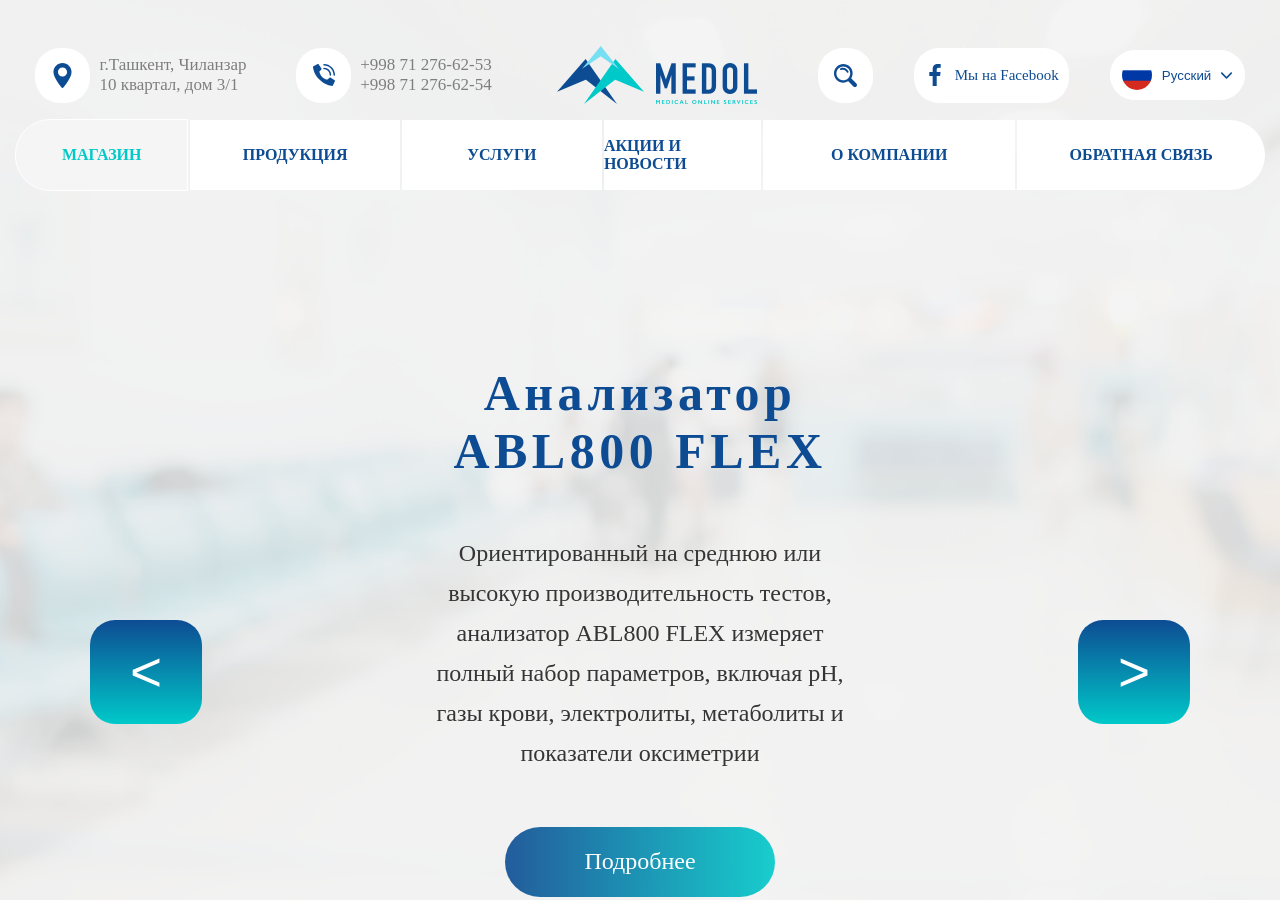
<file: main/index.html>
<!DOCTYPE html>
<html lang="en">
<head>
    <meta charset="UTF-8">
    <meta name="viewport" content="width=device-width, initial-scale=1.0">
    <title>Abdulaziz</title>
    <link rel="stylesheet" href="./index.css">
    <link rel="stylesheet" href="https://cdnjs.cloudflare.com/ajax/libs/animate.css/4.1.1/animate.min.css"/>
    <link rel="stylesheet" href="https://cdn.jsdelivr.net/npm/swiper@11/swiper-bundle.min.css"/>

</head>
<body>
    <div class="container" id="scroll-container">
        <div class="menu-list">
            <article class="menGap">
                <h1>MENU</h1>
                <img class="menImg" src="/img/back.svg" alt="">
            </article>
            <article class="menAr">
                <button><p class="animate__animated animate__fadeIn">МАГАЗИН</p></button>
                <button><p class="animate__animated animate__fadeIn">О КОМПАНИИ</p></button>
                <button><a href="/uslugi/uslugi.html" class="animate__animated animate__fadeIn">ПРОДУКЦИЯ</a></button>
                <button><p class="animate__animated animate__fadeIn">УСЛУГИ</p></button>
                <button><p class="animate__animated animate__fadeIn">АКЦИИ И НОВОСТИ</p></button>
                <button><p class="animate__animated animate__fadeIn">ОБРАТНАЯ СВЯЗЬ</p></button>
            </article>
        </div>
        <div class="parent">
            <div class="child">
                <div class="main">
                    <div class="header">
                        <div class="nav">
                            <button class="menuu dumaloq">`
                                <svg xmlns="http://www.w3.org/2000/svg" width="19" height="18" viewBox="0 0 19 18" fill="none">
                                    <path d="M1.5 0C0.671573 0 0 0.671573 0 1.5C0 2.32843 0.671573 3 1.5 3H17.5C18.3284 3 19 2.32843 19 1.5C19 0.671573 18.3284 0 17.5 0H1.5Z" fill="#0D4C93"/>
                                    <path d="M1.5 5C0.671573 5 0 5.67157 0 6.5C0 7.32843 0.671573 8 1.5 8H11.5C12.3284 8 13 7.32843 13 6.5C13 5.67157 12.3284 5 11.5 5H1.5Z" fill="#0D4C93"/>
                                    <path d="M0 11.5C0 10.6716 0.671573 10 1.5 10H17.5C18.3284 10 19 10.6716 19 11.5C19 12.3284 18.3284 13 17.5 13H1.5C0.671573 13 0 12.3284 0 11.5Z" fill="#0D4C93"/>
                                    <path d="M1.5 15C0.671573 15 0 15.6716 0 16.5C0 17.3284 0.671573 18 1.5 18H11.5C12.3284 18 13 17.3284 13 16.5C13 15.6716 12.3284 15 11.5 15H1.5Z" fill="#0D4C93"/>
                                </svg>
                            </button>
                            <section class="mesto">
                                <article class="dumaloq white-btn-hover">
                                    <svg xmlns="http://www.w3.org/2000/svg" width="25" height="25" viewBox="0 0 25 25" fill="none">
                                        <path d="M12.5 0C7.50757 0 3.44595 4.06162 3.44595 9.054C3.44595 15.2497 11.5484 24.3454 11.8934 24.7295C12.2174 25.0904 12.7832 25.0898 13.1066 24.7295C13.4516 24.3454 21.554 15.2497 21.554 9.054C21.554 4.06162 17.4924 0 12.5 0ZM12.5 13.6093C9.98818 13.6093 7.94472 11.5658 7.94472 9.054C7.94472 6.54219 9.98823 4.49873 12.5 4.49873C15.0118 4.49873 17.0552 6.54224 17.0552 9.05405C17.0552 11.5659 15.0118 13.6093 12.5 13.6093Z" fill="#0D4C93"/>
                                    </svg>
                                </article>
                                <span class="spanb">г.Ташкент, Чиланзар
                                    10 квартал, дом 3/1
                                </span>
                            </section>
                            <section class="call">
                                <article class="dumaloq white-btn-hover">
                                    <svg xmlns="http://www.w3.org/2000/svg" width="22" height="22" viewBox="0 0 22 22" fill="none">
                                        <g clip-path="url(#clip0_502_117)">
                                            <path d="M9.10989 12.8901C7.01002 10.7902 6.53589 8.69037 6.42892 7.84906C6.39903 7.61643 6.47908 7.38315 6.64551 7.21789L8.34482 5.51933C8.59479 5.26952 8.63915 4.88019 8.45178 4.58054L5.74616 0.3793C5.53888 0.0474982 5.11326 -0.0722526 4.76337 0.102783L0.419887 2.1484C0.136944 2.28773 -0.0294791 2.58835 0.00264593 2.90209C0.230232 5.06416 1.17282 10.3791 6.39592 15.6025C11.619 20.826 16.9332 21.7682 19.0964 21.9958C19.4101 22.0279 19.7107 21.8615 19.8501 21.5786L21.8957 17.2351C22.0701 16.886 21.9511 16.4615 21.6207 16.2538L17.4194 13.549C17.12 13.3614 16.7306 13.4054 16.4806 13.6552L14.7821 15.3545C14.6168 15.5209 14.3835 15.6009 14.1509 15.5711C13.3096 15.4641 11.2097 14.99 9.10989 12.8901Z" fill="#0D4C93"/>
                                            <path d="M17.4483 11.7586C17.0293 11.7586 16.6896 11.419 16.6896 11C16.6861 7.85915 14.1408 5.31388 11 5.31033C10.581 5.31033 10.2414 4.97069 10.2414 4.55171C10.2414 4.13274 10.581 3.79309 11 3.79309C14.9784 3.79748 18.2025 7.02155 18.2069 11C18.2069 11.419 17.8672 11.7586 17.4483 11.7586Z" fill="#0D4C93"/>
                                            <path d="M21.2414 11.7586C20.8224 11.7586 20.4827 11.419 20.4827 11C20.4769 5.76524 16.2347 1.52309 11 1.51724C10.581 1.51724 10.2414 1.1776 10.2414 0.758621C10.2414 0.339646 10.581 0 11 0C17.0723 0.00668947 21.9933 4.92764 22 11C22 11.2012 21.9201 11.3942 21.7778 11.5364C21.6355 11.6787 21.4426 11.7586 21.2414 11.7586Z" fill="#0D4C93"/>
                                        </g>
                                        <defs>
                                            <clipPath id="clip0_502_117">
                                                <rect width="22" height="22" fill="white"/>
                                            </clipPath>
                                        </defs>
                                    </svg>
                                </article>
                                <span class="spanb">
                                    +998 71 276-62-53 
                                    +998 71 276-62-54
                                </span>
                            </section>
                            <section class="imgggg">
                                <img src="/img/exam-logo.png" alt="">
                            </section>
                            <div class="search-parent">
                                <section class="search white-btn-hover">
                                    <svg class="searchSvg" xmlns="http://www.w3.org/2000/svg" width="26" height="26" viewBox="0 0 26 26" fill="none">
                                        <path d="M4.72934 17.9273C1.09066 14.2885 1.09074 8.36781 4.72934 4.72906C8.36809 1.09031 14.2887 1.09031 17.9274 4.72906C21.0144 7.81605 21.4819 12.4072 19.3312 15.9924C19.3312 15.9924 19.1768 16.2515 19.3854 16.46C20.5757 17.6503 24.1468 21.2214 24.1468 21.2214C25.0945 22.1691 25.3201 23.4942 24.4797 24.3348L24.335 24.4793C23.4946 25.3199 22.1694 25.0944 21.2217 24.1467C21.2217 24.1467 17.6582 20.5831 16.4703 19.3953C16.2517 19.1766 15.9926 19.3311 15.9926 19.3311C12.4075 21.4817 7.81632 21.0143 4.72934 17.9273ZM16.2045 16.2043C18.8931 13.5156 18.8931 9.14089 16.2044 6.45223C13.5157 3.76364 9.14102 3.76357 6.45243 6.45223C3.76377 9.14082 3.76377 13.5156 6.45243 16.2043C9.1411 18.8928 13.5157 18.8928 16.2045 16.2043Z" fill="#0D4C93"/>
                                        <path d="M15.6087 10.7745C15.7339 10.7745 15.8611 10.7499 15.9837 10.6981C16.4735 10.4908 16.7027 9.92564 16.4954 9.43574C15.1924 6.35654 11.6273 4.91151 8.54816 6.2145C8.05834 6.42181 7.82917 6.98699 8.03648 7.47689C8.24387 7.96679 8.80889 8.19581 9.29894 7.98857C11.3998 7.09961 13.8324 8.08556 14.7212 10.1864C14.8768 10.5538 15.2334 10.7745 15.6087 10.7745Z" fill="#0D4C93"/>
                                    </svg>
                                    <section class="search-pole">
                                        <article class="dumaloq">
                                            <svg xmlns="http://www.w3.org/2000/svg" width="26" height="26" viewBox="0 0 26 26" fill="none">
                                                <path d="M4.72934 17.9273C1.09066 14.2885 1.09074 8.36781 4.72934 4.72906C8.36809 1.09031 14.2887 1.09031 17.9274 4.72906C21.0144 7.81605 21.4819 12.4072 19.3312 15.9924C19.3312 15.9924 19.1768 16.2515 19.3854 16.46C20.5757 17.6503 24.1468 21.2214 24.1468 21.2214C25.0945 22.1691 25.3201 23.4942 24.4797 24.3348L24.335 24.4793C23.4946 25.3199 22.1694 25.0944 21.2217 24.1467C21.2217 24.1467 17.6582 20.5831 16.4703 19.3953C16.2517 19.1766 15.9926 19.3311 15.9926 19.3311C12.4075 21.4817 7.81632 21.0143 4.72934 17.9273ZM16.2045 16.2043C18.8931 13.5156 18.8931 9.14089 16.2044 6.45223C13.5157 3.76364 9.14102 3.76357 6.45243 6.45223C3.76377 9.14082 3.76377 13.5156 6.45243 16.2043C9.1411 18.8928 13.5157 18.8928 16.2045 16.2043Z" fill="white"/>
                                                <path d="M15.6087 10.7745C15.7339 10.7745 15.8611 10.7499 15.9837 10.6981C16.4735 10.4908 16.7027 9.92564 16.4954 9.43574C15.1924 6.35654 11.6273 4.91151 8.54816 6.2145C8.05834 6.42181 7.82917 6.98699 8.03648 7.47689C8.24387 7.96679 8.80889 8.19581 9.29894 7.98857C11.3998 7.09961 13.8324 8.08556 14.7212 10.1864C14.8768 10.5538 15.2334 10.7745 15.6087 10.7745Z" fill="white"/>
                                            </svg>
                                        </article>
                                        <input class="searchinput" type="search" placeholder="Поиск по сайту" id="searchInput">
                                    </section>
                                </section>
                            </div>
                            <section class="facebook white-btn-hover">
                                <svg xmlns="http://www.w3.org/2000/svg" width="22" height="22" viewBox="0 0 22 22" fill="none">
                                    <path d="M12.7037 22V11.9655H16.0706L16.5757 8.05372H12.7037V5.55662C12.7037 4.42442 13.0169 3.65284 14.6423 3.65284L16.712 3.65199V0.153153C16.354 0.10664 15.1254 0 13.6954 0C10.7094 0 8.66505 1.82266 8.66505 5.1692V8.05372H5.28802V11.9655H8.66505V22H12.7037Z" fill="#0D4C93"/>
                                </svg>
                                <span class="spanb">Мы на Facebook</span>
                            </section>
                            <section class="language">
                                <button class="lan-btn" onclick="lanChange()">
                                    <img class="lan-img" src="/img/language-russian.png" alt=""> 
                                    <span class="spanb lanGapp">Русский</span>
                                    <svg class="lan-svg" xmlns="http://www.w3.org/2000/svg" width="11" height="11" viewBox="0 0 11 11" fill="none">
                                        <g clip-path="url(#clip0_607_352)">
                                            <path d="M5.49997 8.63518C5.30283 8.63518 5.10571 8.55991 4.95541 8.40968L0.225655 3.67987C-0.0752185 3.379 -0.0752185 2.89118 0.225655 2.59043C0.526408 2.28968 1.01413 2.28968 1.31502 2.59043L5.49997 6.77562L9.68494 2.59058C9.98581 2.28983 10.4735 2.28983 10.7742 2.59058C11.0752 2.89133 11.0752 3.37915 10.7742 3.68002L6.04453 8.40982C5.89416 8.56008 5.69704 8.63518 5.49997 8.63518Z" fill="#0D4C93"/>
                                        </g>
                                        <defs>
                                            <clipPath id="clip0_607_352">
                                                <rect width="11" height="11" fill="white"/>
                                            </clipPath>
                                        </defs>
                                    </svg> 
                                </button>
                                <div class="menu">
                                    <article class="menuBir">
                                        <img id="menubirImg" src="/img/language-russian.png" alt="">
                                        <span id="menubirGap">Русский</span> 
                                    </article>
                                    <article class="menuIki">
                                        <img id="menuikiImg" src="/img/language-english.png" alt="">
                                        <span id="menuikiGap">English</span> 
                                    </article>
                                    <article class="menuUch">
                                        <img id="menuuchImg" src="/img/language-uzbek.png" alt="">
                                        <span id="menuuchGap">Uzbek</span> 
                                    </article>
                                </div>
                            </section>
                        </div>
                        <div class="nav1">
                            <section class="one" id="main">МАГАЗИН </section>
                            <section class="three" id="products"> <a href="/uslugi/uslugi.html">ПРОДУКЦИЯ</a> </section>
                            <section class="four" id="uslugi">УСЛУГИ </section>
                            <section class="five" id="newsAksiya">АКЦИИ И НОВОСТИ</section>
                            <section class="two" id="about">О КОМПАНИИ</section>
                            <section class="six" id="obrat">ОБРАТНАЯ СВЯЗЬ</section>
                        </div>

                    </div>
                    <div class="main-slider animate__animated animate__fadeIn animate__slower">
                        <button class="slide-preview"> < </button>
                        <div class="slider">
                            <div class="slide carusel">
                                <article class="gap">
                                    <p class="bow">Анализатор ABL800 FLEX </p>
                                    <span class="mayda">
                                        Ориентированный на среднюю или высокую 
                                        производительность тестов, анализатор ABL800 FLEX
                                        измеряет полный набор параметров, включая pH, газы
                                        крови, электролиты, метаболиты и показатели оксиметрии
                                    </span>
                                    <button class="allbutton"><a href="/uslugi/uslugi.html">Подробнее</a></button>
                                </article>
                                <article class="imgbox">
                                    <img src="/img/slide1.png" alt="">
                                    <span class="sircle"> </span>
                                </article>
                            </div>
                            <div class="slide second carusel">
                                <article class="gap">
                                    <p class="bow">Аппарат ИК-лазерный
                                        МАКДЭЛ-09.1 </p>
                                    <span class="mayda">
                                        Ориентированный на среднюю или высокую
                                        производительность тестов, анализатор ABL800 FLEX 
                                        измеряет полный набор параметров, включая pH, газы 
                                        крови, электролиты, метаболиты и показатели оксиметрии
                                    </span>
                                    <button class="allbutton"><a href="/uslugi/uslugi.html">Подробнее</a></button>
                                </article>
                                <article class="imgbox">
                                    <img src="/img/slide2.png" alt="">
                                    <span class="sircle"> </span>
                                </article>
                            </div>
                            <div class="slide third carusel">
                                <article class="gap">
                                    <p class="bow">
                                        Глюкометр для
                                        измерения глюкозы
                                    </p>
                                    <span class="mayda">
                                        Ориентированный на среднюю или высокую
                                        производительность тестов, анализатор ABL800 FLEX 
                                        измеряет полный набор параметров, включая pH, газы 
                                        крови, электролиты, метаболиты и показатели оксиметрии
                                    </span>
                                    <button class="allbutton"><a href="/uslugi/uslugi.html">Подробнее</a></button>
                                </article>
                                <article class="imgbox">
                                    <img src="/img/slide3.png" alt="">
                                    <span class="sircle"> </span>
                                </article>
                            </div>
                            <div class="slide thouds carusel">
                                <article class="gap">
                                    <p class="bow">
                                        Система для аутогемотрансфузии
                                    </p>
                                    <span class="mayda">
                                        Ориентированный на среднюю или высокую
                                        производительность тестов, анализатор ABL800 FLEX 
                                        измеряет полный набор параметров, включая pH, газы 
                                        крови, электролиты, метаболиты и показатели оксиметрии
                                    </span>
                                    <button class="allbutton"><a href="/uslugi/uslugi.html">Подробнее</a></button>
                                </article>
                                <article class="imgbox">
                                    <img src="/img/slide4.png" alt="">
                                    <span class="sircle"> </span>
                                </article>
                            </div>
                        </div>
                        <button class="slide-next"> > </button>
                    </div>
                </div>
            </div>
            <div class="second-child">
                <div class="first-main">
                    <h1>ПРОДУКЦИЯ</h1>
                    <div class="products">
                        <article class="product animate__animated animate__fadeIn animate__slower">
                            <img src="/img/product1.png" alt="">
                            <span>Эндоваскулярная хирургия</span>
                            <button class="allbutton"><a href="/uslugi/uslugi.html">Посмотреть все</a></button>
                        </article>
                        <article class="product two animate__animated animate__fadeIn animate__slower">
                            <img src="/img/product2.png" alt="">
                            <span>Лабораторная
                                диагностика</span>
                            <button class="allbutton"><a href="/uslugi/uslugi.html">Посмотреть все</a></button>
                        </article>
                        <article class="product six  animate__animated animate__fadeIn animate__slower">
                            <img src="/img/product3.png" alt="">
                            <span>Кардиохирургия</span>
                            <button class="allbutton"><a href="/uslugi/uslugi.html">Посмотреть все</a></button>
                        </article>
                        <article class="product four animate__animated animate__fadeIn animate__slower">
                            <img src="/img/product4.png" alt="">
                            <span>ДИАБЕТ</span>
                            <button class="allbutton"><a href="/uslugi/uslugi.html">Посмотреть все</a></button>
                        </article>
                        <article class="product five animate__animated animate__fadeIn animate__slower">
                            <img src="/img/product5.png" alt="">
                            <span>ЭНДОУРОЛОГИЯ</span>
                            <button class="allbutton"><a href="/uslugi/uslugi.html">Посмотреть все</a></button>
                        </article>
                        <article class="product three animate__animated animate__fadeIn animate__slower">
                            <img src="/img/product6.png" alt="">
                            <span>АРИТМОЛОГИЯ</span>
                            <button class="allbutton"><a href="/uslugi/uslugi.html">Посмотреть все</a></button>
                        </article>
                    </div>
                    <a href="/uslugi/uslugi.html" class="ssilka">
                        Перейти в каталог нашей продукции 
                        <svg xmlns="http://www.w3.org/2000/svg" width="30" height="30" viewBox="0 0 30 30" fill="none">
                            <g clip-path="url(#clip0_502_67)">
                                <path d="M30 15C30 6.7285 23.2715 -2.94112e-07 15 -6.55671e-07C6.7285 -1.01723e-06 -2.94112e-07 6.72849 -6.55671e-07 15C-1.01723e-06 23.2715 6.72967 30 15 30C23.2703 30 30 23.2715 30 15ZM2.32377 15C2.32377 8.01123 8.01006 2.32377 15 2.32377C21.9899 2.32377 27.6762 8.01123 27.6762 15C27.6762 21.9899 21.9899 27.6762 15 27.6762C8.01006 27.6762 2.32377 21.9888 2.32377 15Z" fill="#0D4C93"/>
                                <path d="M13.3966 21.6344L19.2061 15.825C19.6569 15.3718 19.6569 14.6399 19.2061 14.1867L13.3966 8.37725C12.9621 8.0043 12.3196 8.0043 11.885 8.37725C11.3982 8.79438 11.3413 9.52867 11.7584 10.0155L16.7429 15L11.7583 19.9962C11.3075 20.4493 11.3075 21.1813 11.7583 21.6344C12.2115 22.0853 12.9435 22.0853 13.3966 21.6344Z" fill="#0D4C93"/>
                            </g>
                            <defs>
                                <clipPath id="clip0_502_67">
                                    <rect width="30" height="30" fill="white" transform="translate(30) rotate(90)"/>
                                </clipPath>
                            </defs>
                        </svg>
                    </a>
                </div>
            </div>
            <div class="third-child">
                <h1>УСЛУГИ</h1>
                <div class="second-main-parent">
                    <div class="second-main">
                        <section id="uslugOne" class="animate__animated animate__fadeInUp animate__slow">
                            <article><img src="/img/servic1.png" alt=""></article>
                            <article class="gapca">
                                <p>СЕРВИС ОБОРУДОВАНИЯ</p>
                                <span>
                                    Компания предоставляет сервисное обслуживание по всем предоставляемым продуктам. У наших инженеров имеется опыт и сертификаты фирм производителей......
                                </span>
                            </article>
                            <button class="allbutton">Подробнее</button>
                            
                        </section>
                        <section class="animate__animated animate__fadeInUp animate__slow">
                            <article><img src="/img/servic2.png" alt=""></article>
                            <article class="gapca">
                                <p>РЕГИСТРАЦИИ</p>
                                <span>
                                    Обеспечение получения разрешительных документов, регистрационного удостоверения на изделия медицинского назначения Подготовка объектов к проведению ....
                                </span>
                            </article>
                            <button class="allbutton">Подробнее</button>
                        </section>
                        <section class="threee animate__animated animate__fadeInUp animate__slow">
                            <article><img src="/img/servic3.png" alt=""></article>
                            <article class="gapca">
                                <p>УСЛУГИ ЛОГИСТИКИ</p>
                                <span>
                                    Компания предоставляет сервисное обслуживание по всем предоставляемым продуктам. У наших инженеров имеется опыт и сертификаты фирм производителей.....    
                                </span>
                            </article>
                            <button class="allbutton">Подробнее</button>
                        </section>
                    </div>
                </div>
                <div class="third-main">
                    <h1>О КОМПАНИИ</h1>
                    <div class="lg-div">
                        <div class="big-sircle">
                            <article class="sm-sircle1">
                                <article class="sm-sircle2">
                                    <article class="sm-sircle3">
                                        <img src="/img/insirclelogo.png" alt=""> 
                                    </article>
                                </article>
                            </article>
                        </div>
                        <div class="rightBlock">
                            <article class="gap-bor animate__animated animate__fadeIn animate__slow">
                                <span>
                                    Группа компаний MEDOL создавалась высококвалифицированными специалистами в сфере медицины, инженерии и экономики, за плечами которых значительный опыт на рынке высоких медицинских технологий, которая имеет свои представительства в разных уголках Земли. В 2011 году MEDOL зарегистрировал в Узбекистане ИП ООО “Medical Online Services". Цель компании построить прозрачный долгосрочный бизнес, принести пользу обществу путем развития и внедрения передовых технологий в систему здравоохранения Республики Узбекистан. 
                                </span>
                                <button class="allbutton">Узнать больше</button>
                            </article>
                        </div>
                    </div>
                </div>
                <div class="thound-main slider-container">
                    <!-- <div class="first arrow" id="prevBtn">
                        <svg width="19" height="19" viewBox="0 0 19 19" fill="none" xmlns="http://www.w3.org/2000/svg">
                            <g id="arrow-down-sign-to-navigate (3) 1" clip-path="url(#clip0_502_211)">
                            <g id="Group">
                            <path id="Vector" d="M4.08481 9.49995C4.08481 9.15943 4.21482 8.81895 4.47431 8.55934L12.644 0.389768C13.1637 -0.129923 14.0063 -0.129923 14.5257 0.389769C15.0452 0.90925 15.0452 1.75167 14.5257 2.27141L7.29677 9.49995L14.5255 16.7285C15.045 17.2482 15.045 18.0906 14.5255 18.61C14.006 19.1299 13.1634 19.1299 12.6437 18.61L4.47406 10.4406C4.21453 10.1808 4.08481 9.84034 4.08481 9.49995Z" fill="white"/>
                            </g>
                            </g>
                            <defs>
                            <clipPath id="clip0_502_211">
                            <rect width="19" height="19" fill="white" transform="translate(19) rotate(90)"/>
                            </clipPath>
                            </defs>
                        </svg>
                            
                    </div>
                    <div class="last arrow"id="nextBtn" >
                        <svg xmlns="http://www.w3.org/2000/svg" width="19" height="19" viewBox="0 0 19 19" fill="none">
                                <g clip-path="url(#clip0_502_216)">
                                    <path d="M14.9151 9.49995C14.9151 9.15943 14.7851 8.81895 14.5256 8.55934L6.35597 0.389768C5.83628 -0.129923 4.99369 -0.129923 4.47421 0.389769C3.95472 0.90925 3.95472 1.75167 4.47421 2.27141L11.7032 9.49995L4.47446 16.7285C3.95498 17.2482 3.95498 18.0906 4.47446 18.61C4.99394 19.1299 5.83653 19.1299 6.35622 18.61L14.5259 10.4406C14.7854 10.1808 14.9151 9.84034 14.9151 9.49995Z" fill="white"/>
                                </g>
                            <defs>
                                <clipPath id="clip0_502_216">
                                    <rect width="19" height="19" fill="white" transform="matrix(4.37114e-08 1 1 -4.37114e-08 0 0)"/>
                                </clipPath>
                            </defs>
                        </svg>
                    </div> -->
                    <h1>НОВОСТИ</h1>
                    <div class="Parebt">
                        <div class="glav carousel-container">
                            <section class="carousel-slide animate__animated animate__fadeIn animate__slower">      
                                <img src="/img/news.png" alt="">
                                <article class="sectonn">
                                    <p>
                                        Mастер-класс в исполнении Галлямова Эдуарда Абдулхаевича
                                    </p>
                                    <p class="son">26.07.2021</p>
                                    <span>
                                        С 19 по 21 апреля в АО «РСНПМЦУ» (Республиканский Специализированный Научно-Практический Медицинский Центр Урологии) при поддержке компаний Ethicon Endo Surgery (Johnson&Johnson) и ИП ООО «Medical Online Services» был проведен мастер-класс в исполнении...
                                    </span>
                                </article>
                                <button class="allbutton">Подробнее</button>
                            </section>
                            <section class="carousel-slide eath animate__animated animate__fadeIn animate__slower">
                                <img src="/img/news.png" alt="">
                                <article class="sectonn">
                                    <p>
                                        Mастер-класс в исполнении Галлямова Эдуарда Абдулхаевича
                                    </p>
                                    <p class="son">26.07.2021</p>
                                    <span>
                                        С 19 по 21 апреля в АО «РСНПМЦУ» (Республиканский Специализированный Научно-Практический Медицинский Центр Урологии) при поддержке компаний Ethicon Endo Surgery (Johnson&Johnson) и ИП ООО «Medical Online Services» был проведен мастер-класс в исполнении...
                                    </span>
                                </article>
                                <button class="allbutton">Подробнее</button>
                            </section>
                            <!-- <section class="carousel-slide animate__animated animate__fadeIn animate__slower">
                                <img src="/img/news.png" alt="">
                                <article class="sectonn">
                                    <p>
                                        Mастер-класс в исполнении Галлямова Эдуарда Абдулхаевича
                                    </p>
                                    <p class="son">26.07.2021</p>
                                    <span>
                                        С 19 по 21 апреля в АО «РСНПМЦУ» (Республиканский Специализированный Научно-Практический Медицинский Центр Урологии) при поддержке компаний Ethicon Endo Surgery (Johnson&Johnson) и ИП ООО «Medical Online Services» был проведен мастер-класс в исполнении...
                                    </span>
                                </article>
                                <button class="allbutton">Подробнее</button>
                            </section>
                            <section class="carousel-slide animate__animated animate__fadeIn animate__slower">
                                <img src="/img/news.png" alt="">
                                <article class="sectonn">
                                    <p>
                                        Mастер-класс в исполнении Галлямова Эдуарда Абдулхаевича
                                    </p>
                                    <p class="son">26.07.2021</p>
                                    <span>
                                        С 19 по 21 апреля в АО «РСНПМЦУ» (Республиканский Специализированный Научно-Практический Медицинский Центр Урологии) при поддержке компаний Ethicon Endo Surgery (Johnson&Johnson) и ИП ООО «Medical Online Services» был проведен мастер-класс в исполнении...
                                    </span>
                                </article>
                                <button class="allbutton">Подробнее</button>
                            </section>
                            <section class="carousel-slide animate__animated animate__fadeIn animate__slower">
                                <img src="/img/news.png" alt="">
                                <article class="sectonn">
                                    <p>
                                        Mастер-класс в исполнении Галлямова Эдуарда Абдулхаевича
                                    </p>
                                    <p class="son">26.07.2021</p>
                                    <span>
                                        С 19 по 21 апреля в АО «РСНПМЦУ» (Республиканский Специализированный Научно-Практический Медицинский Центр Урологии) при поддержке компаний Ethicon Endo Surgery (Johnson&Johnson) и ИП ООО «Medical Online Services» был проведен мастер-класс в исполнении...
                                    </span>
                                </article>
                                <button class="allbutton">Подробнее</button>
                            </section>
                            <section class="carousel-slide animate__animated animate__fadeIn animate__slower">
                                <img src="/img/news.png" alt="">
                                <article class="sectonn">
                                    <p>
                                        Mастер-класс в исполнении Галлямова Эдуарда Абдулхаевича
                                    </p>
                                    <p class="son">26.07.2021</p>
                                    <span>
                                        С 19 по 21 апреля в АО «РСНПМЦУ» (Республиканский Специализированный Научно-Практический Медицинский Центр Урологии) при поддержке компаний Ethicon Endo Surgery (Johnson&Johnson) и ИП ООО «Medical Online Services» был проведен мастер-класс в исполнении...
                                    </span>
                                </article>
                                <button class="allbutton">Подробнее</button>
                            </section>
                            <section class="carousel-slide animate__animated animate__fadeIn animate__slower">
                                <img src="/img/news.png" alt="">
                                <article class="sectonn">
                                    <p>
                                        Mастер-класс в исполнении Галлямова Эдуарда Абдулхаевича
                                    </p>
                                    <p class="son">26.07.2021</p>
                                    <span>
                                        С 19 по 21 апреля в АО «РСНПМЦУ» (Республиканский Специализированный Научно-Практический Медицинский Центр Урологии) при поддержке компаний Ethicon Endo Surgery (Johnson&Johnson) и ИП ООО «Medical Online Services» был проведен мастер-класс в исполнении...
                                    </span>
                                </article>
                                <button class="allbutton">Подробнее</button>
                            </section> -->
                        </div>
                    </div>
                    <div class="yozuv">
                        <span class="spannnm">Посмотреть все новости 
                            <svg xmlns="http://www.w3.org/2000/svg" width="30" height="30" viewBox="0 0 30 30" fill="none">
                                <g clip-path="url(#clip0_502_221)">
                                    <path d="M30 14.7546C30 6.76329 23.2715 0.262695 15 0.262695C6.7285 0.262694 1.6232e-06 6.76329 1.27389e-06 14.7546C9.24573e-07 22.746 6.72967 29.2466 15 29.2466C23.2703 29.2466 30 22.746 30 14.7546ZM2.32377 14.7546C2.32377 8.00258 8.01006 2.50776 15 2.50776C21.9899 2.50776 27.6762 8.00258 27.6762 14.7546C27.6762 21.5078 21.9899 27.0015 15 27.0015C8.01006 27.0015 2.32377 21.5067 2.32377 14.7546Z" fill="#00C9C9"/>
                                    <path d="M13.3966 21.1643L19.2061 15.5517C19.6569 15.1138 19.6569 14.4067 19.2061 13.9689L13.3966 8.35618C12.9621 7.99586 12.3196 7.99586 11.885 8.35618C11.3982 8.75918 11.3413 9.4686 11.7584 9.93897L16.7429 14.7547L11.7583 19.5816C11.3075 20.0194 11.3075 20.7265 11.7583 21.1643C12.2115 21.5999 12.9435 21.5999 13.3966 21.1643Z" fill="#00C9C9"/>
                                </g>
                                <defs>
                                    <clipPath id="clip0_502_221">
                                        <rect width="28.9839" height="30" fill="white" transform="translate(30 0.262695) rotate(90)"/>
                                    </clipPath>
                                </defs>
                            </svg>
                        </span>
                        <span class="removb">Подписаться на новости
                            <svg xmlns="http://www.w3.org/2000/svg" width="30" height="30" viewBox="0 0 30 30" fill="none">
                                <g clip-path="url(#clip0_502_221)">
                                    <path d="M30 14.7546C30 6.76329 23.2715 0.262695 15 0.262695C6.7285 0.262694 1.6232e-06 6.76329 1.27389e-06 14.7546C9.24573e-07 22.746 6.72967 29.2466 15 29.2466C23.2703 29.2466 30 22.746 30 14.7546ZM2.32377 14.7546C2.32377 8.00258 8.01006 2.50776 15 2.50776C21.9899 2.50776 27.6762 8.00258 27.6762 14.7546C27.6762 21.5078 21.9899 27.0015 15 27.0015C8.01006 27.0015 2.32377 21.5067 2.32377 14.7546Z" fill="#00C9C9"/>
                                    <path d="M13.3966 21.1643L19.2061 15.5517C19.6569 15.1138 19.6569 14.4067 19.2061 13.9689L13.3966 8.35618C12.9621 7.99586 12.3196 7.99586 11.885 8.35618C11.3982 8.75918 11.3413 9.4686 11.7584 9.93897L16.7429 14.7547L11.7583 19.5816C11.3075 20.0194 11.3075 20.7265 11.7583 21.1643C12.2115 21.5999 12.9435 21.5999 13.3966 21.1643Z" fill="#00C9C9"/>
                                </g>
                                <defs>
                                    <clipPath id="clip0_502_221">
                                        <rect width="28.9839" height="30" fill="white" transform="translate(30 0.262695) rotate(90)"/>
                                    </clipPath>
                                </defs>
                            </svg>
                        </span>
                    </div>
                </div>
                <div class="five-main">
                    <h1>ПАРТНЕРЫ</h1>
                    <div class="partner">
                        <div class="slide-track">
                            <article class="part-slide animate__animated animate__fadeIn animate__slower"><img src="/img/partner1.png" alt=""></article>
                            <article class="part-slide animate__animated animate__fadeIn animate__slower"><img src="/img/partner2.png" alt=""></article>
                            <article class="part-slide animate__animated animate__fadeIn animate__slower"><img src="/img/partner3.png" alt=""></article>
                            <article class="part-slide animate__animated animate__fadeIn animate__slower"><img src="/img/partner4.png" alt=""></article>
                            <article class="part-slide animate__animated animate__fadeIn animate__slower"><img src="/img/partner5.png" alt=""></article>
                            <article class="part-slide animate__animated animate__fadeIn animate__slower"><img src="/img/partner6.png" alt=""></article>
                            <article class="part-slide animate__animated animate__fadeIn animate__slower"><img src="/img/partner7.png" alt=""></article>
                            <article class="part-slide animate__animated animate__fadeIn animate__slower"><img src="/img/partner8.png" alt=""></article>
                            <article class="part-slide animate__animated animate__fadeIn animate__slower"><img src="/img/logo-kar.png" alt=""></article>
                            <article class="part-slide animate__animated animate__fadeIn animate__slower"><img src="/img/logo-kar0.png" alt=""></article>
                            <article class="part-slide animate__animated animate__fadeIn animate__slower"><img src="/img/logo-kar1.png" alt=""></article>
                            <article class="part-slide animate__animated animate__fadeIn animate__slower"><img src="/img/logo-kar3.png" alt=""></article>
                            <article class="part-slide animate__animated animate__fadeIn animate__slower"><img src="/img/logo-kar4.png" alt=""></article>
                            <article class="part-slide animate__animated animate__fadeIn animate__slower"><img src="/img/logo-kar5.png" alt=""></article>
                            <article class="part-slide animate__animated animate__fadeIn animate__slower"><img src="/img/logo-kar6.png" alt=""></article>
                            <article class="part-slide animate__animated animate__fadeIn animate__slower"><img src="/img/logo-kar7.png" alt=""></article>
                            <article class="part-slide animate__animated animate__fadeIn animate__slower"><img src="/img/logo-kar8.png" alt=""></article>
                            <article class="part-slide animate__animated animate__fadeIn animate__slower"><img src="/img/logo-kar9.png" alt=""></article>
                            <article class="part-slide animate__animated animate__fadeIn animate__slower"><img src="/img/logo-kar10.png" alt=""></article>
                            <article class="part-slide animate__animated animate__fadeIn animate__slower"><img src="/img/logo-kar11.png" alt=""></article>
                        </div>
                    </div>
                </div>
                <div class="footer">
                    <div class="footer-main">
                        <div class="first-futer">
                            <div class="contacs">
                                <span class="kon">Контакты</span>
                                <section>
                                    <article class="asos">
                                        <article class="dumaloq white-btn-hover">
                                            <svg xmlns="http://www.w3.org/2000/svg" width="25" height="25" viewBox="0 0 25 25" fill="none">
                                                <path d="M12.5 0C7.50757 0 3.44595 4.06162 3.44595 9.054C3.44595 15.2497 11.5484 24.3454 11.8934 24.7295C12.2174 25.0904 12.7832 25.0898 13.1066 24.7295C13.4516 24.3454 21.554 15.2497 21.554 9.054C21.554 4.06162 17.4924 0 12.5 0ZM12.5 13.6093C9.98818 13.6093 7.94472 11.5658 7.94472 9.054C7.94472 6.54219 9.98823 4.49873 12.5 4.49873C15.0118 4.49873 17.0552 6.54224 17.0552 9.05405C17.0552 11.5659 15.0118 13.6093 12.5 13.6093Z" fill="#0D4C93"/>
                                            </svg>
                                        </article>
                                        <span>
                                            г.Ташкент, Чиланзар <br>
                                            10 квартал, дом 3/1
                                        </span>
                                    </article>
                                    <article class="asos">
                                        <article class="dumaloq white-btn-hover">
                                            <svg xmlns="http://www.w3.org/2000/svg" width="23" height="23" viewBox="0 0 23 23" fill="none">
                                                <g clip-path="url(#clip0_502_285)">
                                                    <path d="M20.9785 2.74023H2.02149C1.71031 2.74023 1.41899 2.81674 1.15544 2.94283L11.4551 13.2425L13.7636 11.0239C13.7636 11.0239 13.7637 11.0237 13.7638 11.0236C13.7638 11.0235 13.764 11.0234 13.764 11.0234L21.8449 2.94301C21.5813 2.81683 21.2898 2.74023 20.9785 2.74023Z" fill="#0D4C93"/>
                                                    <path d="M22.7977 3.896L15.1932 11.5001L22.7974 19.1043C22.9235 18.8408 23 18.5495 23 18.2383V4.76173C23 4.45074 22.9237 4.15946 22.7977 3.896Z" fill="#0D4C93"/>
                                                    <path d="M0.202598 3.89551C0.076502 4.15906 0 4.45038 0 4.76156V18.2381C0 18.5491 0.0764121 18.8405 0.202418 19.1039L7.80693 11.4998L0.202598 3.89551Z" fill="#0D4C93"/>
                                                    <path d="M14.2403 12.4532L11.9315 14.672C11.7999 14.8037 11.6275 14.8695 11.4551 14.8695C11.2828 14.8695 11.1103 14.8037 10.9787 14.672L8.75977 12.4531L1.15512 20.0573C1.41873 20.1835 1.71022 20.2601 2.02149 20.2601H20.9785C21.2897 20.2601 21.581 20.1836 21.8446 20.0575L14.2403 12.4532Z" fill="#0D4C93"/>
                                                </g>
                                                <defs>
                                                    <clipPath id="clip0_502_285">
                                                        <rect width="23" height="23" fill="white"/>
                                                    </clipPath>
                                                </defs>
                                            </svg>
                                        </article>
                                        <span>
                                            info@medol.uz  
                                        </span>
                                    </article>
                                </section>
                                <section>
                                    <article class="asos">
                                        <article class="dumaloq white-btn-hover">
                                            <svg xmlns="http://www.w3.org/2000/svg" width="22" height="22" viewBox="0 0 22 22" fill="none">
                                                <g clip-path="url(#clip0_502_301)">
                                                    <path d="M9.1099 12.89C7.01004 10.7902 6.5359 8.69031 6.42894 7.849C6.39905 7.61637 6.4791 7.38309 6.64552 7.21782L8.34483 5.51927C8.5948 5.26946 8.63916 4.88013 8.4518 4.58048L5.74618 0.379239C5.53889 0.0474371 5.11327 -0.0723136 4.76338 0.102722L0.419903 2.14834C0.136959 2.28767 -0.0294639 2.58829 0.00266119 2.90203C0.230247 5.0641 1.17283 10.379 6.39594 15.6025C11.619 20.826 16.9332 21.7682 19.0964 21.9958C19.4101 22.0279 19.7107 21.8615 19.8501 21.5785L21.8957 17.235C22.0701 16.8859 21.9511 16.4614 21.6207 16.2538L17.4195 13.5489C17.12 13.3613 16.7307 13.4054 16.4807 13.6551L14.7821 15.3544C14.6168 15.5208 14.3836 15.6009 14.1509 15.571C13.3096 15.464 11.2098 14.9899 9.1099 12.89Z" fill="#0D4C93"/>
                                                    <path d="M17.4483 11.7585C17.0293 11.7585 16.6897 11.4188 16.6897 10.9999C16.6861 7.85903 14.1409 5.31376 11 5.31021C10.581 5.31021 10.2414 4.97056 10.2414 4.55159C10.2414 4.13261 10.581 3.79297 11 3.79297C14.9785 3.79736 18.2025 7.02142 18.2069 10.9999C18.2069 11.4188 17.8673 11.7585 17.4483 11.7585Z" fill="#0D4C93"/>
                                                    <path d="M21.2414 11.7586C20.8224 11.7586 20.4828 11.419 20.4828 11C20.4769 5.76524 16.2348 1.52309 11 1.51724C10.581 1.51724 10.2414 1.1776 10.2414 0.758621C10.2414 0.339646 10.581 0 11 0C17.0724 0.00668947 21.9933 4.92764 22 11C22 11.2012 21.9201 11.3942 21.7778 11.5364C21.6356 11.6787 21.4426 11.7586 21.2414 11.7586Z" fill="#0D4C93"/>
                                                </g>
                                                <defs>
                                                    <clipPath id="clip0_502_301">
                                                        <rect width="22" height="22" fill="white"/>
                                                    </clipPath>
                                                </defs>
                                            </svg>

                                        </article>
                                        <span>
                                            +998 71 276-62-53 <br>
                                            +998 71 276-62-54
                                        </span>
                                    </article>
                                    <button class="allbutton">Оставить заявку</button>
                                </section>
                            </div>
                            <div class="about">
                                <p class="kon">О компании</p>
                                <span>История</span>
                                <span> Партнеры</span>
                                <span> Вакансии</span>
                            </div>
                            <div class="footer-product">
                                <p class="kon">Продукция </p>
                                <span>Эндоваскулярная хирургия</span>
                                <span>Аритмология</span>
                                <span>Кардиохирургия</span>
                                <span>Лабораторная диагностика</span>
                                <span>Хирургия</span>
                                <span>Эндоурология</span>
                                <span>Нейрохирургия</span>
                                <span>Анестезиология и реанимация</span>
                                <span> Диабет</span>
                            </div>
                            <div class="uslug">
                                <p class="kon">Услуги</p>
                                <span>Сервис</span>
                                <span>Регистрации</span>
                                <span>Услуги логистики</span>
                            </div>
                        </div>
                        <div class="second-futer">
                            <article><img src="/img/futer-logo.png" alt=""></article>
                            <article id="futGap">Наша цель – построить прозрачный, долгосрочный бизнес, приносить огромную пользу населению, путем решения глобальных вопросов. Внедряя инновационные технологии на рынок Узбекистана.</article>
                        </div>
                        <div class="third-futer">
                            <span>© 2021 ООО «Medical Online Services»</span>
                            <span>Сайт разработан компанией www<a>.uz</a></span>
                        </div>
                    </div>
                </div>
            </div>
        </div>
    </div>





    <script src="./index.js"></script>
    <script src="https://cdn.jsdelivr.net/npm/swiper@11/swiper-bundle.min.js"></script>
</body>
</html>
</file>
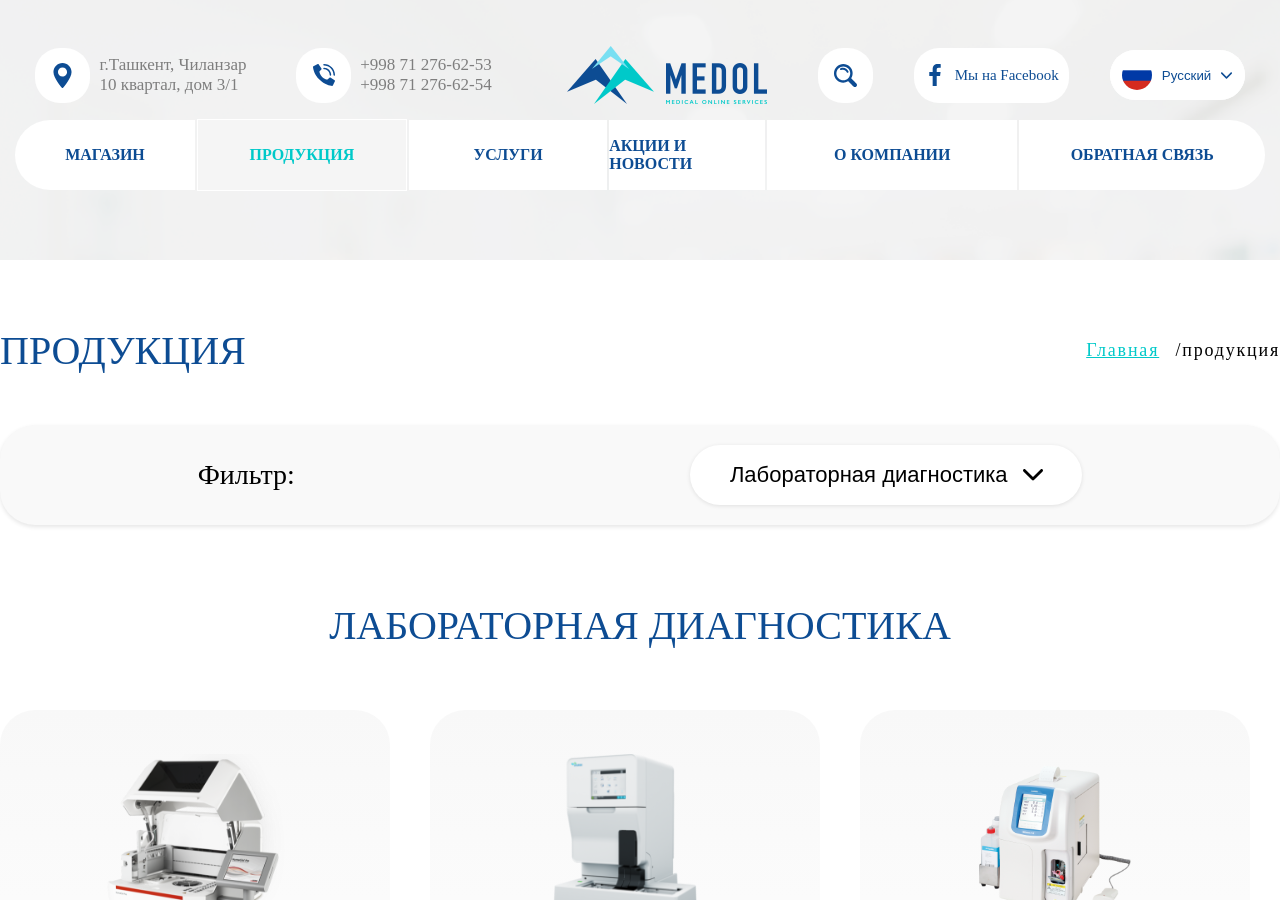
<file: uslugi/uslugi.html>
<!DOCTYPE html>
<html lang="en">
<head>
    <meta charset="UTF-8">
    <meta name="viewport" content="width=device-width, initial-scale=1.0">
    <title>Abdulaziz</title>
    <link rel="stylesheet" href="./uslugi.css">
    <link rel="stylesheet" href="https://cdnjs.cloudflare.com/ajax/libs/animate.css/4.1.1/animate.min.css"/>
</head>
<body>
    <div class="container" id="scroll-container">
        <div class="menu-list">
            <article class="menGap">
                <h1>MENU</h1>
                <img class="menImg" src="/img/back.svg" alt="">
            </article>
            <article class="menAr">
                <button><a href="/main/index.html" class="animate__animated animate__fadeIn"> МАГАЗИН</a></button>
                <button><p class="animate__animated animate__fadeIn">О КОМПАНИИ</p></button>
                <button><p id="ppp" class="menProduct animate__animated animate__fadeIn">ПРОДУКЦИЯ</p></button>
                <button><p class="menUslug animate__animated animate__fadeIn">УСЛУГИ</p></button>
                <button><p class="menNews animate__animated animate__fadeIn">АКЦИИ И НОВОСТИ</p></button>
                <button><p class="menObrat animate__animated animate__fadeIn">ОБРАТНАЯ СВЯЗЬ</p></button>
            </article>
        </div>
        <div class="parent">
            <div class="child">
                <div class="main">
                    <div class="header">
                        <div class="nav">
                            <button class="menuu dumaloq">`
                                <svg xmlns="http://www.w3.org/2000/svg" width="19" height="18" viewBox="0 0 19 18" fill="none">
                                    <path d="M1.5 0C0.671573 0 0 0.671573 0 1.5C0 2.32843 0.671573 3 1.5 3H17.5C18.3284 3 19 2.32843 19 1.5C19 0.671573 18.3284 0 17.5 0H1.5Z" fill="#0D4C93"/>
                                    <path d="M1.5 5C0.671573 5 0 5.67157 0 6.5C0 7.32843 0.671573 8 1.5 8H11.5C12.3284 8 13 7.32843 13 6.5C13 5.67157 12.3284 5 11.5 5H1.5Z" fill="#0D4C93"/>
                                    <path d="M0 11.5C0 10.6716 0.671573 10 1.5 10H17.5C18.3284 10 19 10.6716 19 11.5C19 12.3284 18.3284 13 17.5 13H1.5C0.671573 13 0 12.3284 0 11.5Z" fill="#0D4C93"/>
                                    <path d="M1.5 15C0.671573 15 0 15.6716 0 16.5C0 17.3284 0.671573 18 1.5 18H11.5C12.3284 18 13 17.3284 13 16.5C13 15.6716 12.3284 15 11.5 15H1.5Z" fill="#0D4C93"/>
                                </svg>
                            </button>
                            <section class="mesto">
                                <article class="dumaloq white-btn-hover">
                                    <svg xmlns="http://www.w3.org/2000/svg" width="25" height="25" viewBox="0 0 25 25" fill="none">
                                        <path d="M12.5 0C7.50757 0 3.44595 4.06162 3.44595 9.054C3.44595 15.2497 11.5484 24.3454 11.8934 24.7295C12.2174 25.0904 12.7832 25.0898 13.1066 24.7295C13.4516 24.3454 21.554 15.2497 21.554 9.054C21.554 4.06162 17.4924 0 12.5 0ZM12.5 13.6093C9.98818 13.6093 7.94472 11.5658 7.94472 9.054C7.94472 6.54219 9.98823 4.49873 12.5 4.49873C15.0118 4.49873 17.0552 6.54224 17.0552 9.05405C17.0552 11.5659 15.0118 13.6093 12.5 13.6093Z" fill="#0D4C93"/>
                                    </svg>
                                </article>
                                <span class="spanb">г.Ташкент, Чиланзар
                                    10 квартал, дом 3/1
                                </span>
                            </section>
                            <section class="call">
                                <article class="dumaloq white-btn-hover">
                                    <svg xmlns="http://www.w3.org/2000/svg" width="22" height="22" viewBox="0 0 22 22" fill="none">
                                        <g clip-path="url(#clip0_502_117)">
                                            <path d="M9.10989 12.8901C7.01002 10.7902 6.53589 8.69037 6.42892 7.84906C6.39903 7.61643 6.47908 7.38315 6.64551 7.21789L8.34482 5.51933C8.59479 5.26952 8.63915 4.88019 8.45178 4.58054L5.74616 0.3793C5.53888 0.0474982 5.11326 -0.0722526 4.76337 0.102783L0.419887 2.1484C0.136944 2.28773 -0.0294791 2.58835 0.00264593 2.90209C0.230232 5.06416 1.17282 10.3791 6.39592 15.6025C11.619 20.826 16.9332 21.7682 19.0964 21.9958C19.4101 22.0279 19.7107 21.8615 19.8501 21.5786L21.8957 17.2351C22.0701 16.886 21.9511 16.4615 21.6207 16.2538L17.4194 13.549C17.12 13.3614 16.7306 13.4054 16.4806 13.6552L14.7821 15.3545C14.6168 15.5209 14.3835 15.6009 14.1509 15.5711C13.3096 15.4641 11.2097 14.99 9.10989 12.8901Z" fill="#0D4C93"/>
                                            <path d="M17.4483 11.7586C17.0293 11.7586 16.6896 11.419 16.6896 11C16.6861 7.85915 14.1408 5.31388 11 5.31033C10.581 5.31033 10.2414 4.97069 10.2414 4.55171C10.2414 4.13274 10.581 3.79309 11 3.79309C14.9784 3.79748 18.2025 7.02155 18.2069 11C18.2069 11.419 17.8672 11.7586 17.4483 11.7586Z" fill="#0D4C93"/>
                                            <path d="M21.2414 11.7586C20.8224 11.7586 20.4827 11.419 20.4827 11C20.4769 5.76524 16.2347 1.52309 11 1.51724C10.581 1.51724 10.2414 1.1776 10.2414 0.758621C10.2414 0.339646 10.581 0 11 0C17.0723 0.00668947 21.9933 4.92764 22 11C22 11.2012 21.9201 11.3942 21.7778 11.5364C21.6355 11.6787 21.4426 11.7586 21.2414 11.7586Z" fill="#0D4C93"/>
                                        </g>
                                        <defs>
                                            <clipPath id="clip0_502_117">
                                                <rect width="22" height="22" fill="white"/>
                                            </clipPath>
                                        </defs>
                                    </svg>
                                </article>
                                <span class="spanb">
                                    +998 71 276-62-53 
                                    +998 71 276-62-54
                                </span>
                            </section>
                            <section class="imgggg">
                                <a href="/main/index.html"><img src="/img/exam-logo.png" alt=""></a>
                            </section>
                            <div class="search-parent">
                                <section class="search white-btn-hover" onclick="searchClick()">
                                    <svg xmlns="http://www.w3.org/2000/svg" width="26" height="26" viewBox="0 0 26 26" fill="none">
                                        <path d="M4.72934 17.9273C1.09066 14.2885 1.09074 8.36781 4.72934 4.72906C8.36809 1.09031 14.2887 1.09031 17.9274 4.72906C21.0144 7.81605 21.4819 12.4072 19.3312 15.9924C19.3312 15.9924 19.1768 16.2515 19.3854 16.46C20.5757 17.6503 24.1468 21.2214 24.1468 21.2214C25.0945 22.1691 25.3201 23.4942 24.4797 24.3348L24.335 24.4793C23.4946 25.3199 22.1694 25.0944 21.2217 24.1467C21.2217 24.1467 17.6582 20.5831 16.4703 19.3953C16.2517 19.1766 15.9926 19.3311 15.9926 19.3311C12.4075 21.4817 7.81632 21.0143 4.72934 17.9273ZM16.2045 16.2043C18.8931 13.5156 18.8931 9.14089 16.2044 6.45223C13.5157 3.76364 9.14102 3.76357 6.45243 6.45223C3.76377 9.14082 3.76377 13.5156 6.45243 16.2043C9.1411 18.8928 13.5157 18.8928 16.2045 16.2043Z" fill="#0D4C93"/>
                                        <path d="M15.6087 10.7745C15.7339 10.7745 15.8611 10.7499 15.9837 10.6981C16.4735 10.4908 16.7027 9.92564 16.4954 9.43574C15.1924 6.35654 11.6273 4.91151 8.54816 6.2145C8.05834 6.42181 7.82917 6.98699 8.03648 7.47689C8.24387 7.96679 8.80889 8.19581 9.29894 7.98857C11.3998 7.09961 13.8324 8.08556 14.7212 10.1864C14.8768 10.5538 15.2334 10.7745 15.6087 10.7745Z" fill="#0D4C93"/>
                                    </svg>
                                    <section class="search-pole">
                                        <article class="dumaloq ">
                                            <svg xmlns="http://www.w3.org/2000/svg" width="26" height="26" viewBox="0 0 26 26" fill="none">
                                                <path d="M4.72934 17.9273C1.09066 14.2885 1.09074 8.36781 4.72934 4.72906C8.36809 1.09031 14.2887 1.09031 17.9274 4.72906C21.0144 7.81605 21.4819 12.4072 19.3312 15.9924C19.3312 15.9924 19.1768 16.2515 19.3854 16.46C20.5757 17.6503 24.1468 21.2214 24.1468 21.2214C25.0945 22.1691 25.3201 23.4942 24.4797 24.3348L24.335 24.4793C23.4946 25.3199 22.1694 25.0944 21.2217 24.1467C21.2217 24.1467 17.6582 20.5831 16.4703 19.3953C16.2517 19.1766 15.9926 19.3311 15.9926 19.3311C12.4075 21.4817 7.81632 21.0143 4.72934 17.9273ZM16.2045 16.2043C18.8931 13.5156 18.8931 9.14089 16.2044 6.45223C13.5157 3.76364 9.14102 3.76357 6.45243 6.45223C3.76377 9.14082 3.76377 13.5156 6.45243 16.2043C9.1411 18.8928 13.5157 18.8928 16.2045 16.2043Z" fill="white"/>
                                                <path d="M15.6087 10.7745C15.7339 10.7745 15.8611 10.7499 15.9837 10.6981C16.4735 10.4908 16.7027 9.92564 16.4954 9.43574C15.1924 6.35654 11.6273 4.91151 8.54816 6.2145C8.05834 6.42181 7.82917 6.98699 8.03648 7.47689C8.24387 7.96679 8.80889 8.19581 9.29894 7.98857C11.3998 7.09961 13.8324 8.08556 14.7212 10.1864C14.8768 10.5538 15.2334 10.7745 15.6087 10.7745Z" fill="white"/>
                                            </svg>
                                        </article>
                                        <input class="searchinput" type="search" placeholder="Поиск по сайту" id="searchInput">
                                    </section>
                                </section>
                            </div>
                            <section class="facebook white-btn-hover">
                                <svg xmlns="http://www.w3.org/2000/svg" width="22" height="22" viewBox="0 0 22 22" fill="none">
                                    <path d="M12.7037 22V11.9655H16.0706L16.5757 8.05372H12.7037V5.55662C12.7037 4.42442 13.0169 3.65284 14.6423 3.65284L16.712 3.65199V0.153153C16.354 0.10664 15.1254 0 13.6954 0C10.7094 0 8.66505 1.82266 8.66505 5.1692V8.05372H5.28802V11.9655H8.66505V22H12.7037Z" fill="#0D4C93"/>
                                </svg>
                                <span class="spanb">Мы на Facebook</span>
                            </section>
                            <section class="language">
                                <button class="lan-btn" onclick="lanChange()">
                                    <img class="lan-img" src="/img/language-russian.png" alt=""> 
                                    <span class="spanb lanGapp">Русский</span>
                                    <svg class="lan-svg" xmlns="http://www.w3.org/2000/svg" width="11" height="11" viewBox="0 0 11 11" fill="none">
                                        <g clip-path="url(#clip0_607_352)">
                                            <path d="M5.49997 8.63518C5.30283 8.63518 5.10571 8.55991 4.95541 8.40968L0.225655 3.67987C-0.0752185 3.379 -0.0752185 2.89118 0.225655 2.59043C0.526408 2.28968 1.01413 2.28968 1.31502 2.59043L5.49997 6.77562L9.68494 2.59058C9.98581 2.28983 10.4735 2.28983 10.7742 2.59058C11.0752 2.89133 11.0752 3.37915 10.7742 3.68002L6.04453 8.40982C5.89416 8.56008 5.69704 8.63518 5.49997 8.63518Z" fill="#0D4C93"/>
                                        </g>
                                        <defs>
                                            <clipPath id="clip0_607_352">
                                                <rect width="11" height="11" fill="white"/>
                                            </clipPath>
                                        </defs>
                                    </svg> 
                                </button>
                                <div class="menu">
                                    <article class="menuBir">
                                        <img id="menubirImg" src="/img/language-russian.png" alt="">
                                        <span id="menubirGap">Русский</span> 
                                    </article>
                                    <article class="menuIki">
                                        <img id="menuikiImg" src="/img/language-english.png" alt="">
                                        <span id="menuikiGap">English</span> 
                                    </article>
                                    <article class="menuUch">
                                        <img id="menuuchImg" src="/img/language-uzbek.png" alt="">
                                        <span id="menuuchGap">Uzbek</span> 
                                    </article>
                                </div>
                            </section>
                        </div>
                        <div class="nav1">
                            <section id="mainPagee"  class="one"> <a href="/main/index.html">МАГАЗИН</a>  </section>
                            <section id="product" class="three">ПРОДУКЦИЯ</section>
                            <section id="uslugaBtn" class="four">УСЛУГИ </section>
                            <section id="newaAksiya" class="five">АКЦИИ И НОВОСТИ</section>
                            <section id="aboutt" class="two">О КОМПАНИИ</section>
                            <section id="obrat" class="six">ОБРАТНАЯ СВЯЗЬ</section>
                        </div>
                    </div>
                </div>
            </div>
            <div class="second-child">
                <div class="second-main">
                    <div class="nav">
                        <article class="navArt">
                            <h1>Наши услуги</h1>
                            <article class="navPunkt">
                                <a href="/main/index.html">Главная</a>
                                <span>/</span>
                                <span>Наши услуги</span>
                            </article>
                        </article>
                    </div>
                    <div class="navProduct">
                        <div>
                            <article class="animate__animated animate__fadeIn animate__slower">
                                <img src="/img/navProduct.svg" alt="">
                                <span>Гарантийное и пост-гарантийное
                                    сервисное обслуживание
                                    медицинского оборудования</span>
                            </article>

                            <article class="animate__animated animate__fadeIn animate__slower">
                                <img src="/img/navProduct4.svg" alt="">
                                <span>Инсталляция и пуско-наладочные
                                    работы медицинского
                                    оборудования</span>
                            </article>
                        </div>
                        <div>
                            <article class="animate__animated animate__fadeIn animate__slower">
                                <img src="/img/navProduct1.svg" alt="">
                                <span>Государственная регистрация
                                    медицинских изделий на территории
                                    Республики Узбекистан</span>
                            </article>
                            <article class="animate__animated animate__fadeIn animate__slower">
                                <img src="/img/navProduct5.svg" alt="">
                                <span>Обучение медицинского
                                    персонала работе с
                                    медицинским оборудованием</span>
                            </article>

                        </div>
                        <div>
                            <article class="animate__animated animate__fadeIn animate__slower">
                                <img src="/img/navProduct2.svg" alt="">
                                <span>Таможенное оформление
                                    под ключ</span>
                            </article>
                            <article class="animate__animated animate__fadeIn animate__slower">
                                <img src="/img/navProduct6.svg" alt="">
                                <span>Ремонт медицинского оборудования
                                    Консультация по медицинскому
                                    оборудованию</span>
                            </article>
                        </div>
                    </div>
                </div>
            </div>
            <div class="products">
                <div class="products-main">
                    <div class="smNav">
                        <article class="navOne">
                            <h1>ПРОДУКЦИЯ</h1>
                            <section>
                                <a href="/main/index.html">Главная</a>
                                <span>/</span>
                                <span>продукция</span>
                            </section>
                        </article>
                        <article class="navTwo">
                            <span class="navGap">Фильтр:</span>
                            <button class="brendss"><span id="btnText">Лабораторная диагностика</span>
                                <svg class="brendSvg" xmlns="http://www.w3.org/2000/svg" width="20" height="12" viewBox="0 0 20 12" fill="none">
                                    <path d="M9.99997 11.4006C9.64153 11.4006 9.28313 11.2637 9.00985 10.9906L0.410284 2.39093C-0.136761 1.84388 -0.136761 0.956941 0.410284 0.410118C0.957107 -0.136706 1.84387 -0.136706 2.39096 0.410118L9.99997 8.01957L17.609 0.410383C18.1561 -0.13644 19.0427 -0.13644 19.5895 0.410383C20.1368 0.957207 20.1368 1.84415 19.5895 2.39119L10.9901 10.9908C10.7167 11.264 10.3583 11.4006 9.99997 11.4006Z" fill="black"/>
                                </svg>
                            </button>
                        </article>
                        <section class="brend">
                            <p id="lab">Лабораторная диагностика</p>
                            <p id="bio">Биохимические анализаторы</p>
                            <p id="xir">Эндоваскулярная хирургия</p>
                        </section>
                    </div>
                    <div class="xirur">
                        <div class="xirurNav"> 
                            <h1>Эндоваскулярная хирургия</h1>
                        </div>
                        <div class="productss">
                            <article class="product animate__animated animate__fadeIn animate__slower">
                                    <img src="/img/product1.png" alt="">
                                    <span>Эндоваскулярная хирургия</span>
                                    <button class="allbutton">Подробнее</button>
                            </article>
                            <article class="product two animate__animated animate__fadeIn animate__slower">
                                    <img src="/img/product2.png" alt="">
                                    <span>Астрогеноз</span>
                                    <button class="allbutton">Подробнее</button>
                            </article>
                            <article class="product six  animate__animated animate__fadeIn animate__slower">
                                    <img src="/img/product3.png" alt="">
                                    <span>Кардиохирургия</span>
                                    <button class="allbutton">Подробнее</button>
                            </article>
                            <article class="product four animate__animated animate__fadeIn animate__slower">
                                    <img src="/img/product4.png" alt="">
                                    <span>ДИАБЕТ</span>
                                    <button class="allbutton">Подробнее</button>
                            </article>
                            <article class="product five animate__animated animate__fadeIn animate__slower">
                                    <img src="/img/product5.png" alt="">
                                    <span>ЭНДОУРОЛОГИЯ</span>
                                    <button class="allbutton">Подробнее</button>
                            </article>
                            <article class="product three animate__animated animate__fadeIn animate__slower">
                                    <img src="/img/product6.png" alt="">
                                    <span>АРИТМОЛОГИЯ</span>
                                    <button class="allbutton">Подробнее</button>
                            </article>
                            <article class="product three animate__animated animate__fadeIn animate__slower">
                                <img src="/img/pngwing.com - 2023-07-13T094411 1.svg" alt="">
                                <span>ДИАГНОСТИКА</span>
                                <button class="allbutton">Подробнее</button>
                            </article>
                            <article class="product three animate__animated animate__fadeIn animate__slower">
                                <img src="/img/pngwing.com - 2023-07-13T095004 1.svg" alt="">
                                <span>ОФТАЛЬМОЛОГИЯ</span>
                                <button class="allbutton">Подробнее</button>
                            </article>
                            <article class="product three animate__animated animate__fadeIn animate__slower">
                            <img src="/img/product6.png" alt="">
                            <span>ДИАБЕТ</span>
                            <button class="allbutton">Подробнее</button>
                            </article>
                        </div>
                    </div>
                    <div class="labarotor">
                        <section class="labNav">
                            <h1>Лабораторная диагностика</h1>
                        </section>
                        <section class="labProduct">
                            <article class="product animate__animated animate__fadeIn animate__slower">
                                <img src="/img/lab1.svg" alt="">
                                <span>Гемостаз</span>
                                <button class="allbutton">Подробнее</button>
                            </article>
                            <article class="product animate__animated animate__fadeIn animate__slower">
                                <img src="/img/lab2.svg" alt="">
                                <span>Гематология</span>
                                <button class="allbutton">Подробнее</button>
                            </article>
                            <article class="product animate__animated animate__fadeIn animate__slower">
                                <img src="/img/lab3.svg" alt="">
                                <span>Анализатор Газов в крови</span>
                                <button class="allbutton">Подробнее</button>
                            </article>
                            <article class="product animate__animated animate__fadeIn animate__slower">
                                <img src="/img/lab4.svg" alt="">
                                <span>Микробиологические анализаторы</span>
                                <button class="allbutton">Подробнее</button>
                            </article>
                            <article class="product animate__animated animate__fadeIn animate__slower">
                                <img src="/img/lab5.svg" alt="">
                                <span>Биохимические и Иммунохимические анализаторы</span>
                                <button class="allbutton">Подробнее</button>
                            </article>
                        </section>
                    </div>
                    <div class="bioximiya">
                        <div class="bioNav">
                            <h1>Биохимические анализаторы</h1>
                        </div>
                        <div class="bioProduct">
                            <article class="product animate__animated animate__fadeIn animate__slower">
                                <img src="/img/lab1.svg" alt="">
                                <span>Интегрированная
                                    система Vitros 5600</span>
                                <button class="allbutton">Подробнее</button>
                            </article>
                            <article class="product animate__animated animate__fadeIn animate__slower">
                                <img src="/img/lab2.svg" alt="">
                                <span>Иммунохимический
                                    анализатор Ortho Vitros 3600</span>
                                <button class="allbutton">Подробнее</button>
                            </article>
                            <article class="product animate__animated animate__fadeIn animate__slower">
                                <img src="/img/lab3.svg" alt="">
                                <span>Биохимическая
                                    система VITROS XT 3400</span>
                                <button class="allbutton">Подробнее</button>
                            </article>
                            <article class="product animate__animated animate__fadeIn animate__slower">
                                <img src="/img/lab4.svg" alt="">
                                <span>Биохимический анализатор
                                    System Pentra C200</span>
                                <button class="allbutton">Подробнее</button>
                            </article>
                            <article class="product animate__animated animate__fadeIn animate__slower">
                                <img src="/img/lab5.svg" alt="">
                                <span>Биохимический анализатор
                                    System Pentra C400</span>
                                <button class="allbutton">Подробнее</button>
                            </article>
                            <article class="product animate__animated animate__fadeIn animate__slower">
                                <img src="/img/lab1.svg" alt="">
                                <span>Интегрированная
                                    система Vitros 5600</span>
                                <button class="allbutton">Подробнее</button>
                            </article>
                        </div>
                    </div>
                </div>
            </div>
            <div class="news">
                <div class="new-main">
                    <div class="newsNav"><h1>Новости и Акции</h1><section><a href="/main/index.html" id="mainPage">Главная</a><span>/</span><span>Новости и акции</span></section></div>
                    <div class="newsProduct">
                        <div class="newsBtn">
                            <button id="news">Новости</button>
                            <button id="aksiya">Акции</button>
                        </div>
                        <div class="newsProductss">
                            <section class="product animate__animated animate__fadeIn animate__slower">      
                                <img src="/img/news.png" alt="">
                                <article class="sectonn">
                                    <p>
                                        Mастер-класс в исполнении Галлямова Эдуарда Абдулхаевича
                                    </p>
                                    <p class="son">26.07.2021</p>
                                    <span>
                                        С 19 по 21 апреля в АО «РСНПМЦУ» (Республиканский Специализированный Научно-Практический Медицинский Центр Урологии) при поддержке компаний Ethicon Endo Surgery (Johnson&Johnson) и ИП ООО «Medical Online Services» был проведен мастер-класс в исполнении...
                                    </span>
                                </article>
                                <button class="allbutton">Подробнее</button>
                            </section>
                            <section class="product animate__animated animate__fadeIn animate__slower">      
                                <img src="/img/news.png" alt="">
                                <article class="sectonn">
                                    <p>
                                        Mастер-класс в исполнении Галлямова Эдуарда Абдулхаевича
                                    </p>
                                    <p class="son">26.07.2021</p>
                                    <span>
                                        С 19 по 21 апреля в АО «РСНПМЦУ» (Республиканский Специализированный Научно-Практический Медицинский Центр Урологии) при поддержке компаний Ethicon Endo Surgery (Johnson&Johnson) и ИП ООО «Medical Online Services» был проведен мастер-класс в исполнении...
                                    </span>
                                </article>
                                <button class="allbutton">Подробнее</button>
                            </section>
                            <section class="product animate__animated animate__fadeIn animate__slower">      
                                <img src="/img/news.png" alt="">
                                <article class="sectonn">
                                    <p>
                                        Mастер-класс в исполнении Галлямова Эдуарда Абдулхаевича
                                    </p>
                                    <p class="son">26.07.2021</p>
                                    <span>
                                        С 19 по 21 апреля в АО «РСНПМЦУ» (Республиканский Специализированный Научно-Практический Медицинский Центр Урологии) при поддержке компаний Ethicon Endo Surgery (Johnson&Johnson) и ИП ООО «Medical Online Services» был проведен мастер-класс в исполнении...
                                    </span>
                                </article>
                                <button class="allbutton">Подробнее</button>
                            </section>
                            <section id="kenket" class="product animate__animated animate__fadeIn animate__slower">      
                                <img src="/img/news.png" alt="">
                                <article class="sectonn">
                                    <p>
                                        Mастер-класс в исполнении Галлямова Эдуарда Абдулхаевича
                                    </p>
                                    <p class="son">26.07.2021</p>
                                    <span>
                                        С 19 по 21 апреля в АО «РСНПМЦУ» (Республиканский Специализированный Научно-Практический Медицинский Центр Урологии) при поддержке компаний Ethicon Endo Surgery (Johnson&Johnson) и ИП ООО «Medical Online Services» был проведен мастер-класс в исполнении...
                                    </span>
                                </article>
                                <button class="allbutton">Подробнее</button>
                            </section>
                            <section id="kenket" class="product animate__animated animate__fadeIn animate__slower">      
                                <img src="/img/news.png" alt="">
                                <article class="sectonn">
                                    <p>
                                        Mастер-класс в исполнении Галлямова Эдуарда Абдулхаевича
                                    </p>
                                    <p class="son">26.07.2021</p>
                                    <span>
                                        С 19 по 21 апреля в АО «РСНПМЦУ» (Республиканский Специализированный Научно-Практический Медицинский Центр Урологии) при поддержке компаний Ethicon Endo Surgery (Johnson&Johnson) и ИП ООО «Medical Online Services» был проведен мастер-класс в исполнении...
                                    </span>
                                </article>
                                <button class="allbutton">Подробнее</button>
                            </section>
                            <section id="ketadi" class="product animate__animated animate__fadeIn animate__slower">      
                                <img src="/img/news.png" alt="">
                                <article class="sectonn">
                                    <p>
                                        Mастер-класс в исполнении Галлямова Эдуарда Абдулхаевича
                                    </p>
                                    <p class="son">26.07.2021</p>
                                    <span>
                                        С 19 по 21 апреля в АО «РСНПМЦУ» (Республиканский Специализированный Научно-Практический Медицинский Центр Урологии) при поддержке компаний Ethicon Endo Surgery (Johnson&Johnson) и ИП ООО «Medical Online Services» был проведен мастер-класс в исполнении...
                                    </span>
                                </article>
                                <button class="allbutton">Подробнее</button>
                            </section>
                            <section id="ketadi" class="product animate__animated animate__fadeIn animate__slower">      
                                <img src="/img/news.png" alt="">
                                <article class="sectonn">
                                    <p>
                                        Mастер-класс в исполнении Галлямова Эдуарда Абдулхаевича
                                    </p>
                                    <p class="son">26.07.2021</p>
                                    <span>
                                        С 19 по 21 апреля в АО «РСНПМЦУ» (Республиканский Специализированный Научно-Практический Медицинский Центр Урологии) при поддержке компаний Ethicon Endo Surgery (Johnson&Johnson) и ИП ООО «Medical Online Services» был проведен мастер-класс в исполнении...
                                    </span>
                                </article>
                                <button class="allbutton">Подробнее</button>
                            </section>
                            <section id="ketadi" class="product animate__animated animate__fadeIn animate__slower">      
                                <img src="/img/news.png" alt="">
                                <article class="sectonn">
                                    <p>
                                        Mастер-класс в исполнении Галлямова Эдуарда Абдулхаевича
                                    </p>
                                    <p class="son">26.07.2021</p>
                                    <span>
                                        С 19 по 21 апреля в АО «РСНПМЦУ» (Республиканский Специализированный Научно-Практический Медицинский Центр Урологии) при поддержке компаний Ethicon Endo Surgery (Johnson&Johnson) и ИП ООО «Medical Online Services» был проведен мастер-класс в исполнении...
                                    </span>
                                </article>
                                <button class="allbutton">Подробнее</button>
                            </section>
                            <section id="ketadi" class="product animate__animated animate__fadeIn animate__slower">      
                                <img src="/img/news.png" alt="">
                                <article class="sectonn">
                                    <p>
                                        Mастер-класс в исполнении Галлямова Эдуарда Абдулхаевича
                                    </p>
                                    <p class="son">26.07.2021</p>
                                    <span>
                                        С 19 по 21 апреля в АО «РСНПМЦУ» (Республиканский Специализированный Научно-Практический Медицинский Центр Урологии) при поддержке компаний Ethicon Endo Surgery (Johnson&Johnson) и ИП ООО «Medical Online Services» был проведен мастер-класс в исполнении...
                                    </span>
                                </article>
                                <button class="allbutton">Подробнее</button>
                            </section>
                        </div>
                        <div class="aksiya">
                            <section class="product animate__animated animate__fadeIn animate__slower">      
                                <img src="/img/news.png" alt="">
                                <article class="sectonn">
                                    <p>
                                        Mастер-класс в исполнении Галлямова Эдуарда Абдулхаевича
                                    </p>
                                    <p class="son">26.07.2021</p>
                                    <span>
                                        С 19 по 21 апреля в АО «РСНПМЦУ» (Республиканский Специализированный Научно-Практический Медицинский Центр Урологии) при поддержке компаний Ethicon Endo Surgery (Johnson&Johnson) и ИП ООО «Medical Online Services» был проведен мастер-класс в исполнении...
                                    </span>
                                </article>
                                <button class="allbutton">Подробнее</button>
                            </section>
                            <section class="product animate__animated animate__fadeIn animate__slower">      
                                <img src="/img/news.png" alt="">
                                <article class="sectonn">
                                    <p>
                                        Mастер-класс в исполнении Галлямова Эдуарда Абдулхаевича
                                    </p>
                                    <p class="son">26.07.2021</p>
                                    <span>
                                        С 19 по 21 апреля в АО «РСНПМЦУ» (Республиканский Специализированный Научно-Практический Медицинский Центр Урологии) при поддержке компаний Ethicon Endo Surgery (Johnson&Johnson) и ИП ООО «Medical Online Services» был проведен мастер-класс в исполнении...
                                    </span>
                                </article>
                                <button class="allbutton">Подробнее</button>
                            </section>
                            <section class="product animate__animated animate__fadeIn animate__slower">      
                                <img src="/img/news.png" alt="">
                                <article class="sectonn">
                                    <p>
                                        Mастер-класс в исполнении Галлямова Эдуарда Абдулхаевича
                                    </p>
                                    <p class="son">26.07.2021</p>
                                    <span>
                                        С 19 по 21 апреля в АО «РСНПМЦУ» (Республиканский Специализированный Научно-Практический Медицинский Центр Урологии) при поддержке компаний Ethicon Endo Surgery (Johnson&Johnson) и ИП ООО «Medical Online Services» был проведен мастер-класс в исполнении...
                                    </span>
                                </article>
                                <button class="allbutton">Подробнее</button>
                            </section>
                            <section class="product animate__animated animate__fadeIn animate__slower">      
                                <img src="/img/news.png" alt="">
                                <article class="sectonn">
                                    <p>
                                        Mастер-класс в исполнении Галлямова Эдуарда Абдулхаевича
                                    </p>
                                    <p class="son">26.07.2021</p>
                                    <span>
                                        С 19 по 21 апреля в АО «РСНПМЦУ» (Республиканский Специализированный Научно-Практический Медицинский Центр Урологии) при поддержке компаний Ethicon Endo Surgery (Johnson&Johnson) и ИП ООО «Medical Online Services» был проведен мастер-класс в исполнении...
                                    </span>
                                </article>
                                <button class="allbutton">Подробнее</button>
                            </section>
                        </div>
                    </div>
                </div>
            </div>         
            <div class="three-child">
                <div class="footer">
                    <div class="footer-main">
                        <div class="first-futer">
                            <div class="contacs">
                                <span class="kon">Контакты</span>
                                <section>
                                    <article class="asos">
                                        <article class="dumaloq white-btn-hover">
                                            <svg xmlns="http://www.w3.org/2000/svg" width="25" height="25" viewBox="0 0 25 25" fill="none">
                                                <path d="M12.5 0C7.50757 0 3.44595 4.06162 3.44595 9.054C3.44595 15.2497 11.5484 24.3454 11.8934 24.7295C12.2174 25.0904 12.7832 25.0898 13.1066 24.7295C13.4516 24.3454 21.554 15.2497 21.554 9.054C21.554 4.06162 17.4924 0 12.5 0ZM12.5 13.6093C9.98818 13.6093 7.94472 11.5658 7.94472 9.054C7.94472 6.54219 9.98823 4.49873 12.5 4.49873C15.0118 4.49873 17.0552 6.54224 17.0552 9.05405C17.0552 11.5659 15.0118 13.6093 12.5 13.6093Z" fill="#0D4C93"/>
                                            </svg>
                                        </article>
                                        <span>
                                            г.Ташкент, Чиланзар <br>
                                            10 квартал, дом 3/1
                                        </span>
                                    </article>
                                    <article class="asos">
                                        <article class="dumaloq white-btn-hover">
                                            <svg xmlns="http://www.w3.org/2000/svg" width="23" height="23" viewBox="0 0 23 23" fill="none">
                                                <g clip-path="url(#clip0_502_285)">
                                                    <path d="M20.9785 2.74023H2.02149C1.71031 2.74023 1.41899 2.81674 1.15544 2.94283L11.4551 13.2425L13.7636 11.0239C13.7636 11.0239 13.7637 11.0237 13.7638 11.0236C13.7638 11.0235 13.764 11.0234 13.764 11.0234L21.8449 2.94301C21.5813 2.81683 21.2898 2.74023 20.9785 2.74023Z" fill="#0D4C93"/>
                                                    <path d="M22.7977 3.896L15.1932 11.5001L22.7974 19.1043C22.9235 18.8408 23 18.5495 23 18.2383V4.76173C23 4.45074 22.9237 4.15946 22.7977 3.896Z" fill="#0D4C93"/>
                                                    <path d="M0.202598 3.89551C0.076502 4.15906 0 4.45038 0 4.76156V18.2381C0 18.5491 0.0764121 18.8405 0.202418 19.1039L7.80693 11.4998L0.202598 3.89551Z" fill="#0D4C93"/>
                                                    <path d="M14.2403 12.4532L11.9315 14.672C11.7999 14.8037 11.6275 14.8695 11.4551 14.8695C11.2828 14.8695 11.1103 14.8037 10.9787 14.672L8.75977 12.4531L1.15512 20.0573C1.41873 20.1835 1.71022 20.2601 2.02149 20.2601H20.9785C21.2897 20.2601 21.581 20.1836 21.8446 20.0575L14.2403 12.4532Z" fill="#0D4C93"/>
                                                </g>
                                                <defs>
                                                    <clipPath id="clip0_502_285">
                                                        <rect width="23" height="23" fill="white"/>
                                                    </clipPath>
                                                </defs>
                                            </svg>
                                        </article>
                                        <span>
                                            info@medol.uz  
                                        </span>
                                    </article>
                                </section>
                                <section>
                                    <article class="asos futCall">
                                        <article class="dumaloq white-btn-hover">
                                            <svg xmlns="http://www.w3.org/2000/svg" width="22" height="22" viewBox="0 0 22 22" fill="none">
                                                <g clip-path="url(#clip0_502_301)">
                                                    <path d="M9.1099 12.89C7.01004 10.7902 6.5359 8.69031 6.42894 7.849C6.39905 7.61637 6.4791 7.38309 6.64552 7.21782L8.34483 5.51927C8.5948 5.26946 8.63916 4.88013 8.4518 4.58048L5.74618 0.379239C5.53889 0.0474371 5.11327 -0.0723136 4.76338 0.102722L0.419903 2.14834C0.136959 2.28767 -0.0294639 2.58829 0.00266119 2.90203C0.230247 5.0641 1.17283 10.379 6.39594 15.6025C11.619 20.826 16.9332 21.7682 19.0964 21.9958C19.4101 22.0279 19.7107 21.8615 19.8501 21.5785L21.8957 17.235C22.0701 16.8859 21.9511 16.4614 21.6207 16.2538L17.4195 13.5489C17.12 13.3613 16.7307 13.4054 16.4807 13.6551L14.7821 15.3544C14.6168 15.5208 14.3836 15.6009 14.1509 15.571C13.3096 15.464 11.2098 14.9899 9.1099 12.89Z" fill="#0D4C93"/>
                                                    <path d="M17.4483 11.7585C17.0293 11.7585 16.6897 11.4188 16.6897 10.9999C16.6861 7.85903 14.1409 5.31376 11 5.31021C10.581 5.31021 10.2414 4.97056 10.2414 4.55159C10.2414 4.13261 10.581 3.79297 11 3.79297C14.9785 3.79736 18.2025 7.02142 18.2069 10.9999C18.2069 11.4188 17.8673 11.7585 17.4483 11.7585Z" fill="#0D4C93"/>
                                                    <path d="M21.2414 11.7586C20.8224 11.7586 20.4828 11.419 20.4828 11C20.4769 5.76524 16.2348 1.52309 11 1.51724C10.581 1.51724 10.2414 1.1776 10.2414 0.758621C10.2414 0.339646 10.581 0 11 0C17.0724 0.00668947 21.9933 4.92764 22 11C22 11.2012 21.9201 11.3942 21.7778 11.5364C21.6356 11.6787 21.4426 11.7586 21.2414 11.7586Z" fill="#0D4C93"/>
                                                </g>
                                                <defs>
                                                    <clipPath id="clip0_502_301">
                                                        <rect width="22" height="22" fill="white"/>
                                                    </clipPath>
                                                </defs>
                                            </svg>

                                        </article>
                                        <span>
                                            +998 71 276-62-53 <br>
                                            +998 71 276-62-54
                                        </span>
                                    </article>
                                    <button class="allbutton">Оставить заявку</button>
                                </section>
                            </div>
                            <div class="about">
                                <p class="kon">О компании</p>
                                <span>История</span>
                                <span> Партнеры</span>
                                <span> Вакансии</span>
                            </div>
                            <div class="footer-product">
                                <p class="kon">Продукция </p>
                                <span>Эндоваскулярная хирургия</span>
                                <span>Аритмология</span>
                                <span>Кардиохирургия</span>
                                <span>Лабораторная диагностика</span>
                                <span>Хирургия</span>
                                <span>Эндоурология</span>
                                <span>Нейрохирургия</span>
                                <span>Анестезиология и реанимация</span>
                                <span> Диабет</span>
                            </div>
                            <div class="uslug">
                                <p class="kon">Услуги</p>
                                <span>Сервис</span>
                                <span>Регистрации</span>
                                <span>Услуги логистики</span>
                            </div>
                        </div>
                        <div class="second-futer">
                            <article><img src="/img/futer-logo.png" alt=""></article>
                            <article id="futGap">Наша цель – построить прозрачный, долгосрочный бизнес, приносить огромную пользу населению, путем решения глобальных вопросов. Внедряя инновационные технологии на рынок Узбекистана.</article>
                        </div>
                        <div class="third-futer">
                            <span>© 2021 ООО «Medical Online Services»</span>
                            <span>Сайт разработан компанией www<a>.uz</a></span>
                        </div>
                    </div>
                </div>
            </div>
        </div>
    </div>
    <script src="./uslugi.js"></script>
</body>
</html>
</file>
<file: main/index.css>
@charset "UTF-8";
* {
  margin: 0;
  padding: 0;
}

body {
  background-color: rgb(229, 229, 229);
}

a {
  text-decoration: none;
  width: 100%;
  height: 100%;
  display: flex;
  align-items: center;
  justify-content: center;
  color: #0D4C93;
}

.container {
  max-width: 1920px;
  margin: auto;
  padding: 0;
  background-color: #0D4C93;
}
.container .parent {
  width: 100%;
  margin: auto;
  padding: 0;
  background-color: rgb(243, 243, 243);
}
.container .parent .child {
  width: 100%;
  display: flex;
  align-items: center;
  justify-content: center;
  padding: 0;
  background-image: url(/img/exam-fon.png);
  background-position: center;
  background-repeat: no-repeat;
  background-size: cover;
  position: relative;
  left: 0;
  right: 0;
  overflow: hidden;
}
.container .parent .second-child {
  width: 100%;
  background-color: white;
  display: flex;
  flex-direction: column;
  align-items: center;
}
.container .parent .third-child {
  width: 100%;
  background-color: white;
  display: flex;
  flex-direction: column;
  align-items: center;
}

#scroll-container {
  overflow-y: scroll;
  height: 100vh; /* Задает высоту контейнера прокрутки, чтобы создать вертикальную прокрутку */
  scroll-behavior: smooth; /* Добавляет плавность к прокрутке */
}

::-webkit-scrollbar {
  width: 10px;
}

::-webkit-scrollbar-track {
  background: rgb(229, 229, 229);
}

::-webkit-scrollbar-thumb {
  background: linear-gradient(90deg, #0D4C93 0%, #00C9C9 100%);
  border-radius: 6px;
}
::-webkit-scrollbar-thumb:hover {
  background: linear-gradient(90deg, #00C9C9 0%, #0D4C93 100%);
}

.white-btn-hover:hover {
  background-color: rgb(243, 241, 241);
}

.dumaloq {
  width: 50px;
  height: 50px;
  flex-shrink: 0;
  border-radius: 25px;
  background: #FFF;
  display: flex;
  align-items: center;
  justify-content: center;
  cursor: pointer;
}

.allbutton {
  width: 270px;
  height: 70px;
  flex-shrink: 0;
  border-radius: 35px;
  opacity: 0.9;
  background: linear-gradient(90deg, #0D4C93 0%, #00C9C9 100%);
  border: 0;
  cursor: pointer;
  color: #FFF;
  font-family: Roboto;
  font-size: 24px;
  font-style: normal;
  font-weight: 500;
  line-height: normal;
}
.allbutton:hover {
  background: linear-gradient(90deg, #00C9C9 0%, #0D4C93 100%);
}

.gap {
  width: 680px;
  height: 550px;
  display: flex;
  flex-direction: column;
  justify-content: center;
  gap: 45px;
  text-align: left;
}
.gap .bow {
  width: 450px;
  color: #0D4C93;
  font-family: Roboto;
  font-size: 50px;
  font-style: normal;
  font-weight: 500;
  line-height: normal;
  letter-spacing: 4.5px;
  font-weight: 560;
}
.gap .mayda {
  color: #363535;
  font-family: Roboto;
  font-size: 24px;
  font-style: normal;
  font-weight: 400;
  line-height: 40px;
}

.imgbox {
  position: relative;
}
.imgbox .sircle {
  position: absolute;
  display: inline-block;
  width: 340px;
  height: 340px;
  border-radius: 50%;
  vertical-align: middle;
  border: 70px solid rgb(194, 252, 252);
  opacity: 0.7;
  left: 130px;
  top: 70px;
  z-index: 0;
  display: none;
}

@keyframes scroll {
  0% {
    transform: translateX(0);
  }
  100% {
    transform: translateX(-5250px);
    -webkit-transform: translateX(-5250px);
    -moz-transform: translateX(-5250px);
    -ms-transform: translateX(-5250px);
    -o-transform: translateX(-5250px);
  }
}
.searchWidth {
  width: 440px;
  display: flex;
}
.searchWidth .searchinput {
  display: flex;
}

.container .menu-list {
  position: absolute;
  width: 550px;
  height: 900px;
  background-color: rgb(136, 136, 136);
  border-radius: 0px 35px 35px 0px;
  top: 0px;
  left: -900px;
  z-index: 999;
  display: flex;
  flex-direction: column;
  align-items: center;
  color: white;
  box-shadow: 96px 14px 76px 2px rgba(0, 0, 0, 0.46);
}
.container .menu-list .menGap {
  padding-top: 50px;
  display: flex;
  width: 80%;
  align-items: center;
  justify-content: space-between;
}
.container .menu-list .menGap h1 {
  font-weight: 900;
}
.container .menu-list .menGap img {
  height: 40px;
}
.container .menu-list .menAr {
  padding-top: 80px;
  width: 100%;
  display: flex;
  flex-direction: column;
  gap: 3px;
}
.container .menu-list .menAr button {
  width: 100%;
  font-size: 18px;
  height: 60px;
  border: 0px;
  font-weight: 650;
  cursor: pointer;
}
.container .menu-list .menAr button p {
  transition: 2.2s;
}
.container .menu-list .menAr button a {
  color: #000;
  transition: 2.2s;
}
.container .menu-list .menAr button:hover {
  background-color: whitesmoke;
  border-top: 5px solid rgb(109, 108, 108);
  border-bottom: 2px solid rgb(109, 108, 108);
  color: rgb(136, 136, 136);
}

.container .parent .child .main {
  width: 1360px;
  padding: 0;
  height: 1280px;
  display: flex;
  flex-direction: column;
  gap: 60px;
  align-items: center;
}
.container .parent .child .main .header {
  width: 100%;
  height: 200px;
  display: flex;
  flex-direction: column;
  align-items: center;
  justify-content: space-evenly;
}
.container .parent .child .main .header .nav {
  width: 100%;
  padding-top: 30px;
  height: 70px;
  display: flex;
  align-items: center;
  justify-content: space-between;
  position: relative;
}
.container .parent .child .main .header .nav section {
  width: 200px;
  height: 70px;
  display: flex;
  align-items: center;
  gap: 10px;
  color: #5A5A5A;
}
.container .parent .child .main .header .nav .menuu {
  position: absolute;
  width: 55px;
  height: 55px;
  background-color: white;
  display: none;
}
.container .parent .child .main .header .nav .search {
  width: 50px;
  height: 50px;
  flex-shrink: 0;
  border-radius: 25px;
  background: #FFF;
  display: flex;
  align-items: center;
  justify-content: center;
  position: relative;
  cursor: pointer;
}
.container .parent .child .main .header .nav .search:hover {
  background-color: whitesmoke;
}
.container .parent .child .main .header .nav .search .search-pole {
  position: absolute;
  left: 0px;
  width: 50px;
  height: 50px;
  background-color: white;
  border-radius: 25px;
  display: none;
  transition: width 1.1s ease-in-out;
}
.container .parent .child .main .header .nav .search .search-pole .dumaloq {
  background-color: #0D4C93;
}
.container .parent .child .main .header .nav .search .search-pole .searchinput {
  width: 400px;
  height: 50px;
  display: none;
  border-radius: 0px 25px 25px 0px;
  border: 0;
  outline-style: none;
}
.container .parent .child .main .header .nav .search .search-pole .searchinput::-moz-placeholder {
  color: #000;
  font-family: Inter;
  font-size: 16px;
  font-style: normal;
  font-weight: 400;
  line-height: normal;
}
.container .parent .child .main .header .nav .search .search-pole .searchinput::placeholder {
  color: #000;
  font-family: Inter;
  font-size: 16px;
  font-style: normal;
  font-weight: 400;
  line-height: normal;
}
.container .parent .child .main .header .nav .facebook {
  width: 155px;
  height: 55px;
  border-radius: 25px;
  background: #FFF;
  display: flex;
  align-items: center;
  justify-content: center;
  cursor: pointer;
}
.container .parent .child .main .header .nav .facebook:hover {
  background-color: whitesmoke;
}
.container .parent .child .main .header .nav .facebook span {
  color: #0D4C93;
  text-align: center;
  font-family: Roboto;
  font-size: 15px;
  font-style: normal;
  font-weight: 400;
  line-height: normal;
}
.container .parent .child .main .header .nav .language {
  width: 135px;
  height: 50px;
  display: flex;
  align-items: center;
  justify-content: center;
  border-radius: 25px;
  background-color: white;
  position: relative;
}
.container .parent .child .main .header .nav .language .lan-btn {
  width: 135px;
  height: 50px;
  display: flex;
  align-items: center;
  justify-content: center;
  border-radius: 25px;
  background-color: white;
  border: 0;
  outline-style: none;
  cursor: pointer;
  color: #0D4C93;
  gap: 10px;
}
.container .parent .child .main .header .nav .language .lan-btn:hover {
  background-color: whitesmoke;
}
.container .parent .child .main .header .nav .language .lan-btn img {
  border-radius: 50%;
}
.container .parent .child .main .header .nav .language .menu {
  color: #0D4C93;
  position: absolute;
  top: 55px;
  left: 0px;
  width: 150px;
  height: 145px;
  display: flex;
  flex-direction: column;
  align-items: center;
  justify-content: space-between;
  background-color: white;
  border-radius: 25px;
  display: none;
  box-shadow: 0px 53px 100px 15px rgba(0, 0, 0, 0.2);
}
.container .parent .child .main .header .nav .language .menu article {
  padding: 10px 0px;
  width: 100px;
  display: flex;
  align-items: center;
  gap: 10px;
  text-align: left;
  cursor: pointer;
}
.container .parent .child .main .header .nav .language .menu article img {
  border-radius: 50%;
}
.container .parent .child .main .header .nav1 {
  width: 100%;
  height: 70px;
  display: flex;
  align-items: center;
  justify-content: space-between;
}
.container .parent .child .main .header .nav1 section {
  display: flex;
  align-items: center;
  justify-content: center;
  background-color: white;
  height: 100%;
  cursor: pointer;
  color: #0D4C93;
  font-weight: 700;
}
.container .parent .child .main .header .nav1 section:hover {
  background-color: whitesmoke;
  border: 1px solid white;
  color: #00C9C9;
}
.container .parent .child .main .header .nav1 section:hover a {
  color: #00C9C9;
}
.container .parent .child .main .header .nav1 .one {
  border-radius: 35px 0px 0px 35px;
  width: 188px;
  color: #00C9C9;
  border: 1px solid white;
  background-color: whitesmoke;
}
.container .parent .child .main .header .nav1 .two {
  width: 224px;
}
.container .parent .child .main .header .nav1 .three {
  width: 218px;
}
.container .parent .child .main .header .nav1 .four {
  width: 168px;
}
.container .parent .child .main .header .nav1 .five {
  width: 279px;
}
.container .parent .child .main .header .nav1 .six {
  width: 273px;
  border-radius: 0px 35px 35px 0px;
}
.container .parent .child .main .main-slider {
  width: 100%;
  overflow: hidden;
}
.container .parent .child .main .main-slider .slider {
  width: 100%;
  height: 780px;
  display: flex;
  transition: 1.2s ease;
  transform: translateX(0%);
  flex-shrink: 0;
  gap: 75px;
}
.container .parent .child .main .main-slider .slider .slide {
  width: 100%;
  height: 100%;
  display: flex;
  align-items: center;
  justify-content: center;
}
.container .parent .child .main .main-slider .slider .slide .gap .allbutton a {
  color: white;
}
.container .parent .child .main .main-slider .slider .second .bow {
  width: 605px;
}
.container .parent .child .main .main-slider .slider .second .sircle {
  left: 40px;
  top: 8px;
}
.container .parent .child .main .main-slider .slider .third .bow {
  width: 555px;
}
.container .parent .child .main .main-slider .slider .third .sircle {
  left: 30px;
}
.container .parent .child .main .main-slider .slider .thouds .sircle {
  top: 130px;
}
.container .parent .child .main .main-slider .slider .carusel {
  flex: 1;
  height: 100%;
}
.container .parent .child .main .main-slider .slide-preview {
  position: absolute;
  top: 620px;
  left: 90px;
  padding: 20px 40px;
  font-size: 55px;
  border: 0;
  color: white;
  border-radius: 25px;
  background: linear-gradient(180deg, #0D4C93 0%, #00C9C9 100%);
  cursor: pointer;
}
.container .parent .child .main .main-slider .slide-preview:hover {
  background: linear-gradient(180deg, #00C9C9 0%, #0D4C93 100%);
}
.container .parent .child .main .main-slider .slide-next {
  position: absolute;
  top: 620px;
  right: 90px;
  padding: 20px 40px;
  font-size: 55px;
  border: 0;
  color: white;
  border-radius: 25px;
  background: linear-gradient(180deg, #0D4C93 0%, #00C9C9 100%);
  cursor: pointer;
}
.container .parent .child .main .main-slider .slide-next:hover {
  background: linear-gradient(180deg, #00C9C9 0%, #0D4C93 100%);
}

.container .parent .second-child .first-main {
  width: 1360px;
  padding: 120px 0px;
}
.container .parent .second-child .first-main h1 {
  color: #0D4C93;
  font-family: Roboto;
  font-size: 40px;
  font-style: normal;
  font-weight: 500;
  line-height: normal;
  text-align: center;
}
.container .parent .second-child .first-main .products {
  width: 100%;
  padding-top: 65px;
  display: grid;
  grid-template-columns: repeat(3, 413px);
  grid-auto-rows: 440px;
  grid-gap: 60px;
}
.container .parent .second-child .first-main .products .product {
  cursor: pointer;
  border-radius: 35px;
  transition-duration: 1.6s;
  display: flex;
  flex-direction: column;
  align-items: center;
  justify-content: center;
  gap: 40px;
  border-radius: 35px;
  opacity: 0.9;
  background: linear-gradient(180deg, #F8F8F8 0%, rgba(248, 248, 248, 0) 100%);
}
.container .parent .second-child .first-main .products .product span {
  color: #363535;
  text-align: center;
  font-family: Roboto;
  font-size: 24px;
  font-style: normal;
  font-weight: 400;
  line-height: normal;
  letter-spacing: 2.52px;
}
.container .parent .second-child .first-main .products .product button a {
  color: white;
  font-family: Roboto;
  font-size: 20px;
  font-style: normal;
  font-weight: 500;
  line-height: normal;
}
.container .parent .second-child .first-main .products .product img {
  transition-duration: 1.6s;
}
.container .parent .second-child .first-main .products .product:hover {
  box-shadow: 0px 7px 52px 3px rgb(0, 0, 0);
  transition: 1.6s;
}
.container .parent .second-child .first-main .products .product:hover img {
  transform: scale(1.2);
  transition: 1.6s;
}
.container .parent .second-child .first-main .ssilka {
  display: flex;
  align-items: center;
  justify-content: center;
  padding-top: 80px;
  color: #0D4C93;
  font-family: Roboto;
  font-size: 24px;
  font-style: normal;
  font-weight: 400;
  line-height: normal;
  cursor: pointer;
}

.container .parent .third-child h1 {
  text-align: center;
  color: #0D4C93;
  font-family: Roboto;
  font-size: 40px;
  font-style: normal;
  font-weight: 500;
  line-height: normal;
  padding-bottom: 80px;
}
.container .parent .third-child .second-main-parent {
  width: 100%;
  padding: 90px 0px;
  background-image: url(/img/third-child-fon.png);
  background-position: center;
  background-repeat: no-repeat;
  background-size: cover;
  display: flex;
  align-items: center;
  justify-content: center;
}
.container .parent .third-child .second-main-parent .second-main {
  width: 1360px;
  display: flex;
  align-items: center;
  justify-content: space-between;
  position: relative;
}
.container .parent .third-child .second-main-parent .second-main section {
  width: 385px;
  background-color: white;
  display: flex;
  flex-direction: column;
  align-items: center;
  border-radius: 50px;
  box-shadow: 0px 2px 6px 0px rgba(0, 0, 0, 0.05);
  transition-duration: 1.6s;
}
.container .parent .third-child .second-main-parent .second-main section img {
  border-radius: 50px 50px 0px 0px;
}
.container .parent .third-child .second-main-parent .second-main section .gapca {
  text-align: center;
  width: 80%;
  height: 230px;
}
.container .parent .third-child .second-main-parent .second-main section .gapca p {
  padding: 20px 0px;
  color: #0D4C93;
  font-family: Roboto;
  font-size: 20px;
  font-style: normal;
  font-weight: 500;
  line-height: normal;
  letter-spacing: 1.3px;
}
.container .parent .third-child .second-main-parent .second-main section .gapca span {
  color: #000;
  text-align: center;
  font-family: Roboto;
  font-size: 16px;
  font-style: normal;
  font-weight: 300;
  line-height: 24px; /* 150% */
}
.container .parent .third-child .second-main-parent .second-main section .allbutton {
  width: 270px;
  height: 50px;
  flex-shrink: 0;
  position: absolute;
  color: #FFF;
  text-align: center;
  font-family: Roboto;
  font-size: 20px;
  font-style: normal;
  font-weight: 400;
  line-height: normal;
  bottom: -25px;
}
.container .parent .third-child .second-main-parent .second-main section:hover {
  box-shadow: 0px 7px 52px 3px rgb(0, 0, 0);
  transform: scale(1.2);
  transition: 1.5s;
}
.container .parent .third-child .third-main {
  width: 1400px;
  height: 850px;
  padding-top: 150px;
  position: relative;
}
.container .parent .third-child .third-main .lg-div {
  display: flex;
  align-items: center;
  justify-content: center;
  margin-left: 430px;
}
.container .parent .third-child .third-main .lg-div .big-sircle {
  position: absolute;
  left: 0;
  width: 574px;
  height: 574px;
  flex-shrink: 0;
  border-radius: 574px;
  border: 40px solid rgba(0, 201, 201, 0.2);
  background: #FFF;
  display: flex;
  align-items: center;
  justify-content: center;
}
.container .parent .third-child .third-main .lg-div .big-sircle .sm-sircle1 {
  width: 458px;
  height: 458px;
  flex-shrink: 0;
  border-radius: 458px;
  border: 40px solid rgba(13, 76, 147, 0.2);
  display: flex;
  align-items: center;
  justify-content: center;
}
.container .parent .third-child .third-main .lg-div .big-sircle .sm-sircle1 .sm-sircle2 {
  width: 352px;
  height: 352px;
  flex-shrink: 0;
  border-radius: 352px;
  border: 40px solid rgba(120, 223, 242, 0.2);
  display: flex;
  align-items: center;
  justify-content: center;
}
.container .parent .third-child .third-main .lg-div .big-sircle .sm-sircle1 .sm-sircle2 .sm-sircle3 {
  display: flex;
  align-items: center;
  justify-content: center;
}
.container .parent .third-child .third-main .lg-div .rightBlock {
  width: 950px;
  height: 504px;
  flex-shrink: 0;
  border-radius: 0px 50px 50px 0px;
  background: linear-gradient(180deg, #F5F5F5 0%, rgba(245, 245, 245, 0) 100%);
  display: flex;
  align-items: flex-end;
}
.container .parent .third-child .third-main .lg-div .rightBlock .gap-bor {
  width: 702px;
  height: 454px;
  padding-top: 50px;
  margin-left: 220px;
  flex-shrink: 0;
}
.container .parent .third-child .third-main .lg-div .rightBlock .gap-bor span {
  color: #363535;
  font-family: Roboto;
  font-size: 20px;
  font-style: normal;
  font-weight: 300;
  line-height: 173.187%; /* 34.637px */
  letter-spacing: 1.2px;
  display: flex;
  align-items: center;
  justify-content: center;
  flex-direction: column;
  padding-bottom: 30px;
}
.container .parent .third-child .third-main .lg-div .rightBlock .gap-bor .allbutton {
  width: 270px;
  height: 50px;
  color: #FFF;
  text-align: center;
  font-family: Roboto;
  font-size: 20px;
  font-style: normal;
  font-weight: 400;
  line-height: normal;
  letter-spacing: 0.8px;
}
.container .parent .third-child .thound-main {
  max-width: 1360px;
  height: 1000px;
  padding-top: 80px;
  display: flex;
  align-items: center;
  justify-content: center;
  flex-direction: column;
  justify-content: space-between;
  position: relative;
}
.container .parent .third-child .thound-main .first {
  position: absolute;
  display: none;
  top: 520px;
  left: -220px;
  z-index: 99;
  width: 50px;
  height: 50px;
  flex-shrink: 0;
  border-radius: 25px;
  background: linear-gradient(180deg, #0D4C93 0%, #00C9C9 100%);
  display: flex;
  align-items: center;
  justify-content: center;
  cursor: pointer;
}
.container .parent .third-child .thound-main .first:hover {
  background: linear-gradient(180deg, #00C9C9 0%, #0D4C93 100%);
}
.container .parent .third-child .thound-main .last {
  width: 50px;
  display: none;
  height: 50px;
  flex-shrink: 0;
  border-radius: 25px;
  background: linear-gradient(180deg, #0D4C93 0%, #00C9C9 100%);
  display: flex;
  align-items: center;
  justify-content: center;
  position: absolute;
  top: 520px;
  right: -220px;
  z-index: 99;
  cursor: pointer;
}
.container .parent .third-child .thound-main .last:hover {
  background: linear-gradient(180deg, #00C9C9 0%, #0D4C93 100%);
}
.container .parent .third-child .thound-main .glav {
  width: 100%;
  height: 750px;
  display: flex;
  align-items: center;
  justify-content: center;
  justify-content: space-between;
}
.container .parent .third-child .thound-main .glav section {
  width: 382px;
  height: 470px;
  flex-shrink: 0;
  border-radius: 35px;
  border: 2px solid #F6F6F6;
  opacity: 0.9;
  background: linear-gradient(180deg, #F8F8F8 0%, rgba(255, 255, 255, 0) 100%);
  display: flex;
  align-items: center;
  justify-content: center;
  flex-direction: column;
  justify-content: space-between;
}
.container .parent .third-child .thound-main .glav section img {
  border-radius: 35px;
  margin-top: -140px;
}
.container .parent .third-child .thound-main .glav section .sectonn {
  width: 80%;
  display: flex;
  flex-direction: column;
  text-align: center;
  gap: 18px;
}
.container .parent .third-child .thound-main .glav section .sectonn p {
  color: #0D4C93;
  text-align: center;
  font-family: Montserrat;
  font-size: 20px;
  font-style: normal;
  font-weight: 400;
  line-height: normal;
}
.container .parent .third-child .thound-main .glav section .sectonn .son {
  color: #0D4C93;
  text-align: center;
  font-family: Montserrat;
  font-size: 18px;
  font-style: normal;
  font-weight: 500;
  line-height: 24px; /* 133.333% */
}
.container .parent .third-child .thound-main .glav section .sectonn span {
  color: #363535;
  text-align: center;
  font-family: Montserrat;
  font-size: 14px;
  font-style: normal;
  font-weight: 400;
  line-height: 24px; /* 171.429% */
}
.container .parent .third-child .thound-main .glav section .allbutton {
  margin-bottom: -40px;
}
.container .parent .third-child .thound-main .yozuv {
  width: 100%;
  display: flex;
  align-items: center;
  justify-content: center;
  justify-content: space-evenly;
}
.container .parent .third-child .thound-main .yozuv span {
  display: flex;
  align-items: center;
  justify-content: center;
  gap: 15px;
  color: #00C9C9;
  font-family: Roboto;
  font-size: 24px;
  font-style: normal;
  font-weight: 400;
  line-height: normal;
  cursor: pointer;
}
.container .parent .third-child .slider-container .Parebt {
  max-width: 800px;
  height: 750px;
  display: flex;
  align-items: center;
  justify-content: center;
}
.container .parent .third-child .slider-container .Parebt .carousel-container {
  transition: 1.2s ease;
  transform: translateX(0%);
  flex-shrink: 0;
  gap: 25px;
  display: flex;
  align-items: center;
  overflow: hidden;
}
.container .parent .third-child .slider-container .Parebt .carousel-container .carousel-slide {
  box-sizing: border-box;
}
.container .parent .third-child .five-main {
  width: 100%;
  padding: 100px 0;
  padding-bottom: 150px;
  text-align: center;
  display: flex;
  flex-direction: column;
  align-items: center;
  justify-content: center;
}
.container .parent .third-child .five-main .partner {
  width: 100%;
  position: relative;
  overflow: hidden;
  height: 170px;
  display: flex;
  align-items: center;
  justify-content: center;
}
.container .parent .third-child .five-main .partner::before, .container .parent .third-child .five-main .partner::after {
  background: linear-gradient(to right, rgb(255, 255, 255) 0%, rgba(255, 255, 255, 0) 100%);
  content: "";
  height: 100px;
  position: absolute;
  width: 200px;
  z-index: 2;
}
.container .parent .third-child .five-main .partner::after {
  right: 0;
  top: 0;
  transform: rotateZ(180deg);
}
.container .parent .third-child .five-main .partner::before {
  left: 0;
  top: 0;
}
.container .parent .third-child .five-main .partner .slide-track {
  min-width: 330px;
  display: flex;
  animation: scroll 35s linear infinite;
  display: flex;
  width: 7920px;
  gap: 150px;
}
.container .parent .third-child .five-main .partner .slide-track article {
  width: 330px;
  height: 130px;
  flex-shrink: 0;
  background-color: #FFF;
  display: flex;
  align-items: center;
  justify-content: center;
  cursor: pointer;
}
.container .parent .third-child .five-main .partner .slide-track article img {
  width: 330px;
  height: 130px;
}
.container .parent .third-child .footer {
  width: 100%;
  background-image: url(/img/footer-fon.png);
  background-position: center;
  background-repeat: no-repeat;
  background-size: cover;
}
.container .parent .third-child .footer .footer-main {
  max-width: 1360px;
  margin: auto;
}
.container .parent .third-child .footer .footer-main .first-futer {
  width: 100%;
  height: 150px;
  display: flex;
  padding-top: 50px;
  gap: 30px;
}
.container .parent .third-child .footer .footer-main .first-futer .kon {
  color: #595959;
  font-family: Roboto;
  font-size: 26px;
  font-style: normal;
  font-weight: 500;
  line-height: 28px; /* 107.692% */
  letter-spacing: 1.04px;
  padding-bottom: 10px;
}
.container .parent .third-child .footer .footer-main .first-futer .contacs {
  width: 670px;
  display: flex;
  align-items: self-start;
  gap: 55px;
}
.container .parent .third-child .footer .footer-main .first-futer .contacs section {
  display: flex;
  flex-direction: column;
  gap: 20px;
}
.container .parent .third-child .footer .footer-main .first-futer .contacs section .asos {
  display: flex;
  align-items: center;
  gap: 15px;
}
.container .parent .third-child .footer .footer-main .first-futer .contacs section .asos span {
  color: #5A5A5A;
  font-family: Roboto;
  font-size: 16px;
  font-style: normal;
  font-weight: 400;
  line-height: normal;
  letter-spacing: 0.4px;
  cursor: pointer;
}
.container .parent .third-child .footer .footer-main .first-futer .contacs section .allbutton {
  width: 229px;
  height: 50px;
  flex-shrink: 0;
}
.container .parent .third-child .footer .footer-main .first-futer .about {
  display: flex;
  flex-direction: column;
}
.container .parent .third-child .footer .footer-main .first-futer .about span {
  color: #595959;
  font-family: Roboto;
  font-size: 16px;
  font-style: normal;
  font-weight: 300;
  line-height: 28px;
  letter-spacing: 0.64px;
  cursor: pointer;
}
.container .parent .third-child .footer .footer-main .first-futer .footer-product {
  display: flex;
  flex-direction: column;
}
.container .parent .third-child .footer .footer-main .first-futer .footer-product span {
  color: #595959;
  font-family: Roboto;
  font-size: 16px;
  font-style: normal;
  font-weight: 300;
  line-height: 28px;
  letter-spacing: 0.64px;
  cursor: pointer;
}
.container .parent .third-child .footer .footer-main .first-futer .uslug {
  display: flex;
  flex-direction: column;
}
.container .parent .third-child .footer .footer-main .first-futer .uslug span {
  color: #595959;
  font-family: Roboto;
  font-size: 16px;
  font-style: normal;
  font-weight: 300;
  line-height: 28px;
  letter-spacing: 0.64px;
}
.container .parent .third-child .footer .footer-main .second-futer {
  width: 550px;
  height: 200px;
  display: flex;
  align-items: center;
  justify-content: center;
  gap: 15px;
}
.container .parent .third-child .footer .footer-main .second-futer :nth-child(2) {
  color: #585858;
  font-family: Roboto;
  font-size: 18px;
  font-style: normal;
  font-weight: 400;
  line-height: 28px; /* 155.556% */
  letter-spacing: 0.72px;
  padding-left: 20px;
}
.container .parent .third-child .footer .footer-main .third-futer {
  width: 100%;
  display: flex;
  align-items: center;
  justify-content: space-between;
  padding: 50px 0px;
}
.container .parent .third-child .footer .footer-main .third-futer span {
  color: #353535;
  font-family: Roboto;
  font-size: 18px;
  font-style: normal;
  font-weight: 400;
  line-height: 28px; /* 155.556% */
  letter-spacing: 0.72px;
}
.container .parent .third-child .footer .footer-main .third-futer span a {
  color: #00C9C9;
}

.sliderr {
  display: flex;
  width: 1400px;
  overflow: hidden;
  margin: 0 10px;
  background-color: red;
}

@media (max-width: 1780px) {
  .main-slider .slide-preview {
    z-index: 99;
  }
  .main-slider img {
    width: 630px;
  }
  .main-slider .gap {
    width: 680px;
    align-items: center;
    justify-content: space-evenly;
  }
  .main-slider .gap .mayda {
    width: 450px;
  }
}
@media (max-width: 1450px) {
  .container {
    max-width: 1450px;
  }
  .container .parent {
    width: 100%;
  }
  .container .parent .child {
    width: 100%;
  }
  .container .parent .second-child {
    width: 100%;
    background-color: white;
    display: flex;
    flex-direction: column;
    align-items: center;
  }
  .dumaloq {
    width: 55px;
    height: 55px;
  }
  .container .parent .child .main {
    max-width: 1350px;
    height: 1040px;
    gap: 50px;
  }
  .container .parent .child .main .header {
    justify-content: space-evenly;
  }
  .container .parent .child .main .header .nav {
    justify-content: space-around;
  }
  .container .parent .child .main .header .nav section {
    width: 220px;
    gap: 9px;
    font-size: 17px;
    color: #7e7e7e;
  }
  .container .parent .child .main .header .nav .search {
    width: 55px;
    height: 55px;
  }
  .container .parent .child .main .header .nav .search:hover {
    background-color: whitesmoke;
  }
  .container .parent .child .main .header .nav .search .search-pole {
    position: absolute;
    left: 0px;
    width: 440px;
    height: 50px;
    background-color: white;
    border-radius: 25px;
    display: none;
  }
  .container .parent .child .main .header .nav .search .search-pole .dumaloq {
    background-color: #0D4C93;
  }
  .container .parent .child .main .header .nav .search .search-pole .searchinput {
    width: 400px;
    height: 50px;
    border-radius: 0px 25px 25px 0px;
    border: 0;
    outline-style: none;
  }
  .container .parent .child .main .header .nav .search .search-pole .searchinput::-moz-placeholder {
    color: #000;
    font-family: Inter;
    font-size: 16px;
    font-style: normal;
    font-weight: 400;
    line-height: normal;
  }
  .container .parent .child .main .header .nav .search .search-pole .searchinput::placeholder {
    color: #000;
    font-family: Inter;
    font-size: 16px;
    font-style: normal;
    font-weight: 400;
    line-height: normal;
  }
  .container .parent .child .main .header .nav1 {
    width: 100%;
    height: 70px;
    display: flex;
    align-items: center;
    justify-content: center;
    gap: 2px;
  }
  .container .parent .child .main .header .nav1 section {
    font-weight: 700;
  }
  .container .parent .child .main .header .nav1 section:hover {
    background-color: whitesmoke;
    border: 1px solid white;
  }
  .container .parent .child .main .header .nav1 :nth-child(1) {
    border-radius: 35px 0px 0px 35px;
    width: 180px;
  }
  .container .parent .child .main .header .nav1 :nth-child(2) {
    width: 220px;
  }
  .container .parent .child .main .header .nav1 :nth-child(3) {
    width: 210px;
  }
  .container .parent .child .main .header .nav1 :nth-child(4) {
    width: 165px;
  }
  .container .parent .child .main .header .nav1 :nth-child(5) {
    width: 265px;
  }
  .container .parent .child .main .header .nav1 :nth-child(6) {
    width: 260px;
    border-radius: 0px 35px 35px 0px;
  }
  .container .parent .child .main .main-slider .slider {
    gap: 150px;
  }
  .container .parent .child .main .main-slider .slide-preview {
    z-index: 99;
  }
  .container .parent .child .main .main-slider img {
    width: 620px;
  }
  .container .parent .child .main .main-slider .gap {
    width: 620px;
    align-items: flex-end;
    justify-content: space-evenly;
    text-align: right;
  }
  .container .parent .child .main .main-slider .gap .mayda {
    width: 450px;
  }
  .container .parent .second-child .first-main {
    max-width: 1450px;
  }
  .container .parent .second-child .first-main .products {
    width: 100%;
    grid-gap: 40px;
  }
}
@media (max-width: 1400px) {
  .container .parent .third-child .second-main-parent .second-main {
    max-width: 1360px;
  }
  .container .parent .third-child .third-main {
    width: 100%;
  }
  .container .parent .third-child .third-main .lg-div .rightBlock {
    width: 600px;
  }
  .container .parent .third-child .third-main .lg-div .rightBlock .gap-bor {
    width: 400px;
    margin-left: 180px;
  }
  .container .parent .third-child .third-main .lg-div .rightBlock .gap-bor span {
    font-size: 18px;
    line-height: 25px;
  }
  .container .parent .third-child .third-main .lg-div .big-sircle {
    left: 40px;
  }
  .container .parent .third-child .thound-main {
    width: 100%;
  }
  .container .parent .third-child .thound-main .first {
    left: 10px;
  }
  .container .parent .third-child .thound-main .last {
    right: 10px;
  }
}
@media (max-width: 1350px) {
  .container {
    max-width: 1350px;
  }
  .container .parent {
    width: 100%;
  }
  .container .parent .child {
    width: 100%;
  }
  .container .parent .second-child {
    width: 100%;
    background-color: white;
    display: flex;
    flex-direction: column;
    align-items: center;
  }
  .container .parent .child .main {
    max-width: 1250px;
    gap: 40px;
  }
  .container .parent .child .main .main-slider img {
    display: none;
  }
  .container .parent .child .main .main-slider .gap {
    width: 1250px;
    align-items: center;
    text-align: center;
  }
  .container .parent .child .main .main-slider .slider {
    gap: 0px;
  }
  .container .parent .second-child .first-main {
    width: 100%;
  }
  .container .parent .second-child .first-main .products {
    width: 100%;
    grid-gap: 30px;
  }
}
@media (max-width: 1290px) {
  .container .parent .second-child .first-main .products {
    width: 100%;
    grid-gap: 65px;
    grid-template-columns: repeat(3, 370px);
  }
}
@media (max-width: 1250px) {
  .container {
    max-width: 1250px;
  }
  .container .parent {
    width: 100%;
  }
  .container .parent .child {
    width: 100%;
  }
  .container .parent .second-child {
    width: 100%;
    background-color: white;
    display: flex;
    flex-direction: column;
    align-items: center;
  }
  .container .parent .child .main {
    width: 1150px;
    gap: 30px;
  }
  .container .parent .child .main .main-slider img {
    display: none;
  }
  .container .parent .child .main .main-slider .gap {
    width: 1150px;
    align-items: center;
    text-align: center;
  }
  .container .parent .child .main .main-slider .slider {
    gap: 0px;
  }
  .container .parent .second-child .first-main {
    width: 100%;
  }
  .container .parent .second-child .first-main .products {
    width: 100%;
    grid-gap: 50px;
    grid-template-columns: repeat(3, 350px);
  }
}
@media (max-width: 1200px) {
  .container .parent .third-child .second-main-parent .second-main {
    justify-content: space-evenly;
  }
  .container .parent .third-child .second-main-parent .second-main .threee {
    display: none;
  }
  .container .parent .third-child .third-main .lg-div {
    width: 90%;
    margin: auto;
  }
  .container .parent .third-child .third-main .lg-div .big-sircle {
    display: none;
  }
  .container .parent .third-child .third-main .lg-div .rightBlock {
    width: 80%;
    margin: auto;
    display: flex;
    align-items: center;
    justify-content: center;
    border-radius: 50px;
  }
  .container .parent .third-child .third-main .lg-div .rightBlock .gap-bor {
    width: 85%;
    margin: 0;
    text-align: center;
  }
  .container .parent .third-child .third-main .lg-div .rightBlock .gap-bor span {
    font-size: 25px;
    line-height: 33px;
  }
  .container .parent .third-child .footer .footer-main .first-futer {
    gap: 10px;
  }
}
@media (max-width: 1150px) {
  .container {
    max-width: 1150px;
  }
  .container .parent {
    width: 100%;
  }
  .container .parent .child {
    width: 100%;
  }
  .container .parent .second-child {
    width: 100%;
    background-color: white;
    display: flex;
    flex-direction: column;
    align-items: center;
  }
  .container .parent .child .main {
    width: 1050px;
  }
  .container .parent .child .main .header .nav {
    justify-content: space-between;
    position: relative;
    right: 0;
    left: 0;
  }
  .container .parent .child .main .header .nav .mesto {
    width: 180px;
    font-size: 13px;
    justify-content: center;
  }
  .container .parent .child .main .header .nav .call {
    width: 165px;
    font-size: 13px;
  }
  .container .parent .child .main .header .nav .imgggg {
    width: 200px;
  }
  .container .parent .child .main .header .nav .language {
    width: 125px;
    height: 55px;
  }
  .container .parent .second-child .first-main {
    width: 100%;
  }
  .container .parent .second-child .first-main .products {
    width: 100%;
    grid-gap: 140px;
    grid-template-columns: repeat(2, 450px);
  }
  .container .parent .second-child .first-main .products .two {
    display: none;
  }
  .container .parent .second-child .first-main .products .five {
    display: none;
  }
  .container .parent .third-child .footer .footer-main .first-futer {
    gap: 0;
    justify-content: space-evenly;
  }
  .container .parent .third-child .footer .footer-main .first-futer .about {
    display: none;
  }
}
@media (max-width: 1050px) {
  .container {
    max-width: 1050px;
  }
  .container .parent {
    width: 100%;
  }
  .container .parent .child {
    width: 100%;
  }
  .container .parent .second-child {
    width: 100%;
    background-color: white;
    display: flex;
    flex-direction: column;
    align-items: center;
  }
  .container .parent .child .main {
    width: 950px;
  }
  .container .parent .child .main .header {
    justify-content: space-evenly;
    position: relative;
    right: 0;
    left: 0;
  }
  .container .parent .child .main .header .nav {
    justify-content: flex-start;
  }
  .container .parent .child .main .header .nav .search-parent {
    width: 55px;
    margin-left: 225px;
  }
  .container .parent .child .main .header .nav .mesto {
    width: 55px;
    position: absolute;
    right: 395px;
  }
  .container .parent .child .main .header .nav .mesto .spanb {
    display: none;
  }
  .container .parent .child .main .header .nav .call {
    width: 55px;
    position: absolute;
    right: 320px;
  }
  .container .parent .child .main .header .nav .call .spanb {
    display: none;
  }
  .container .parent .child .main .header .nav .facebook {
    margin-left: 170px;
  }
  .container .parent .child .main .header .nav .language {
    margin-left: 20px;
  }
  .container .parent .second-child .first-main {
    width: 100%;
  }
  .container .parent .second-child .first-main .products {
    width: 100%;
    grid-template-columns: repeat(2, 400px);
    grid-gap: 140px;
  }
  .container .parent .third-child .five-main .partner .slide-track .part-slide {
    width: 250px;
    height: 110px;
  }
  .container .parent .third-child .five-main .partner .slide-track .part-slide img {
    width: 250px;
    height: 110px;
  }
  .container .parent .third-child .footer .footer-main .first-futer .footer-product {
    display: none;
  }
}
@media (max-width: 950px) {
  .container {
    max-width: 950px;
  }
  .container .parent {
    width: 100%;
  }
  .container .parent .child {
    width: 100%;
  }
  .container .parent .second-child {
    width: 100%;
    background-color: white;
    display: flex;
    flex-direction: column;
    align-items: center;
  }
  .container .parent .child .main {
    width: 850px;
  }
  .container .parent .child .main .header {
    position: relative;
    left: 0;
    right: 0;
  }
  .container .parent .child .main .header .nav {
    justify-content: space-between;
  }
  .container .parent .child .main .header .nav .mesto {
    position: absolute;
    right: 395px;
  }
  .container .parent .child .main .header .nav .call {
    position: absolute;
    right: 320px;
  }
  .container .parent .child .main .header .nav .facebook {
    margin-left: 170px;
  }
  .container .parent .child .main .header .nav .search-parent {
    margin-left: 125px;
  }
  .container .parent .second-child .first-main {
    width: 100%;
  }
  .container .parent .second-child .first-main .products {
    width: 100%;
    grid-template-columns: repeat(2, 380px);
    grid-gap: 90px;
  }
  .container .parent .third-child .thound-main {
    padding: 0;
    justify-content: center;
  }
  .container .parent .third-child .thound-main .Parebt {
    height: 700px;
  }
  .container .parent .third-child .thound-main .Parebt .glav {
    height: 620px;
  }
  .container .parent .third-child .thound-main .Parebt .glav .carousel-slide {
    width: 330px;
    height: 340px;
  }
  .container .parent .third-child .thound-main .Parebt .glav .carousel-slide img {
    width: 240px;
  }
  .container .parent .third-child .thound-main .Parebt .glav .carousel-slide .sectonn {
    gap: 10px;
  }
  .container .parent .third-child .thound-main .Parebt .glav .carousel-slide .sectonn p {
    font-size: 16px;
  }
  .container .parent .third-child .thound-main .Parebt .glav .carousel-slide .sectonn span {
    font-size: 12px;
    line-height: 20px;
  }
  .container .parent .third-child .thound-main .Parebt .glav .carousel-slide .allbutton {
    width: 245px;
    height: 55px;
    font-size: 22px;
  }
  .container .parent .third-child .thound-main .yozuv span {
    font-size: 20px;
  }
}
@media (max-width: 850px) {
  .container {
    max-width: 850px;
  }
  .container .parent .child .main {
    width: 750px;
  }
  .container .parent .child .main .header .nav .search-parent {
    margin-left: 135px;
  }
  .container .parent .child .main .header .nav .mesto {
    right: 255px;
  }
  .container .parent .child .main .header .nav .call {
    right: 175px;
  }
  .container .parent .child .main .header .nav .facebook {
    width: 55px;
    margin-left: 160px;
  }
  .container .parent .child .main .header .nav .facebook .spanb {
    display: none;
  }
  .container .parent .child .main .header .nav .language {
    width: 70px;
    margin-left: 0px;
  }
  .container .parent .child .main .header .nav .language .spanb {
    display: none;
  }
  .container .parent .child .main .header .nav1 section {
    font-size: 13px;
    font-weight: 500px;
  }
  .container .parent .child .main .main-slider .slide-preview {
    padding: 10px 30px;
    font-size: 45px;
  }
  .container .parent .child .main .main-slider .slide-next {
    padding: 10px 30px;
    font-size: 45px;
  }
  .container .parent .second-child .first-main {
    width: 100%;
  }
  .container .parent .second-child .first-main .products {
    width: 100%;
    grid-template-columns: repeat(2, 340px);
    grid-gap: 60px;
  }
  .container .parent .third-child h1 {
    padding-bottom: 60px;
  }
  .container .parent .third-child .second-main-parent .second-main section {
    width: 335px;
  }
  .container .parent .third-child .second-main-parent .second-main section article img {
    width: 335px;
  }
  .container .parent .third-child .second-main-parent .second-main section .gapca {
    height: 180px;
  }
  .container .parent .third-child .second-main-parent .second-main section .gapca p {
    padding: 10px 0px;
    font-size: 17px;
    font-weight: 550;
  }
  .container .parent .third-child .second-main-parent .second-main section .gapca span {
    font-size: 14px;
    line-height: 20px;
  }
  .container .parent .third-child .second-main-parent .second-main section .allbutton {
    width: 230px;
    height: 45px;
    font-size: 18px;
  }
  .container .parent .third-child .third-main {
    height: 700px;
    padding-top: 130px;
  }
  .container .parent .third-child .third-main .lg-div .rightBlock .gap-bor span {
    font-size: 20px;
    line-height: 26px;
  }
  .container .parent .third-child .five-main .partner .slide-track .part-slide {
    width: 180px;
    height: 90px;
  }
  .container .parent .third-child .five-main .partner .slide-track .part-slide img {
    width: 180px;
    height: 90px;
  }
  .container .parent .third-child .footer .footer-main .first-futer .uslug {
    display: none;
  }
}
@media (max-width: 813px) {
  .container .parent .third-child h1 {
    padding: 0;
  }
  .container .parent .third-child .second-main-parent .second-main #uslugOne {
    display: none;
  }
  .container .parent .third-child .thound-main .Parebt {
    height: 600px;
  }
  .container .parent .third-child .thound-main .glav .eath {
    display: none;
  }
  .container .parent .third-child .thound-main .yozuv .removb {
    display: none;
  }
  .container .parent .third-child .five-main {
    padding-top: 0px;
  }
}
@media (max-width: 750px) {
  .container {
    max-width: 750px;
  }
  .container .parent .child .main {
    width: 650px;
    gap: 0px;
  }
  .container .parent .child .main .header {
    height: 150px;
  }
  .container .parent .child .main .header .nav {
    justify-content: flex-start;
  }
  .container .parent .child .main .header .nav .search-parent {
    margin-left: 80px;
  }
  .container .parent .child .main .header .nav .mesto {
    right: 240px;
  }
  .container .parent .child .main .header .nav .call {
    right: 165px;
  }
  .container .parent .child .main .header .nav .language {
    margin-left: 170px;
  }
  .container .parent .child .main .header .nav .menuu {
    display: flex;
    border: none;
    right: 0px;
  }
  .container .parent .child .main .header .nav .facebook {
    display: none;
  }
  .container .parent .child .main .header .nav1 {
    display: none;
  }
  .container .parent .child .main .main-slider .slider {
    height: 700px;
  }
  .container .parent .child .main .main-slider .slide-preview {
    top: 460px;
    left: 0px;
  }
  .container .parent .child .main .main-slider .slide-next {
    top: 460px;
    right: 0px;
  }
  .container .parent .second-child .first-main {
    width: 100%;
  }
  .container .parent .second-child .first-main .products {
    width: 100%;
    grid-template-columns: repeat(2, 300px);
    grid-auto-rows: 390px;
    grid-gap: 40px;
  }
}
@media (max-width: 650px) {
  .container {
    max-width: 650px;
  }
  .container .menu-list {
    width: 95%;
    height: 100%;
  }
  .container .parent .child .main {
    width: 550px;
  }
  .container .parent .child .main .header .nav .mesto {
    display: none;
  }
  .container .parent .child .main .header .nav .menuu {
    right: 0px;
  }
  .container .parent .child .main .header .nav .language {
    margin-left: 75px;
  }
  .container .parent .child .main .header .nav .call {
    right: 145px;
  }
  .container .parent .child .main .header .nav .search-parent {
    margin-left: 85px;
  }
  .container .parent .child .main .main-slider .slider .gap p {
    font-size: 37px;
  }
  .container .parent .child .main .main-slider .slider .gap .mayda {
    width: 380px;
  }
  .container .parent .second-child .first-main {
    width: 100%;
    padding-top: 20px;
  }
  .container .parent .second-child .first-main .products {
    width: 100%;
    grid-template-columns: repeat(2, 270px);
    grid-gap: 10px;
  }
  .container .parent .second-child .first-main .products .three {
    display: none;
  }
  .container .parent .second-child .first-main .products .four {
    display: none;
  }
  .container .parent .third-child .footer .footer-main .first-futer .contacs {
    width: 100%;
    gap: 0;
    justify-content: space-evenly;
  }
  .container .parent .third-child .footer .footer-main .first-futer .contacs section .asos {
    gap: 8px;
  }
  .container .parent .third-child .footer .footer-main .first-futer .contacs section .asos span {
    font-size: 14px;
  }
  .container .parent .third-child .footer .footer-main .first-futer .contacs section .allbutton {
    width: 180px;
    height: 40px;
    font-size: 18px;
  }
  .container .parent .third-child .footer .footer-main .third-futer :nth-child(2) {
    display: none;
  }
}
@media (max-width: 550px) {
  .container {
    max-width: 550px;
  }
  .container .parent .child .main {
    width: 450px;
    height: 880px;
  }
  .container .parent .child .main .header .nav .language {
    margin-left: 115px;
  }
  .container .parent .child .main .header .nav .search-parent {
    display: none;
  }
  .container .parent .child .main .main-slider .slider .gap {
    height: 500px;
    gap: 0px;
  }
  .container .parent .child .main .main-slider .slider .gap p {
    font-size: 30px;
  }
  .container .parent .child .main .main-slider .slider .gap .mayda {
    width: 380px;
    font-size: 20px;
    line-height: 30px;
  }
  .container .parent .child .main .main-slider .slider .gap .allbutton {
    width: 250px;
    height: 60px;
    font-size: 22px;
  }
  .container .parent .child .main .main-slider .slide-preview {
    font-size: 35px;
    padding: 10px 20px;
  }
  .container .parent .child .main .main-slider .slide-next {
    font-size: 35px;
    padding: 10px 20px;
  }
  .container .parent .second-child .first-main {
    width: 100%;
  }
  .container .parent .second-child .first-main .products {
    width: 100%;
    grid-template-columns: repeat(1, 390px);
    grid-gap: 40px;
  }
  .container .parent .third-child .third-main .lg-div .rightBlock .gap-bor span {
    font-size: 17px;
    line-height: 24px;
  }
  .container .parent .third-child .footer .footer-main {
    position: relative;
  }
  .container .parent .third-child .footer .footer-main .first-futer {
    width: 100%;
    padding-top: 150px;
  }
  .container .parent .third-child .footer .footer-main .first-futer .contacs {
    width: 100%;
    flex-direction: column;
    gap: 20px;
  }
  .container .parent .third-child .footer .footer-main .first-futer .contacs section {
    gap: 10px;
  }
  .container .parent .third-child .footer .footer-main .second-futer {
    width: 100%;
    height: 90px;
    gap: 0;
    justify-content: flex-start;
    align-items: flex-start;
    padding-top: 100px;
    padding-bottom: 50px;
  }
  .container .parent .third-child .footer .footer-main .second-futer #futGap {
    align-items: flex-start;
    text-align: left;
    max-width: 420px;
    font-size: 14px;
  }
  .container .parent .third-child .footer .footer-main .second-futer article img {
    position: absolute;
    top: 10px;
    padding-left: 20px;
  }
  .container .parent .third-child .footer .footer-main .third-futer {
    min-height: 10px;
    padding: 0;
  }
}
@media (max-width: 500px) {
  ::-webkit-scrollbar {
    width: 5px;
  }
  .container .parent .child .main .main-slider .slide-preview {
    top: 400px;
  }
  .container .parent .child .main .main-slider .slide-next {
    top: 400px;
  }
}
@media (max-width: 450px) {
  .container {
    max-width: 450px;
  }
  .container .parent .child .main {
    width: 350px;
    height: 750px;
  }
  .container .parent .child .main .header {
    height: 130px;
  }
  .container .parent .child .main .header .nav .imgggg {
    height: 45px;
    width: 150px;
  }
  .container .parent .child .main .header .nav .imgggg img {
    height: 45px;
    width: 150px;
  }
  .container .parent .child .main .header .nav .language {
    width: 60px;
    height: 35px;
    margin-left: 100px;
  }
  .container .parent .child .main .header .nav .language .menu {
    left: -50px;
  }
  .container .parent .child .main .header .nav .language .lan-btn {
    height: 35px;
  }
  .container .parent .child .main .header .nav .language img {
    height: 25px;
  }
  .container .parent .child .main .header .nav .language .lan-svg {
    height: 10px;
  }
  .container .parent .child .main .header .nav .call {
    height: 35px;
    right: 85px;
  }
  .container .parent .child .main .header .nav .call .dumaloq {
    height: 35px;
    width: 35px;
  }
  .container .parent .child .main .header .nav .call .dumaloq svg {
    height: 15px;
  }
  .container .parent .child .main .header .nav .menuu {
    height: 35px;
    width: 35px;
  }
  .container .parent .child .main .header .nav .menuu svg {
    height: 13px;
  }
  .container .parent .child .main .main-slider .slide-preview {
    font-size: 25px;
    padding: 10px 15px;
    top: 340px;
  }
  .container .parent .child .main .main-slider .slide-next {
    font-size: 25px;
    padding: 10px 15px;
    top: 340px;
  }
  .container .parent .child .main .main-slider .slider {
    height: 550px;
  }
  .container .parent .child .main .main-slider .slider .gap {
    height: 350px;
  }
  .container .parent .child .main .main-slider .slider .gap .bow {
    width: 230px;
    font-size: 25px;
  }
  .container .parent .child .main .main-slider .slider .gap .mayda {
    width: 280px;
    line-height: 20px;
    font-size: 16px;
  }
  .container .parent .child .main .main-slider .slider .gap .allbutton {
    width: 180px;
    height: 50px;
    font-size: 18px;
  }
  .container .parent .second-child .first-main {
    width: 100%;
  }
  .container .parent .second-child .first-main h1 {
    font-size: 30px;
  }
  .container .parent .second-child .first-main .products {
    width: 100%;
    grid-template-columns: repeat(1, 345px);
    grid-gap: 0px;
  }
  .container .parent .second-child .first-main .products .product span {
    font-size: 22px;
  }
  .container .parent .second-child .first-main .products .product .allbutton {
    width: 250px;
    height: 60px;
    font-size: 18px;
  }
  .container .parent .second-child .first-main .products .six {
    display: none;
  }
  .container .parent .second-child .first-main .ssilka {
    font-size: 18px;
  }
  .container .parent .second-child .first-main .ssilka svg {
    height: 20px;
    width: 20px;
    margin-left: 4px;
  }
}
@media (max-width: 350px) {
  .container {
    max-width: 350px;
  }
  .container .parent .child .main {
    width: 250px;
    height: 550px;
  }
  .container .parent .child .main .header {
    height: 100px;
  }
  .container .parent .child .main .header .nav .imgggg {
    height: 35px;
    width: 120px;
  }
  .container .parent .child .main .header .nav .imgggg img {
    height: 35px;
    width: 120px;
  }
  .container .parent .child .main .header .nav .call {
    display: none;
  }
  .container .parent .child .main .header .nav .language {
    width: 50px;
    right: 60px;
  }
  .container .parent .child .main .header .nav .language .lan-btn {
    width: 50px;
    height: 25px;
  }
  .container .parent .child .main .header .nav .language img {
    height: 20px;
  }
  .container .parent .child .main .header .nav .language .lan-svg {
    height: 8px;
  }
  .container .parent .child .main .main-slider {
    height: 420px;
    padding-top: 0px;
  }
  .container .parent .child .main .main-slider .slide-preview {
    font-size: 20px;
    padding: 8px 11px;
    top: 235px;
  }
  .container .parent .child .main .main-slider .slide-next {
    font-size: 20px;
    padding: 8px 11px;
    top: 235px;
  }
  .container .parent .child .main .main-slider .slider {
    padding-top: 0px;
  }
  .container .parent .child .main .main-slider .slider .gap {
    height: 300px;
  }
  .container .parent .child .main .main-slider .slider .gap .bow {
    width: 200px;
    font-size: 20px;
  }
  .container .parent .child .main .main-slider .slider .gap .mayda {
    width: 250px;
    line-height: 17px;
    font-size: 14px;
  }
  .container .parent .child .main .main-slider .slider .gap .allbutton {
    width: 150px;
    height: 45px;
    font-size: 15px;
  }
  .container .parent .child .main .main-slider .slider .slide {
    height: 420px;
  }
  .container .parent .second-child .first-main .products {
    grid-template-columns: repeat(1, 240px);
    grid-template-rows: 380px;
  }
  .container .parent .second-child .first-main .products .product img {
    width: 180px;
  }
  .container .parent .second-child .first-main .products .product span {
    font-size: 18px;
  }
  .container .parent .second-child .first-main .products .product .allbutton {
    width: 200px;
    height: 45px;
    font-size: 16px;
  }
  .container .parent .second-child .first-main .ssilka {
    font-size: 13px;
    padding-top: 50px;
  }
  .container .parent .third-child .second-main-parent .second-main section {
    width: 245px;
  }
  .container .parent .third-child .second-main-parent .second-main section article img {
    width: 245px;
  }
  .container .parent .third-child .second-main-parent .second-main section .allbutton {
    width: 160px;
    height: 45px;
    font-size: 15px;
  }
  .container .parent .third-child .second-main-parent .second-main section .gapca span {
    font-size: 13px;
    line-height: 16px;
  }
  .container .parent .third-child .third-main .lg-div .rightBlock .gap-bor span {
    font-size: 14px;
    line-height: 19px;
  }
  .container .parent .third-child .third-main .lg-div .rightBlock .gap-bor .allbutton {
    width: 200px;
    height: 45px;
    font-size: 18px;
  }
  .container .parent .third-child .thound-main .Parebt {
    height: 550px;
  }
  .container .parent .third-child .thound-main .Parebt .glav {
    height: 500px;
  }
  .container .parent .third-child .thound-main .Parebt .glav .carousel-slide {
    width: 250px;
  }
  .container .parent .third-child .thound-main .Parebt .glav .carousel-slide img {
    width: 200px;
    margin-top: -80px;
  }
  .container .parent .third-child .thound-main .Parebt .glav .carousel-slide .sectonn p {
    font-size: 15px;
    padding-top: 8px;
  }
  .container .parent .third-child .thound-main .Parebt .glav .carousel-slide .sectonn .son {
    padding: 0;
  }
  .container .parent .third-child .thound-main .Parebt .glav .carousel-slide .sectonn span {
    font-size: 10px;
    line-height: 17px;
  }
  .container .parent .third-child .thound-main .Parebt .glav .carousel-slide .allbutton {
    width: 200px;
    height: 45px;
    font-size: 18px;
    margin-bottom: -20px;
  }
  .container .parent .third-child .thound-main .yozuv {
    margin-top: -50px;
  }
  .container .parent .third-child .thound-main .yozuv .spannnm {
    font-size: 18px;
  }
  .container .parent .third-child .thound-main .yozuv .spannnm svg {
    height: 20px;
  }
  .container .parent .third-child .five-main .partner .slide-track {
    gap: 100px;
  }
  .container .parent .third-child .five-main .partner .slide-track .part-slide {
    height: 130px;
    width: 140px;
  }
  .container .parent .third-child .five-main .partner .slide-track .part-slide img {
    height: 130px;
    width: 140px;
  }
}/*# sourceMappingURL=index.css.map */
</file>
<file: uslugi/uslugi.css>
@charset "UTF-8";
* {
  margin: 0;
  padding: 0;
}

body {
  background-color: rgb(229, 229, 229);
}

a {
  width: 100%;
  height: 100%;
  text-decoration: none;
  display: flex;
  align-items: center;
  justify-content: center;
  color: #0D4C93;
}

.container {
  max-width: 1920px;
  margin: auto;
  padding: 0;
  overflow: hidden;
}
.container .parent {
  width: 100%;
  margin: auto;
  padding: 0;
  background-color: rgb(242, 242, 243);
}
.container .parent .child {
  width: 100%;
  display: flex;
  align-items: center;
  justify-content: center;
  padding-bottom: 60px;
  background-image: url(/img/productsFon.png);
  background-position: center;
  background-repeat: no-repeat;
  background-size: cover;
}
.container .parent .second-child {
  width: 100%;
  padding-top: 90px;
  padding-bottom: 280px;
  margin: auto;
  display: flex;
  align-items: center;
  justify-content: center;
  background-color: white;
  display: none;
}
.container .parent .products {
  width: 100%;
  min-height: 900px;
  margin: auto;
  padding-top: 40px;
  padding-bottom: 200px;
  display: flex;
  justify-content: center;
  background-color: white;
}
.container .parent .news {
  width: 100%;
  margin: auto;
  padding-top: 40px;
  padding-bottom: 200px;
  background-color: white;
  display: flex;
  justify-content: center;
  display: none;
}
.container .parent .three-child {
  width: 100%;
  display: flex;
  align-items: center;
  justify-content: center;
}

#scroll-container {
  overflow-y: scroll;
  height: 100vh; /* Задает высоту контейнера прокрутки, чтобы создать вертикальную прокрутку */
  scroll-behavior: smooth; /* Добавляет плавность к прокрутке */
}

::-webkit-scrollbar {
  width: 10px;
}

::-webkit-scrollbar-track {
  background: rgb(229, 229, 229);
}

::-webkit-scrollbar-thumb {
  background: linear-gradient(90deg, #0D4C93 0%, #00C9C9 100%);
  border-radius: 6px;
}
::-webkit-scrollbar-thumb:hover {
  background: linear-gradient(90deg, #00C9C9 0%, #0D4C93 100%);
}

.activeBtn {
  background-color: whitesmoke;
  border: 1px solid white;
  color: #00C9C9;
}

.white-btn-hover:hover {
  background-color: rgb(243, 241, 241);
}

.dumaloq {
  width: 50px;
  height: 50px;
  flex-shrink: 0;
  border-radius: 25px;
  background: #FFF;
  display: flex;
  align-items: center;
  justify-content: center;
  cursor: pointer;
}

.allbutton {
  width: 270px;
  height: 70px;
  flex-shrink: 0;
  border-radius: 35px;
  opacity: 0.9;
  background: linear-gradient(90deg, #0D4C93 0%, #00C9C9 100%);
  border: 0;
  cursor: pointer;
  color: #FFF;
  font-family: Roboto;
  font-size: 24px;
  font-style: normal;
  font-weight: 500;
  line-height: normal;
}
.allbutton:hover {
  background: linear-gradient(90deg, #00C9C9 0%, #0D4C93 100%);
}

.gap {
  width: 680px;
  height: 550px;
  display: flex;
  flex-direction: column;
  justify-content: center;
  gap: 45px;
  text-align: left;
}
.gap .bow {
  width: 450px;
  color: #0D4C93;
  font-family: Roboto;
  font-size: 50px;
  font-style: normal;
  font-weight: 500;
  line-height: normal;
  letter-spacing: 4.5px;
  font-weight: 560;
}
.gap .mayda {
  color: #363535;
  font-family: Roboto;
  font-size: 24px;
  font-style: normal;
  font-weight: 400;
  line-height: 40px;
}

.imgbox {
  position: relative;
}
.imgbox .sircle {
  position: absolute;
  display: inline-block;
  width: 340px;
  height: 340px;
  border-radius: 50%;
  vertical-align: middle;
  border: 70px solid rgb(194, 252, 252);
  opacity: 0.7;
  left: 130px;
  top: 70px;
  z-index: 0;
  display: none;
}

.container .menu-list {
  position: absolute;
  width: 550px;
  height: 900px;
  background-color: rgb(136, 136, 136);
  border-radius: 0px 35px 35px 0px;
  top: 0px;
  left: -900px;
  z-index: 999;
  display: flex;
  flex-direction: column;
  align-items: center;
  color: white;
  box-shadow: 96px 14px 76px 2px rgba(0, 0, 0, 0.46);
}
.container .menu-list .menGap {
  padding-top: 50px;
  display: flex;
  width: 80%;
  align-items: center;
  justify-content: space-between;
}
.container .menu-list .menGap h1 {
  font-weight: 900;
}
.container .menu-list .menGap img {
  height: 40px;
}
.container .menu-list .menAr {
  padding-top: 80px;
  width: 100%;
  display: flex;
  flex-direction: column;
  gap: 3px;
}
.container .menu-list .menAr button {
  width: 100%;
  font-size: 18px;
  height: 60px;
  border: 0px;
  font-weight: 650;
  cursor: pointer;
}
.container .menu-list .menAr button p {
  transition: 2.2s;
}
.container .menu-list .menAr button a {
  color: #000;
  transition: 2.2s;
}
.container .menu-list .menAr button:hover {
  background-color: whitesmoke;
  border-top: 5px solid rgb(109, 108, 108);
  border-bottom: 2px solid rgb(109, 108, 108);
  color: rgb(136, 136, 136);
}
.container .menu-list .menAr button #ppp {
  color: #00C9C9;
}

.container .parent .child .main {
  width: 1360px;
  padding: 0;
  display: flex;
  flex-direction: column;
  gap: 60px;
  align-items: center;
}
.container .parent .child .main .header {
  width: 100%;
  height: 200px;
  display: flex;
  flex-direction: column;
  align-items: center;
  justify-content: space-evenly;
}
.container .parent .child .main .header .nav {
  width: 100%;
  padding-top: 30px;
  height: 70px;
  display: flex;
  align-items: center;
  justify-content: space-between;
  position: relative;
}
.container .parent .child .main .header .nav section {
  width: 200px;
  height: 70px;
  display: flex;
  align-items: center;
  gap: 10px;
  color: #5A5A5A;
}
.container .parent .child .main .header .nav .menuu {
  position: absolute;
  width: 55px;
  height: 55px;
  background-color: white;
  display: none;
}
.container .parent .child .main .header .nav .search {
  width: 50px;
  height: 50px;
  flex-shrink: 0;
  border-radius: 25px;
  background: #FFF;
  display: flex;
  align-items: center;
  justify-content: center;
  position: relative;
  cursor: pointer;
}
.container .parent .child .main .header .nav .search:hover {
  background-color: whitesmoke;
}
.container .parent .child .main .header .nav .search .search-pole {
  position: absolute;
  left: 0px;
  width: 440px;
  height: 50px;
  background-color: white;
  border-radius: 25px;
  display: none;
}
.container .parent .child .main .header .nav .search .search-pole .dumaloq {
  background-color: #0D4C93;
}
.container .parent .child .main .header .nav .search .search-pole .searchinput {
  width: 400px;
  height: 50px;
  border-radius: 0px 25px 25px 0px;
  border: 0;
  outline-style: none;
}
.container .parent .child .main .header .nav .search .search-pole .searchinput::-moz-placeholder {
  color: #000;
  font-family: Inter;
  font-size: 16px;
  font-style: normal;
  font-weight: 400;
  line-height: normal;
}
.container .parent .child .main .header .nav .search .search-pole .searchinput::placeholder {
  color: #000;
  font-family: Inter;
  font-size: 16px;
  font-style: normal;
  font-weight: 400;
  line-height: normal;
}
.container .parent .child .main .header .nav .facebook {
  width: 155px;
  height: 55px;
  border-radius: 25px;
  background: #FFF;
  display: flex;
  align-items: center;
  justify-content: center;
  cursor: pointer;
}
.container .parent .child .main .header .nav .facebook:hover {
  background-color: whitesmoke;
}
.container .parent .child .main .header .nav .facebook span {
  color: #0D4C93;
  text-align: center;
  font-family: Roboto;
  font-size: 15px;
  font-style: normal;
  font-weight: 400;
  line-height: normal;
}
.container .parent .child .main .header .nav .language {
  width: 135px;
  height: 50px;
  display: flex;
  align-items: center;
  justify-content: center;
  border-radius: 25px;
  background-color: white;
  position: relative;
}
.container .parent .child .main .header .nav .language .lan-btn {
  width: 135px;
  height: 50px;
  display: flex;
  align-items: center;
  justify-content: center;
  border-radius: 25px;
  background-color: white;
  border: 0;
  outline-style: none;
  cursor: pointer;
  color: #0D4C93;
  gap: 10px;
}
.container .parent .child .main .header .nav .language .lan-btn:hover {
  background-color: whitesmoke;
}
.container .parent .child .main .header .nav .language .lan-btn img {
  border-radius: 50%;
}
.container .parent .child .main .header .nav .language .menu {
  color: #0D4C93;
  position: absolute;
  top: 55px;
  left: 0px;
  width: 150px;
  height: 145px;
  display: flex;
  flex-direction: column;
  align-items: center;
  justify-content: space-between;
  background-color: white;
  border-radius: 25px;
  display: none;
  box-shadow: 0px 53px 100px 15px rgba(0, 0, 0, 0.2);
  z-index: 999;
}
.container .parent .child .main .header .nav .language .menu article {
  padding: 10px 0px;
  width: 100px;
  display: flex;
  align-items: center;
  gap: 10px;
  text-align: left;
}
.container .parent .child .main .header .nav .language .menu article img {
  border-radius: 50%;
}
.container .parent .child .main .header .nav1 {
  width: 100%;
  height: 70px;
  display: flex;
  align-items: center;
  justify-content: space-between;
}
.container .parent .child .main .header .nav1 section {
  display: flex;
  align-items: center;
  justify-content: center;
  background-color: white;
  height: 100%;
  cursor: pointer;
  color: #0D4C93;
  font-weight: 700;
}
.container .parent .child .main .header .nav1 section:hover {
  background-color: whitesmoke;
  border: 1px solid white;
  color: #00C9C9;
}
.container .parent .child .main .header .nav1 .one {
  border-radius: 35px 0px 0px 35px;
  width: 188px;
}
.container .parent .child .main .header .nav1 .two {
  width: 224px;
}
.container .parent .child .main .header .nav1 .three {
  width: 218px;
  background-color: whitesmoke;
  border: 1px solid white;
  color: #00C9C9;
}
.container .parent .child .main .header .nav1 .four {
  width: 168px;
}
.container .parent .child .main .header .nav1 .five {
  width: 279px;
}
.container .parent .child .main .header .nav1 .six {
  width: 273px;
  border-radius: 0px 35px 35px 0px;
}

.container .parent .second-child .second-main {
  width: 1360px;
  background-color: white;
}
.container .parent .second-child .second-main .nav {
  width: 100%;
  height: 70px;
  padding-bottom: 70px;
}
.container .parent .second-child .second-main .nav .navArt {
  width: 100%;
  height: 100%;
  display: flex;
  align-items: center;
  justify-content: center;
  justify-content: space-between;
}
.container .parent .second-child .second-main .nav .navArt h1 {
  color: #0D4C93;
  font-family: Roboto;
  font-size: 40px;
  font-style: normal;
  font-weight: 500;
  line-height: normal;
}
.container .parent .second-child .second-main .nav .navArt .navPunkt {
  width: 230px;
  height: 30px;
  display: flex;
  align-items: center;
  justify-content: space-between;
}
.container .parent .second-child .second-main .nav .navArt .navPunkt a {
  width: auto;
}
.container .parent .second-child .second-main .nav .navArt .navPunkt :nth-child(1) {
  color: #00C9C9;
  font-family: Roboto;
  font-size: 18px;
  font-style: normal;
  font-weight: 400;
  line-height: 30px; /* 166.667% */
  letter-spacing: 1.8px;
  text-decoration-line: underline;
  cursor: pointer;
}
.container .parent .second-child .second-main .nav .navArt .navPunkt span {
  color: #000;
  font-family: Roboto;
  font-size: 18px;
  font-style: normal;
  font-weight: 400;
  line-height: 30px;
  letter-spacing: 1.8px;
}
.container .parent .second-child .second-main .navProduct {
  width: 100%;
  display: flex;
  align-items: center;
  justify-content: center;
  gap: 70px;
}
.container .parent .second-child .second-main .navProduct div {
  max-width: 431px;
  display: flex;
  flex-direction: column;
  align-items: center;
  justify-content: center;
  gap: 33px;
}
.container .parent .second-child .second-main .navProduct div article {
  width: 431px;
  height: 332px;
  flex-shrink: 0;
  border-radius: 35px;
  opacity: 0.9;
  background: linear-gradient(180deg, #F8F8F8 0%, rgba(248, 248, 248, 0) 100%);
  box-shadow: 0px 1px 4px 0px rgba(0, 0, 0, 0.1);
  display: flex;
  align-items: center;
  justify-content: center;
  flex-direction: column;
  text-align: center;
  cursor: pointer;
  transition-duration: 2.2s;
}
.container .parent .second-child .second-main .navProduct div article span {
  color: #5A5A5A;
  font-size: 20px;
  font-weight: 400;
  line-height: normal;
  width: 310px;
}
.container .parent .second-child .second-main .navProduct div article img {
  transition-duration: 2.2s;
}
.container .parent .second-child .second-main .navProduct div article:hover {
  box-shadow: 0px 7px 52px 3px rgb(0, 0, 0);
  transition: 2.2s;
}
.container .parent .second-child .second-main .navProduct div article:hover img {
  transform: scale(1.2);
  transition: all 2.2s;
}

.container .parent .products .products-main {
  width: 1360px;
  height: 100%;
}
.container .parent .products .products-main .smNav {
  width: 100%;
  height: 250px;
  display: flex;
  flex-direction: column;
  align-items: center;
  justify-content: space-around;
  position: relative;
}
.container .parent .products .products-main .smNav .navOne {
  width: 100%;
  height: 50px;
  display: flex;
  align-items: center;
  justify-content: space-between;
}
.container .parent .products .products-main .smNav .navOne section {
  width: 210px;
  height: 30px;
  display: flex;
  align-items: center;
  justify-content: space-between;
}
.container .parent .products .products-main .smNav .navOne section :nth-child(1) {
  color: #00C9C9;
  font-family: Roboto;
  font-size: 18px;
  font-style: normal;
  font-weight: 400;
  line-height: 30px; /* 166.667% */
  letter-spacing: 1.8px;
  text-decoration-line: underline;
  cursor: pointer;
}
.container .parent .products .products-main .smNav .navOne section span {
  color: #000;
  font-family: Roboto;
  font-size: 18px;
  font-style: normal;
  font-weight: 400;
  line-height: 30px;
  letter-spacing: 1.8px;
}
.container .parent .products .products-main .smNav .navOne h1 {
  color: #0D4C93;
  font-family: Roboto;
  font-size: 40px;
  font-style: normal;
  font-weight: 500;
  line-height: normal;
}
.container .parent .products .products-main .smNav .navTwo {
  width: 100%;
  height: 100px;
  border-radius: 35px;
  background: #F9F9F9;
  box-shadow: 0px 2px 4px 0px rgba(0, 0, 0, 0.1);
  display: flex;
  align-items: center;
  justify-content: center;
  justify-content: space-around;
}
.container .parent .products .products-main .smNav .navTwo .navGap {
  font-size: 28px;
}
.container .parent .products .products-main .smNav .navTwo button {
  width: 392px;
  height: 60px;
  flex-shrink: 0;
  border-radius: 35px;
  background: #FFF;
  box-shadow: 0px 1px 4px 0px rgba(0, 0, 0, 0.1);
  font-size: 22px;
  border: 0;
  display: flex;
  align-items: center;
  justify-content: center;
  gap: 15px;
}
.container .parent .products .products-main .smNav .brend {
  display: none;
  padding: 40px 30px 40px 30px;
  border-radius: 35px;
  background-color: white;
  position: absolute;
  bottom: -190px;
  right: 210px;
  flex-direction: column;
  justify-content: center;
  align-items: center;
  gap: 15px;
  box-shadow: 0px 30px 60px 23px rgba(0, 0, 0, 0.2);
  z-index: 99;
}
.container .parent .products .products-main .smNav .brend p {
  width: 320px;
  height: 40px;
  display: flex;
  align-items: center;
  justify-content: center;
  font-size: 25px;
}
.container .parent .products .products-main .smNav .brend p:hover {
  border-top: 1px solid black;
  border-bottom: 1px solid black;
}
.container .parent .products .products-main .xirur {
  width: 100%;
  padding-top: 50px;
  display: none;
}
.container .parent .products .products-main .xirur .xirurNav {
  width: 100%;
  height: 50px;
  display: flex;
  align-items: center;
  justify-content: center;
}
.container .parent .products .products-main .xirur .xirurNav h1 {
  color: #0D4C93;
  font-family: Roboto;
  font-size: 40px;
  font-style: normal;
  font-weight: 500;
  line-height: normal;
  text-transform: uppercase;
}
.container .parent .products .products-main .xirur .productss {
  width: 100%;
  display: grid;
  padding-top: 80px;
  grid-template-columns: repeat(3, 413px);
  grid-auto-rows: 440px;
  grid-gap: 60px;
}
.container .parent .products .products-main .xirur .productss .product {
  height: 100%;
  cursor: pointer;
  display: flex;
  flex-direction: column;
  align-items: center;
  justify-content: center;
  gap: 40px;
  border-radius: 35px;
  opacity: 0.9;
  transition-duration: 2.2s;
  background: linear-gradient(180deg, #F8F8F8 0%, rgba(248, 248, 248, 0) 100%);
}
.container .parent .products .products-main .xirur .productss .product span {
  color: #363535;
  text-align: center;
  font-family: Roboto;
  font-size: 24px;
  font-style: normal;
  font-weight: 400;
  line-height: normal;
  letter-spacing: 2.52px;
}
.container .parent .products .products-main .xirur .productss .product button {
  color: #FFF;
  font-family: Roboto;
  font-size: 20px;
  font-style: normal;
  font-weight: 500;
  line-height: normal;
}
.container .parent .products .products-main .xirur .productss .product img {
  transition-duration: 2.2s;
}
.container .parent .products .products-main .xirur .productss .product:hover {
  box-shadow: 0px 7px 52px 3px rgb(0, 0, 0);
  transition: 2.2s;
}
.container .parent .products .products-main .xirur .productss .product:hover img {
  transform: scale(1.2);
  transition: 2.2s;
}
.container .parent .products .products-main .labarotor {
  width: 100%;
  padding-top: 50px;
}
.container .parent .products .products-main .labarotor .labNav {
  width: 100%;
  height: 50px;
  display: flex;
  align-items: center;
  justify-content: center;
}
.container .parent .products .products-main .labarotor .labNav h1 {
  color: #0D4C93;
  font-family: Roboto;
  font-size: 40px;
  font-style: normal;
  font-weight: 500;
  line-height: normal;
  text-transform: uppercase;
}
.container .parent .products .products-main .labarotor .labProduct {
  width: 100%;
  padding-top: 60px;
  display: grid;
  grid-template-columns: repeat(3, 413px);
  grid-auto-rows: 440px;
  grid-gap: 60px;
}
.container .parent .products .products-main .labarotor .labProduct .product {
  height: 100%;
  cursor: pointer;
  display: flex;
  flex-direction: column;
  align-items: center;
  justify-content: center;
  gap: 40px;
  border-radius: 35px;
  transition-duration: 2.2s;
  opacity: 0.9;
  background: linear-gradient(180deg, #F8F8F8 0%, rgba(248, 248, 248, 0) 100%);
}
.container .parent .products .products-main .labarotor .labProduct .product span {
  color: #363535;
  text-align: center;
  font-family: Roboto;
  font-size: 24px;
  font-style: normal;
  font-weight: 400;
  line-height: normal;
  letter-spacing: 2.52px;
}
.container .parent .products .products-main .labarotor .labProduct .product button {
  color: #FFF;
  font-family: Roboto;
  font-size: 20px;
  font-style: normal;
  font-weight: 500;
  line-height: normal;
}
.container .parent .products .products-main .labarotor .labProduct .product img {
  transition-duration: 2.2s;
}
.container .parent .products .products-main .labarotor .labProduct .product:hover {
  box-shadow: 0px 7px 52px 3px rgb(0, 0, 0);
}
.container .parent .products .products-main .labarotor .labProduct .product:hover img {
  transform: scale(1.2);
  transition-duration: 2.2s;
}
.container .parent .products .products-main .bioximiya {
  width: 100%;
  padding-top: 50px;
  display: none;
}
.container .parent .products .products-main .bioximiya .bioNav {
  width: 100%;
  height: 50px;
  display: flex;
  align-items: center;
  justify-content: center;
}
.container .parent .products .products-main .bioximiya .bioNav h1 {
  color: #0D4C93;
  font-family: Roboto;
  font-size: 40px;
  font-style: normal;
  font-weight: 500;
  line-height: normal;
  text-transform: uppercase;
}
.container .parent .products .products-main .bioximiya .bioProduct {
  width: 100%;
  padding-top: 60px;
  display: grid;
  grid-template-columns: repeat(3, 413px);
  grid-auto-rows: 440px;
  grid-gap: 60px;
}
.container .parent .products .products-main .bioximiya .bioProduct .product {
  height: 100%;
  cursor: pointer;
  display: flex;
  flex-direction: column;
  align-items: center;
  justify-content: center;
  gap: 40px;
  border-radius: 35px;
  opacity: 0.9;
  transition-duration: 2.2s;
  background: linear-gradient(180deg, #F8F8F8 0%, rgba(248, 248, 248, 0) 100%);
}
.container .parent .products .products-main .bioximiya .bioProduct .product span {
  color: #363535;
  text-align: center;
  font-family: Roboto;
  font-size: 24px;
  font-style: normal;
  font-weight: 400;
  line-height: normal;
  letter-spacing: 2.52px;
}
.container .parent .products .products-main .bioximiya .bioProduct .product button {
  color: #FFF;
  font-family: Roboto;
  font-size: 20px;
  font-style: normal;
  font-weight: 500;
  line-height: normal;
}
.container .parent .products .products-main .bioximiya .bioProduct .product img {
  transition-duration: 2.2s;
}
.container .parent .products .products-main .bioximiya .bioProduct .product:hover {
  box-shadow: 0px 7px 52px 3px rgb(0, 0, 0);
  transition: 2.2s;
}
.container .parent .products .products-main .bioximiya .bioProduct .product:hover img {
  transform: scale(1.2);
  transition: 2.2s;
}

.container .parent .news .new-main {
  width: 1360px;
  height: 100%;
}
.container .parent .news .new-main .newsNav {
  width: 100%;
  display: flex;
  align-items: center;
  justify-content: space-between;
}
.container .parent .news .new-main .newsNav h1 {
  color: #0D4C93;
  font-family: Roboto;
  font-size: 40px;
  font-style: normal;
  font-weight: 500;
  line-height: normal;
}
.container .parent .news .new-main .newsNav section {
  width: 272px;
  height: 30px;
  display: flex;
  align-items: center;
  justify-content: space-between;
}
.container .parent .news .new-main .newsNav section a {
  width: auto;
}
.container .parent .news .new-main .newsNav section :nth-child(1) {
  color: #00C9C9;
  text-align: right;
  font-family: Roboto;
  font-size: 18px;
  font-style: normal;
  font-weight: 400;
  line-height: 30px; /* 166.667% */
  letter-spacing: 1.8px;
  text-decoration-line: underline;
  cursor: pointer;
}
.container .parent .news .new-main .newsNav section span {
  color: #000;
  font-family: Roboto;
  font-size: 18px;
  font-style: normal;
  font-weight: 400;
  line-height: 30px;
  letter-spacing: 1.8px;
}
.container .parent .news .new-main .newsProduct {
  width: 100%;
}
.container .parent .news .new-main .newsProduct .newsBtn {
  padding-top: 50px;
  width: 400px;
  height: 60px;
  display: flex;
  align-items: center;
  justify-content: space-between;
}
.container .parent .news .new-main .newsProduct .newsBtn :nth-child(1) {
  background: #0D4C93;
  color: #FFF;
}
.container .parent .news .new-main .newsProduct .newsBtn button {
  width: 192px;
  height: 100%;
  flex-shrink: 0;
  border-radius: 30px;
  background: #F9F9F9;
  box-shadow: 0px 1px 4px 0px rgba(0, 0, 0, 0.1);
  border: 0;
  color: #5A5A5A;
  text-align: center;
  font-family: Roboto;
  font-size: 28px;
  font-style: normal;
  font-weight: 500;
  line-height: normal;
}
.container .parent .news .new-main .newsProduct .newsBtn button:hover {
  background: #0D4C93;
  color: #FFF;
}
.container .parent .news .new-main .newsProduct .newsProductss {
  width: 100%;
  padding-top: 50px;
  display: grid;
  align-items: flex-end;
  justify-items: center;
  grid-template-columns: repeat(3, 382px);
  grid-auto-rows: 700px;
  grid-gap: 60px;
}
.container .parent .news .new-main .newsProduct .newsProductss section {
  width: 382px;
  height: 470px;
  flex-shrink: 0;
  border-radius: 35px;
  border: 2px solid #F6F6F6;
  opacity: 0.9;
  background: linear-gradient(180deg, #F8F8F8 0%, rgba(255, 255, 255, 0) 100%);
  display: flex;
  align-items: center;
  justify-content: center;
  flex-direction: column;
  justify-content: space-between;
  transition-duration: 2.2s;
}
.container .parent .news .new-main .newsProduct .newsProductss section img {
  border-radius: 35px;
  margin-top: -140px;
  transition-duration: 2.2s;
}
.container .parent .news .new-main .newsProduct .newsProductss section .sectonn {
  width: 80%;
  display: flex;
  flex-direction: column;
  text-align: center;
  gap: 18px;
}
.container .parent .news .new-main .newsProduct .newsProductss section .sectonn p {
  color: #0D4C93;
  text-align: center;
  font-family: Montserrat;
  font-size: 20px;
  font-style: normal;
  font-weight: 400;
  line-height: normal;
}
.container .parent .news .new-main .newsProduct .newsProductss section .sectonn .son {
  color: #0D4C93;
  text-align: center;
  font-family: Montserrat;
  font-size: 18px;
  font-style: normal;
  font-weight: 500;
  line-height: 24px; /* 133.333% */
}
.container .parent .news .new-main .newsProduct .newsProductss section .sectonn span {
  color: #363535;
  text-align: center;
  font-family: Montserrat;
  font-size: 14px;
  font-style: normal;
  font-weight: 400;
  line-height: 24px; /* 171.429% */
}
.container .parent .news .new-main .newsProduct .newsProductss section .allbutton {
  margin-bottom: -40px;
}
.container .parent .news .new-main .newsProduct .newsProductss section:hover {
  box-shadow: 0px 7px 52px 3px rgb(0, 0, 0);
  transition: 2.2s;
}
.container .parent .news .new-main .newsProduct .newsProductss section:hover img {
  transform: scale(1.2);
  transition: all 2.2s;
}
.container .parent .news .new-main .newsProduct .aksiya {
  width: 100%;
  padding-top: 50px;
  display: grid;
  align-items: flex-end;
  justify-items: center;
  grid-template-columns: repeat(3, 382px);
  grid-auto-rows: 700px;
  grid-gap: 60px;
  display: none;
}
.container .parent .news .new-main .newsProduct .aksiya section {
  width: 382px;
  height: 470px;
  flex-shrink: 0;
  border-radius: 35px;
  border: 2px solid #F6F6F6;
  opacity: 0.9;
  background: linear-gradient(180deg, #F8F8F8 0%, rgba(255, 255, 255, 0) 100%);
  display: flex;
  align-items: center;
  justify-content: center;
  flex-direction: column;
  justify-content: space-between;
  transition-duration: 2.2s;
}
.container .parent .news .new-main .newsProduct .aksiya section img {
  border-radius: 35px;
  margin-top: -140px;
  transition-duration: 2.2s;
}
.container .parent .news .new-main .newsProduct .aksiya section .sectonn {
  width: 80%;
  display: flex;
  flex-direction: column;
  text-align: center;
  gap: 18px;
}
.container .parent .news .new-main .newsProduct .aksiya section .sectonn p {
  color: #0D4C93;
  text-align: center;
  font-family: Montserrat;
  font-size: 20px;
  font-style: normal;
  font-weight: 400;
  line-height: normal;
}
.container .parent .news .new-main .newsProduct .aksiya section .sectonn .son {
  color: #0D4C93;
  text-align: center;
  font-family: Montserrat;
  font-size: 18px;
  font-style: normal;
  font-weight: 500;
  line-height: 24px; /* 133.333% */
}
.container .parent .news .new-main .newsProduct .aksiya section .sectonn span {
  color: #363535;
  text-align: center;
  font-family: Montserrat;
  font-size: 14px;
  font-style: normal;
  font-weight: 400;
  line-height: 24px; /* 171.429% */
}
.container .parent .news .new-main .newsProduct .aksiya section .allbutton {
  margin-bottom: -40px;
}
.container .parent .news .new-main .newsProduct .aksiya section:hover {
  box-shadow: 0px 7px 52px 3px rgb(0, 0, 0);
  transition: 2.2s;
}
.container .parent .news .new-main .newsProduct .aksiya section:hover img {
  transform: scale(1.2);
  transition: all 2.2s;
}

.container .parent .three-child .footer {
  width: 100%;
  background-image: url(/img/footer-fon.png);
  background-position: center;
  background-repeat: no-repeat;
  background-size: cover;
}
.container .parent .three-child .footer .footer-main {
  max-width: 1360px;
  margin: auto;
}
.container .parent .three-child .footer .footer-main .first-futer {
  width: 100%;
  height: 150px;
  display: flex;
  padding-top: 50px;
  gap: 30px;
}
.container .parent .three-child .footer .footer-main .first-futer .kon {
  color: #595959;
  font-family: Roboto;
  font-size: 26px;
  font-style: normal;
  font-weight: 500;
  line-height: 28px; /* 107.692% */
  letter-spacing: 1.04px;
  padding-bottom: 10px;
}
.container .parent .three-child .footer .footer-main .first-futer .contacs {
  width: 670px;
  display: flex;
  align-items: self-start;
  gap: 55px;
}
.container .parent .three-child .footer .footer-main .first-futer .contacs section {
  display: flex;
  flex-direction: column;
  gap: 20px;
}
.container .parent .three-child .footer .footer-main .first-futer .contacs section .asos {
  display: flex;
  align-items: center;
  gap: 15px;
}
.container .parent .three-child .footer .footer-main .first-futer .contacs section .asos span {
  color: #5A5A5A;
  font-family: Roboto;
  font-size: 16px;
  font-style: normal;
  font-weight: 400;
  line-height: normal;
  letter-spacing: 0.4px;
  cursor: pointer;
}
.container .parent .three-child .footer .footer-main .first-futer .contacs section .allbutton {
  width: 229px;
  height: 50px;
  flex-shrink: 0;
}
.container .parent .three-child .footer .footer-main .first-futer .about {
  display: flex;
  flex-direction: column;
}
.container .parent .three-child .footer .footer-main .first-futer .about span {
  color: #595959;
  font-family: Roboto;
  font-size: 16px;
  font-style: normal;
  font-weight: 300;
  line-height: 28px;
  letter-spacing: 0.64px;
  cursor: pointer;
}
.container .parent .three-child .footer .footer-main .first-futer .footer-product {
  display: flex;
  flex-direction: column;
}
.container .parent .three-child .footer .footer-main .first-futer .footer-product span {
  color: #595959;
  font-family: Roboto;
  font-size: 16px;
  font-style: normal;
  font-weight: 300;
  line-height: 28px;
  letter-spacing: 0.64px;
  cursor: pointer;
}
.container .parent .three-child .footer .footer-main .first-futer .uslug {
  display: flex;
  flex-direction: column;
}
.container .parent .three-child .footer .footer-main .first-futer .uslug span {
  color: #595959;
  font-family: Roboto;
  font-size: 16px;
  font-style: normal;
  font-weight: 300;
  line-height: 28px;
  letter-spacing: 0.64px;
}
.container .parent .three-child .footer .footer-main .second-futer {
  width: 550px;
  height: 200px;
  display: flex;
  align-items: center;
  justify-content: center;
  gap: 15px;
}
.container .parent .three-child .footer .footer-main .second-futer :nth-child(2) {
  color: #585858;
  font-family: Roboto;
  font-size: 18px;
  font-style: normal;
  font-weight: 400;
  line-height: 28px; /* 155.556% */
  letter-spacing: 0.72px;
  padding-left: 20px;
}
.container .parent .three-child .footer .footer-main .third-futer {
  width: 100%;
  display: flex;
  align-items: center;
  justify-content: space-between;
  padding: 50px 0px;
}
.container .parent .three-child .footer .footer-main .third-futer span {
  color: #353535;
  font-family: Roboto;
  font-size: 18px;
  font-style: normal;
  font-weight: 400;
  line-height: 28px; /* 155.556% */
  letter-spacing: 0.72px;
}
.container .parent .three-child .footer .footer-main .third-futer span a {
  color: #00C9C9;
}

.brendSvgrot {
  transform: rotate(0.5turn);
}

.brendToggle {
  transform: translateX(0in);
}

@media (max-width: 1450px) {
  .container {
    max-width: 1450px;
  }
  .container .parent {
    width: 100%;
  }
  .container .parent .child {
    width: 100%;
  }
  .container .parent .second-child {
    width: 100%;
    background-color: white;
  }
  .dumaloq {
    width: 55px;
    height: 55px;
  }
  .container .parent .child .main {
    max-width: 1350px;
    gap: 50px;
  }
  .container .parent .child .main .header {
    justify-content: space-evenly;
  }
  .container .parent .child .main .header .nav {
    justify-content: space-around;
  }
  .container .parent .child .main .header .nav section {
    width: 220px;
    gap: 9px;
    font-size: 17px;
    color: #7e7e7e;
  }
  .container .parent .child .main .header .nav .search {
    width: 55px;
    height: 55px;
  }
  .container .parent .child .main .header .nav .search:hover {
    background-color: whitesmoke;
  }
  .container .parent .child .main .header .nav .search .search-pole {
    position: absolute;
    left: 0px;
    width: 440px;
    height: 50px;
    background-color: white;
    border-radius: 25px;
    display: none;
  }
  .container .parent .child .main .header .nav .search .search-pole .dumaloq {
    background-color: #0D4C93;
  }
  .container .parent .child .main .header .nav .search .search-pole .searchinput {
    width: 400px;
    height: 50px;
    border-radius: 0px 25px 25px 0px;
    border: 0;
    outline-style: none;
  }
  .container .parent .child .main .header .nav .search .search-pole .searchinput::-moz-placeholder {
    color: #000;
    font-family: Inter;
    font-size: 16px;
    font-style: normal;
    font-weight: 400;
    line-height: normal;
  }
  .container .parent .child .main .header .nav .search .search-pole .searchinput::placeholder {
    color: #000;
    font-family: Inter;
    font-size: 16px;
    font-style: normal;
    font-weight: 400;
    line-height: normal;
  }
  .container .parent .child .main .header .nav1 {
    width: 100%;
    height: 70px;
    display: flex;
    align-items: center;
    justify-content: center;
    gap: 2px;
  }
  .container .parent .child .main .header .nav1 section {
    font-weight: 700;
  }
  .container .parent .child .main .header .nav1 section:hover {
    background-color: whitesmoke;
    border: 1px solid white;
  }
  .container .parent .child .main .header .nav1 :nth-child(1) {
    border-radius: 35px 0px 0px 35px;
    width: 180px;
  }
  .container .parent .child .main .header .nav1 :nth-child(2) {
    width: 220px;
  }
  .container .parent .child .main .header .nav1 :nth-child(3) {
    width: 210px;
  }
  .container .parent .child .main .header .nav1 :nth-child(4) {
    width: 165px;
  }
  .container .parent .child .main .header .nav1 :nth-child(5) {
    width: 265px;
  }
  .container .parent .child .main .header .nav1 :nth-child(6) {
    width: 260px;
    border-radius: 0px 35px 35px 0px;
  }
}
@media (max-width: 1360px) {
  .container .parent .second-child .second-main {
    width: 100%;
  }
  .container .parent .second-child .second-main .navProduct {
    gap: 40px;
  }
  .container .parent .second-child .second-main .navProduct div {
    gap: 20px;
  }
  .container .parent .second-child .second-main .navProduct div article {
    width: 380px;
    height: 300px;
  }
  .container .parent .products .products-main {
    width: 100%;
  }
  .container .parent .products .products-main .xirur .productss {
    grid-template-columns: repeat(3, 390px);
    grid-gap: 40px;
  }
  .container .parent .products .products-main .labarotor .labProduct {
    grid-template-columns: repeat(3, 390px);
    grid-gap: 40px;
  }
  .container .parent .products .products-main .bioximiya .bioProduct {
    grid-template-columns: repeat(3, 390px);
    grid-gap: 40px;
  }
}
@media (max-width: 1350px) {
  .container {
    max-width: 1350px;
  }
  .container .parent {
    width: 100%;
  }
  .container .parent .child {
    width: 100%;
  }
  .container .parent .second-child {
    width: 100%;
    background-color: white;
  }
  .container .parent .child .main {
    max-width: 1250px;
    gap: 40px;
  }
}
@media (max-width: 1250px) {
  .container {
    max-width: 1250px;
  }
  .container .parent {
    width: 100%;
  }
  .container .parent .child {
    width: 100%;
  }
  .container .parent .second-child {
    width: 100%;
    background-color: white;
  }
  .container .parent .news {
    width: 100%;
    background-color: white;
  }
  .container .parent .child .main {
    width: 1150px;
    gap: 30px;
  }
  .container .parent .products .products-main .xirur .productss {
    grid-template-columns: repeat(3, 360px);
    grid-gap: 30px;
  }
  .container .parent .products .products-main .labarotor .labProduct {
    grid-template-columns: repeat(3, 360px);
    grid-gap: 30px;
  }
  .container .parent .products .products-main .bioximiya .bioProduct {
    grid-template-columns: repeat(3, 360px);
    grid-gap: 30px;
  }
  .container .parent .news .new-main {
    width: 100%;
  }
  .container .parent .news .new-main .newsProduct .newsProductss {
    grid-template-columns: repeat(3, 360px);
    grid-gap: 40px;
  }
}
@media (max-width: 1200px) {
  .container .parent .three-child .footer .footer-main .first-futer {
    gap: 10px;
  }
}
@media (max-width: 1150px) {
  .container {
    max-width: 1150px;
  }
  .container .parent {
    width: 100%;
  }
  .container .parent .child {
    width: 100%;
  }
  .container .parent .second-child {
    width: 100%;
    background-color: white;
  }
  .container .parent .child .main {
    width: 1050px;
  }
  .container .parent .child .main .header .nav {
    justify-content: space-between;
    position: relative;
    right: 0;
    left: 0;
  }
  .container .parent .child .main .header .nav .mesto {
    width: 180px;
    font-size: 13px;
    justify-content: center;
  }
  .container .parent .child .main .header .nav .call {
    width: 165px;
    font-size: 13px;
  }
  .container .parent .child .main .header .nav .imgggg {
    width: 200px;
  }
  .container .parent .child .main .header .nav .language {
    width: 125px;
    height: 55px;
  }
  .container .parent .second-child .second-main .navProduct {
    flex-direction: column;
  }
  .container .parent .second-child .second-main .navProduct div {
    flex-direction: initial;
  }
  .container .parent .products .products-main .smNav .brend {
    right: 170px;
  }
  .container .parent .products .products-main .xirur .productss {
    grid-template-columns: repeat(3, 330px);
    grid-gap: 20px;
  }
  .container .parent .products .products-main .labarotor .labProduct {
    grid-template-columns: repeat(3, 330px);
    grid-gap: 20px;
  }
  .container .parent .products .products-main .bioximiya .bioProduct {
    grid-template-columns: repeat(3, 330px);
    grid-gap: 20px;
  }
  .container .parent .news .new-main .newsProduct .newsProductss {
    grid-template-columns: repeat(3, 300px);
    grid-gap: 30px;
  }
  .container .parent .news .new-main .newsProduct .newsProductss section {
    width: 300px;
  }
  .container .parent .news .new-main .newsProduct .newsProductss section img {
    width: 250px;
    height: 150px;
    margin-top: -100px;
  }
  .container .parent .news .new-main .newsProduct .newsProductss section .allbutton {
    width: 250px;
    height: 50px;
    font-size: 20px;
    margin-bottom: -20px;
  }
  .container .parent .three-child .footer .footer-main .first-futer {
    gap: 0;
    justify-content: space-evenly;
  }
  .container .parent .three-child .footer .footer-main .first-futer .about {
    display: none;
  }
}
@media (max-width: 1050px) {
  .container {
    max-width: 1050px;
  }
  .container .parent {
    width: 100%;
  }
  .container .parent .child {
    width: 100%;
  }
  .container .parent .second-child {
    width: 100%;
    background-color: white;
  }
  .container .parent .child .main {
    width: 950px;
  }
  .container .parent .child .main .header {
    justify-content: space-evenly;
    position: relative;
    right: 0;
    left: 0;
  }
  .container .parent .child .main .header .nav {
    justify-content: flex-start;
  }
  .container .parent .child .main .header .nav .search-parent {
    width: 55px;
    margin-left: 225px;
  }
  .container .parent .child .main .header .nav .mesto {
    width: 55px;
    position: absolute;
    right: 395px;
  }
  .container .parent .child .main .header .nav .mesto .spanb {
    display: none;
  }
  .container .parent .child .main .header .nav .call {
    width: 55px;
    position: absolute;
    right: 320px;
  }
  .container .parent .child .main .header .nav .call .spanb {
    display: none;
  }
  .container .parent .child .main .header .nav .facebook {
    margin-left: 170px;
  }
  .container .parent .child .main .header .nav .language {
    margin-left: 20px;
  }
  .container .parent .products .products-main .xirur .productss {
    grid-template-columns: repeat(2, 380px);
    grid-gap: 60px;
  }
  .container .parent .products .products-main .labarotor .labProduct {
    grid-template-columns: repeat(2, 380px);
    grid-gap: 60px;
  }
  .container .parent .products .products-main .bioximiya .bioProduct {
    grid-template-columns: repeat(2, 380px);
    grid-gap: 60px;
  }
  .container .parent .three-child .footer .footer-main .first-futer .footer-product {
    display: none;
  }
}
@media (max-width: 950px) {
  .container {
    max-width: 950px;
  }
  .container .parent {
    width: 100%;
  }
  .container .parent .child {
    width: 100%;
  }
  .container .parent .second-child {
    width: 100%;
    background-color: white;
  }
  .container .parent .child .main {
    width: 850px;
  }
  .container .parent .child .main .header {
    position: relative;
    left: 0;
    right: 0;
  }
  .container .parent .child .main .header .nav {
    justify-content: space-between;
  }
  .container .parent .child .main .header .nav .mesto {
    position: absolute;
    right: 395px;
  }
  .container .parent .child .main .header .nav .call {
    position: absolute;
    right: 320px;
  }
  .container .parent .child .main .header .nav .facebook {
    margin-left: 170px;
  }
  .container .parent .child .main .header .nav .search-parent {
    margin-left: 125px;
  }
  .container .parent .products .products-main .smNav .brend {
    right: 110px;
  }
  .container .parent .news .new-main .newsProduct .newsProductss {
    padding-top: 20px;
    grid-template-columns: repeat(2, 380px);
    grid-auto-rows: 600px;
    justify-items: center;
  }
  .container .parent .news .new-main .newsProduct .newsProductss #ketadi {
    display: none;
  }
}
@media (max-width: 850px) {
  .container {
    max-width: 850px;
  }
  .container .parent .child .main {
    width: 750px;
  }
  .container .parent .child .main .header .nav .search-parent {
    margin-left: 135px;
  }
  .container .parent .child .main .header .nav .mesto {
    right: 255px;
  }
  .container .parent .child .main .header .nav .call {
    right: 175px;
  }
  .container .parent .child .main .header .nav .facebook {
    width: 55px;
    margin-left: 160px;
  }
  .container .parent .child .main .header .nav .facebook .spanb {
    display: none;
  }
  .container .parent .child .main .header .nav .language {
    width: 70px;
    margin-left: 0px;
  }
  .container .parent .child .main .header .nav .language .spanb {
    display: none;
  }
  .container .parent .child .main .header .nav1 section {
    font-size: 13px;
    font-weight: 500px;
  }
  .container .parent .products .products-main .smNav .brend {
    padding: 25px 20px;
    right: 100px;
    bottom: -160px;
  }
  .container .parent .products .products-main .smNav .brend p {
    width: 300px;
    font-size: 20px;
  }
  .container .parent .products .products-main .xirur .productss {
    grid-template-columns: repeat(2, 350px);
    grid-gap: 40px;
  }
  .container .parent .products .products-main .labarotor .labProduct {
    grid-template-columns: repeat(2, 350px);
    grid-gap: 40px;
  }
  .container .parent .products .products-main .bioximiya .bioProduct {
    grid-template-columns: repeat(2, 350px);
    grid-gap: 40px;
  }
  .container .parent .three-child .footer .footer-main .first-futer .uslug {
    display: none;
  }
}
@media (max-width: 750px) {
  .container {
    max-width: 750px;
  }
  .container .parent .child .main {
    width: 650px;
    gap: 0px;
  }
  .container .parent .child .main .header {
    height: 150px;
  }
  .container .parent .child .main .header .nav {
    justify-content: flex-start;
  }
  .container .parent .child .main .header .nav .search-parent {
    margin-left: 80px;
  }
  .container .parent .child .main .header .nav .mesto {
    right: 240px;
  }
  .container .parent .child .main .header .nav .call {
    right: 165px;
  }
  .container .parent .child .main .header .nav .language {
    margin-left: 170px;
  }
  .container .parent .child .main .header .nav .menuu {
    display: flex;
    border: none;
    right: 0px;
  }
  .container .parent .child .main .header .nav .facebook {
    display: none;
  }
  .container .parent .child .main .header .nav1 {
    display: none;
  }
  .container .parent .second-child .second-main .navProduct div {
    flex-direction: column;
  }
  .container .parent .products {
    padding-top: 0px;
  }
  .container .parent .products .products-main .smNav .navOne h1 {
    font-size: 30px;
  }
  .container .parent .products .products-main .smNav .navOne section :nth-child(1) {
    font-size: 15px;
  }
  .container .parent .products .products-main .smNav .navOne section span {
    font-size: 15px;
  }
  .container .parent .products .products-main .xirur .xirurNav h1 {
    font-size: 30px;
  }
  .container .parent .products .products-main .xirur .productss {
    grid-template-columns: repeat(2, 300px);
    grid-auto-rows: 380px;
    grid-gap: 20px;
  }
  .container .parent .products .products-main .xirur .productss .product {
    gap: 25px;
  }
  .container .parent .products .products-main .xirur .productss .product img {
    width: 150px;
    height: 140px;
  }
  .container .parent .products .products-main .xirur .productss .product .allbutton {
    width: 230px;
    height: 50px;
  }
  .container .parent .products .products-main .labarotor .labNav h1 {
    font-size: 30px;
  }
  .container .parent .products .products-main .labarotor .labProduct {
    padding-top: 40px;
    grid-template-columns: repeat(2, 300px);
    grid-auto-rows: 380px;
    grid-gap: 20px;
  }
  .container .parent .products .products-main .labarotor .labProduct .product {
    gap: 25px;
  }
  .container .parent .products .products-main .labarotor .labProduct .product img {
    width: 150px;
    height: 140px;
  }
  .container .parent .products .products-main .labarotor .labProduct .product .allbutton {
    width: 230px;
    height: 50px;
  }
  .container .parent .products .products-main .bioximiya .bioNav h1 {
    font-size: 30px;
  }
  .container .parent .products .products-main .bioximiya .bioProduct {
    padding-top: 40px;
    grid-template-columns: repeat(2, 300px);
    grid-auto-rows: 380px;
    grid-gap: 20px;
  }
  .container .parent .products .products-main .bioximiya .bioProduct .product {
    gap: 25px;
  }
  .container .parent .products .products-main .bioximiya .bioProduct .product img {
    width: 150px;
    height: 140px;
  }
  .container .parent .products .products-main .bioximiya .bioProduct .product .allbutton {
    width: 230px;
    height: 50px;
  }
  .container .parent .news .new-main .newsProduct .newsProductss {
    grid-template-columns: repeat(2, 300px);
  }
  .container .parent .news .new-main .newsProduct .newsProductss section {
    width: 100%;
  }
}
@media (max-width: 650px) {
  .container {
    max-width: 650px;
  }
  .container .parent .child .main {
    width: 550px;
  }
  .container .parent .child .main .header .nav .mesto {
    display: none;
  }
  .container .parent .child .main .header .nav .menuu {
    right: 0px;
  }
  .container .parent .child .main .header .nav .language {
    margin-left: 75px;
  }
  .container .parent .child .main .header .nav .call {
    right: 145px;
  }
  .container .parent .child .main .header .nav .search-parent {
    margin-left: 85px;
  }
  .container .parent .three-child .footer .footer-main .first-futer .contacs {
    width: 100%;
    gap: 0;
    justify-content: space-evenly;
  }
  .container .parent .three-child .footer .footer-main .first-futer .contacs section .asos {
    gap: 8px;
  }
  .container .parent .three-child .footer .footer-main .first-futer .contacs section .asos span {
    font-size: 14px;
  }
  .container .parent .three-child .footer .footer-main .first-futer .contacs section .allbutton {
    width: 180px;
    height: 40px;
    font-size: 18px;
  }
  .container .parent .three-child .footer .footer-main .third-futer :nth-child(2) {
    display: none;
  }
  .container .parent .news .new-main .newsNav h1 {
    font-size: 30px;
  }
  .container .parent .news .new-main .newsNav section {
    width: 210px;
    height: 25px;
  }
  .container .parent .news .new-main .newsNav section span {
    font-size: 14px;
  }
  .container .parent .news .new-main .newsNav section :nth-child(1) {
    font-size: 14px;
  }
  .container .parent .news .new-main .newsProduct .newsBtn {
    padding-top: 30px;
    width: 310px;
    height: 50px;
  }
  .container .parent .news .new-main .newsProduct .newsBtn button {
    width: 150px;
    font-size: 23px;
  }
  .container .parent .news .new-main .newsProduct .newsProductss {
    grid-template-columns: repeat(2, 280px);
    grid-auto-rows: 480px;
  }
  .container .parent .news .new-main .newsProduct .newsProductss section {
    height: 340px;
  }
  .container .parent .news .new-main .newsProduct .newsProductss section img {
    width: 220px;
    height: 130px;
  }
  .container .parent .news .new-main .newsProduct .newsProductss section .sectonn {
    gap: 8px;
  }
  .container .parent .news .new-main .newsProduct .newsProductss section .sectonn p {
    font-size: 15px;
  }
  .container .parent .news .new-main .newsProduct .newsProductss section .sectonn .son {
    font-size: 13px;
  }
  .container .parent .news .new-main .newsProduct .newsProductss section .sectonn span {
    line-height: 18px;
  }
  .container .parent .news .new-main .newsProduct .newsProductss section .allbutton {
    width: 200px;
    height: 40px;
  }
}
@media (max-width: 600px) {
  .container .menu-list {
    width: 95%;
    height: 100%;
  }
  .container .parent .products .products-main .smNav .navTwo {
    justify-content: center;
    gap: 4px;
  }
  .container .parent .products .products-main .smNav .navTwo .brendss span {
    font-size: 18px;
  }
  .container .parent .products .products-main .smNav .brend {
    padding: 18px;
    right: 70px;
    bottom: -150px;
  }
  .container .parent .products .products-main .smNav .brend p {
    width: 300px;
    font-size: 18px;
  }
  .container .parent .products .products-main .xirur .productss {
    padding-top: 30px;
    grid-template-columns: repeat(2, 250px);
    grid-auto-rows: 320px;
    grid-gap: 10px;
  }
  .container .parent .products .products-main .xirur .productss .product {
    gap: 25px;
  }
  .container .parent .products .products-main .xirur .productss .product img {
    width: 150px;
    height: 140px;
  }
  .container .parent .products .products-main .xirur .productss .product span {
    font-size: 18px;
  }
  .container .parent .products .products-main .xirur .productss .product .allbutton {
    width: 230px;
    height: 50px;
  }
  .container .parent .products .products-main .labarotor .labProduct {
    padding-top: 30px;
    grid-template-columns: repeat(2, 250px);
    grid-auto-rows: 320px;
    grid-gap: 10px;
  }
  .container .parent .products .products-main .labarotor .labProduct .product {
    gap: 25px;
  }
  .container .parent .products .products-main .labarotor .labProduct .product img {
    width: 150px;
    height: 140px;
  }
  .container .parent .products .products-main .labarotor .labProduct .product span {
    font-size: 18px;
  }
  .container .parent .products .products-main .labarotor .labProduct .product .allbutton {
    width: 230px;
    height: 50px;
  }
  .container .parent .products .products-main .bioximiya .bioProduct {
    padding-top: 30px;
    grid-template-columns: repeat(2, 250px);
    grid-auto-rows: 320px;
    grid-gap: 10px;
  }
  .container .parent .products .products-main .bioximiya .bioProduct .product {
    gap: 25px;
  }
  .container .parent .products .products-main .bioximiya .bioProduct .product img {
    width: 150px;
    height: 140px;
  }
  .container .parent .products .products-main .bioximiya .bioProduct .product span {
    font-size: 18px;
  }
  .container .parent .products .products-main .bioximiya .bioProduct .product .allbutton {
    width: 230px;
    height: 50px;
  }
  .container .parent .news .new-main .newsProduct .newsProductss {
    grid-gap: 40px;
    grid-template-columns: repeat(2, 240px);
    grid-auto-rows: 440px;
  }
  .container .parent .news .new-main .newsProduct .newsProductss section {
    height: 300px;
  }
  .container .parent .news .new-main .newsProduct .newsProductss section img {
    width: 180px;
    height: 120px;
  }
  .container .parent .news .new-main .newsProduct .newsProductss section .sectonn {
    gap: 3px;
  }
  .container .parent .news .new-main .newsProduct .newsProductss section .sectonn p {
    font-size: 13px;
  }
  .container .parent .news .new-main .newsProduct .newsProductss section .sectonn .son {
    font-size: 10px;
  }
  .container .parent .news .new-main .newsProduct .newsProductss section .sectonn span {
    font-size: 12px;
    line-height: 16px;
  }
}
@media (max-width: 550px) {
  .container {
    max-width: 550px;
  }
  .container .parent .child .main {
    width: 450px;
  }
  .container .parent .child .main .header .nav .language {
    margin-left: 115px;
  }
  .container .parent .child .main .header .nav .search-parent {
    display: none;
  }
  .container .parent .three-child .footer .footer-main {
    position: relative;
  }
  .container .parent .three-child .footer .footer-main .first-futer {
    width: 100%;
    padding-top: 150px;
  }
  .container .parent .three-child .footer .footer-main .first-futer .contacs {
    width: 100%;
    flex-direction: column;
    gap: 20px;
  }
  .container .parent .three-child .footer .footer-main .first-futer .contacs section {
    gap: 10px;
  }
  .container .parent .three-child .footer .footer-main .second-futer {
    width: 100%;
    height: 90px;
    gap: 0;
    justify-content: flex-start;
    align-items: flex-start;
    padding-top: 100px;
    padding-bottom: 50px;
  }
  .container .parent .three-child .footer .footer-main .second-futer #futGap {
    align-items: flex-start;
    text-align: left;
    max-width: 420px;
    font-size: 14px;
  }
  .container .parent .three-child .footer .footer-main .second-futer article img {
    position: absolute;
    top: 10px;
    padding-left: 20px;
  }
  .container .parent .three-child .footer .footer-main .third-futer {
    min-height: 10px;
    padding: 0;
  }
}
@media (max-width: 500px) {
  .container .parent .child {
    padding: 0;
  }
  .container .parent .second-child .second-main .nav {
    height: 40px;
    padding-bottom: 40px;
  }
  .container .parent .second-child .second-main .nav .navArt h1 {
    font-size: 20px;
  }
  .container .parent .second-child .second-main .nav .navArt .navPunkt {
    max-width: 170px;
  }
  .container .parent .second-child .second-main .nav .navArt .navPunkt span {
    font-size: 13px;
  }
  .container .parent .second-child .second-main .nav .navArt .navPunkt :nth-child(1) {
    font-size: 13px;
  }
  .container .parent .second-child .second-main .navProduct div article {
    width: 330px;
  }
  .container .parent .products .products-main .smNav {
    height: 190px;
    justify-content: center;
    gap: 10px;
  }
  .container .parent .products .products-main .smNav .navOne h1 {
    font-size: 20px;
  }
  .container .parent .products .products-main .smNav .navOne section {
    width: 150px;
  }
  .container .parent .products .products-main .smNav .navOne section :nth-child(1) {
    font-size: 13px;
  }
  .container .parent .products .products-main .smNav .navOne section span {
    font-size: 13px;
  }
  .container .parent .products .products-main .smNav .navTwo {
    height: 60px;
  }
  .container .parent .products .products-main .smNav .navTwo .navGap {
    font-size: 22px;
  }
  .container .parent .products .products-main .smNav .navTwo .brendss {
    width: 250px;
    height: 40px;
    gap: 2px;
  }
  .container .parent .products .products-main .smNav .navTwo .brendss span {
    font-size: 15px;
  }
  .container .parent .products .products-main .smNav .navTwo .brendss svg {
    height: 6px;
  }
  .container .parent .products .products-main .smNav .brend {
    padding: 14px 10px;
    bottom: -80px;
  }
  .container .parent .products .products-main .smNav .brend p {
    max-width: 230px;
    height: 20px;
    font-size: 14px;
  }
  .container .parent .products .products-main .xirur .xirurNav {
    height: 30px;
  }
  .container .parent .products .products-main .xirur .xirurNav h1 {
    font-size: 20px;
  }
  .container .parent .products .products-main .xirur .productss {
    padding-top: 20px;
    grid-template-columns: repeat(1, 350px);
    grid-auto-rows: 300px;
  }
  .container .parent .products .products-main .xirur .productss .product {
    margin-left: 20px;
  }
  .container .parent .products .products-main .labarotor .labNav {
    height: 30px;
  }
  .container .parent .products .products-main .labarotor .labNav h1 {
    font-size: 20px;
  }
  .container .parent .products .products-main .labarotor .labProduct {
    padding-top: 20px;
    grid-template-columns: repeat(1, 350px);
    grid-auto-rows: 300px;
  }
  .container .parent .products .products-main .labarotor .labProduct .product {
    margin-left: 20px;
  }
  .container .parent .products .products-main .bioximiya .bioNav {
    height: 30px;
  }
  .container .parent .products .products-main .bioximiya .bioNav h1 {
    font-size: 20px;
  }
  .container .parent .products .products-main .bioximiya .bioProduct {
    padding-top: 20px;
    grid-template-columns: repeat(1, 350px);
    grid-auto-rows: 300px;
  }
  .container .parent .products .products-main .bioximiya .bioProduct .product {
    margin-left: 20px;
  }
  .container .parent .news .new-main .newsNav h1 {
    font-size: 22px;
  }
  .container .parent .news .new-main .newsNav section {
    width: 170px;
  }
  .container .parent .news .new-main .newsNav section span {
    font-size: 11px;
  }
  .container .parent .news .new-main .newsNav section :nth-child(1) {
    font-size: 11px;
  }
  .container .parent .news .new-main .newsProduct .newsProductss {
    grid-template-columns: repeat(1, 365px);
    grid-auto-rows: 460px;
  }
  .container .parent .news .new-main .newsProduct .newsProductss section {
    height: 340px;
  }
  .container .parent .news .new-main .newsProduct .newsProductss section img {
    width: 280px;
    height: 150px;
  }
  .container .parent .news .new-main .newsProduct .newsProductss section .sectonn {
    gap: 10px;
  }
  .container .parent .news .new-main .newsProduct .newsProductss section .sectonn p {
    font-size: 20px;
  }
  .container .parent .news .new-main .newsProduct .newsProductss section .sectonn .son {
    font-size: 18px;
  }
  .container .parent .news .new-main .newsProduct .newsProductss section .sectonn span {
    font-size: 15px;
    line-height: 17px;
  }
  .container .parent .news .new-main .newsProduct .newsProductss #kenket {
    display: none;
  }
}
@media (max-width: 450px) {
  .container {
    max-width: 450px;
  }
  .container .parent .child {
    padding-bottom: 0px;
  }
  .container .parent .child .main {
    width: 350px;
  }
  .container .parent .child .main .header {
    height: 130px;
  }
  .container .parent .child .main .header .nav .imgggg {
    height: 45px;
    width: 150px;
  }
  .container .parent .child .main .header .nav .imgggg img {
    height: 45px;
    width: 150px;
  }
  .container .parent .child .main .header .nav .language {
    width: 60px;
    height: 35px;
    margin-left: 100px;
  }
  .container .parent .child .main .header .nav .language .lan-btn {
    height: 35px;
  }
  .container .parent .child .main .header .nav .language img {
    height: 25px;
  }
  .container .parent .child .main .header .nav .language .lan-svg {
    height: 10px;
  }
  .container .parent .child .main .header .nav .call {
    height: 35px;
    right: 85px;
  }
  .container .parent .child .main .header .nav .call .dumaloq {
    height: 35px;
    width: 35px;
  }
  .container .parent .child .main .header .nav .call .dumaloq svg {
    height: 15px;
  }
  .container .parent .child .main .header .nav .menuu {
    height: 35px;
    width: 35px;
  }
  .container .parent .child .main .header .nav .menuu svg {
    height: 13px;
  }
}
@media (max-width: 375px) {
  ::-webkit-scrollbar {
    width: 5px;
  }
  .container .parent .child .main .header {
    height: 100px;
  }
  .container .parent .child .main .header .nav .language .menu {
    left: -50px;
    top: 40px;
  }
  .container .parent .products .products-main .smNav .brend {
    padding: 12px 7px;
    bottom: -75px;
    right: 30px;
  }
  .container .parent .second-child {
    padding-top: 30px;
  }
}
@media (max-width: 350px) {
  .container {
    max-width: 350px;
  }
  .container .parent .child {
    padding: 0;
  }
  .container .parent .child .main {
    width: 250px;
  }
  .container .parent .child .main .header {
    height: 100px;
  }
  .container .parent .child .main .header .nav .imgggg {
    height: 35px;
    width: 120px;
  }
  .container .parent .child .main .header .nav .imgggg img {
    height: 35px;
    width: 120px;
  }
  .container .parent .child .main .header .nav .call {
    display: none;
  }
  .container .parent .child .main .header .nav .language {
    width: 50px;
    right: 60px;
  }
  .container .parent .child .main .header .nav .language .lan-btn {
    width: 50px;
    height: 25px;
  }
  .container .parent .child .main .header .nav .language img {
    height: 20px;
  }
  .container .parent .child .main .header .nav .language .lan-svg {
    height: 8px;
  }
}/*# sourceMappingURL=uslugi.css.map */
</file>
